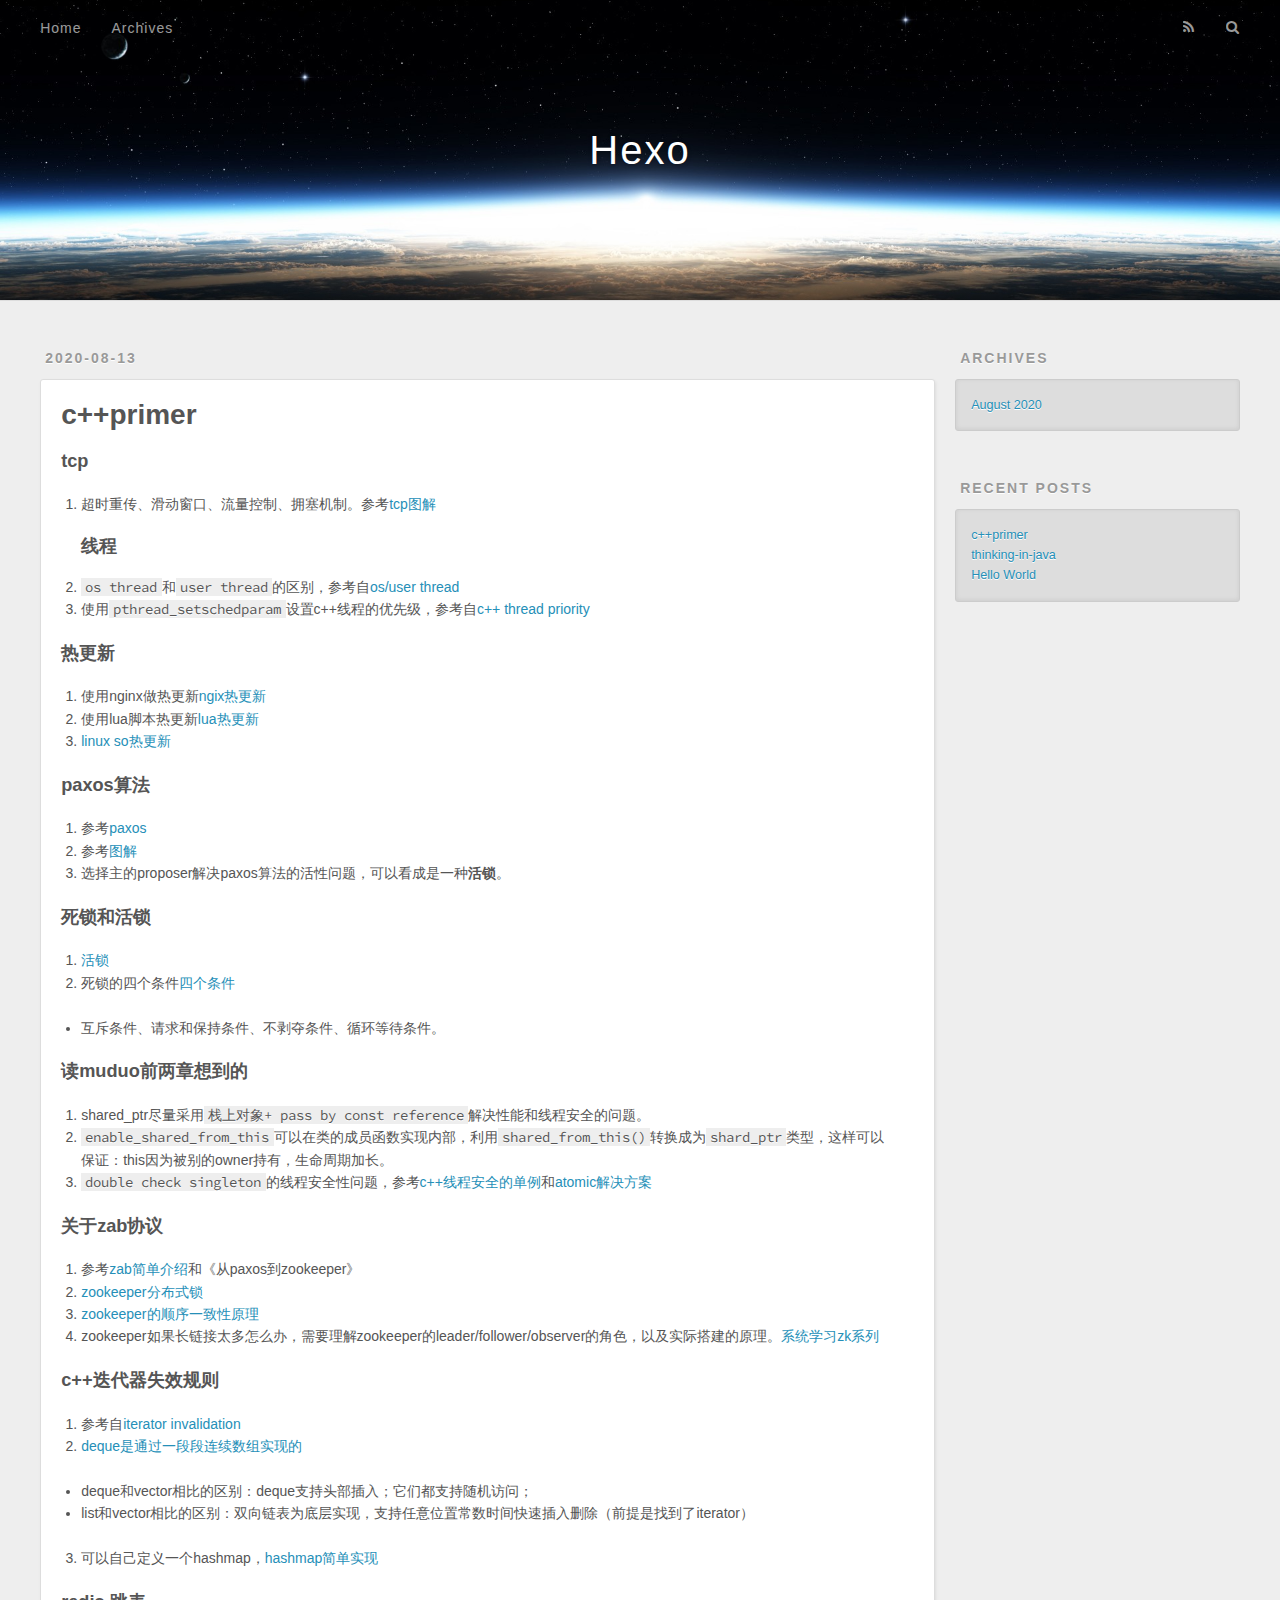
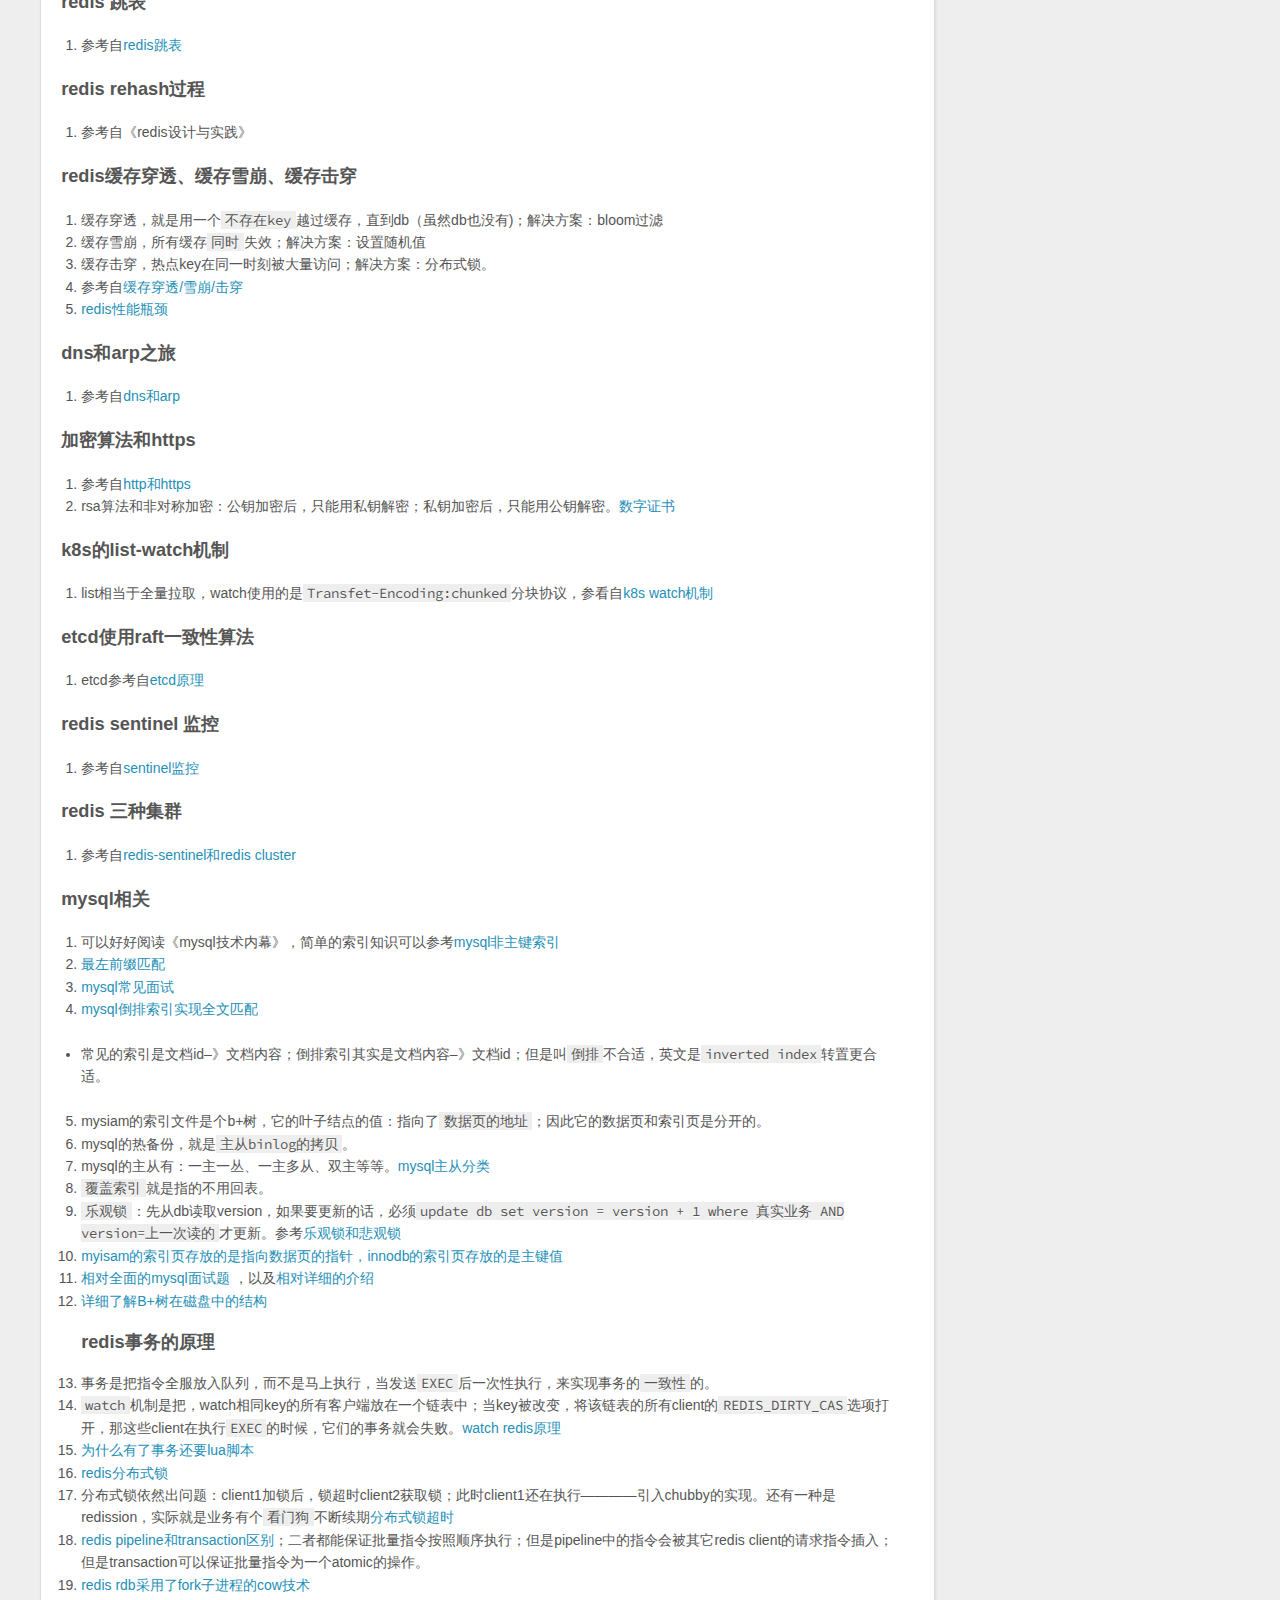
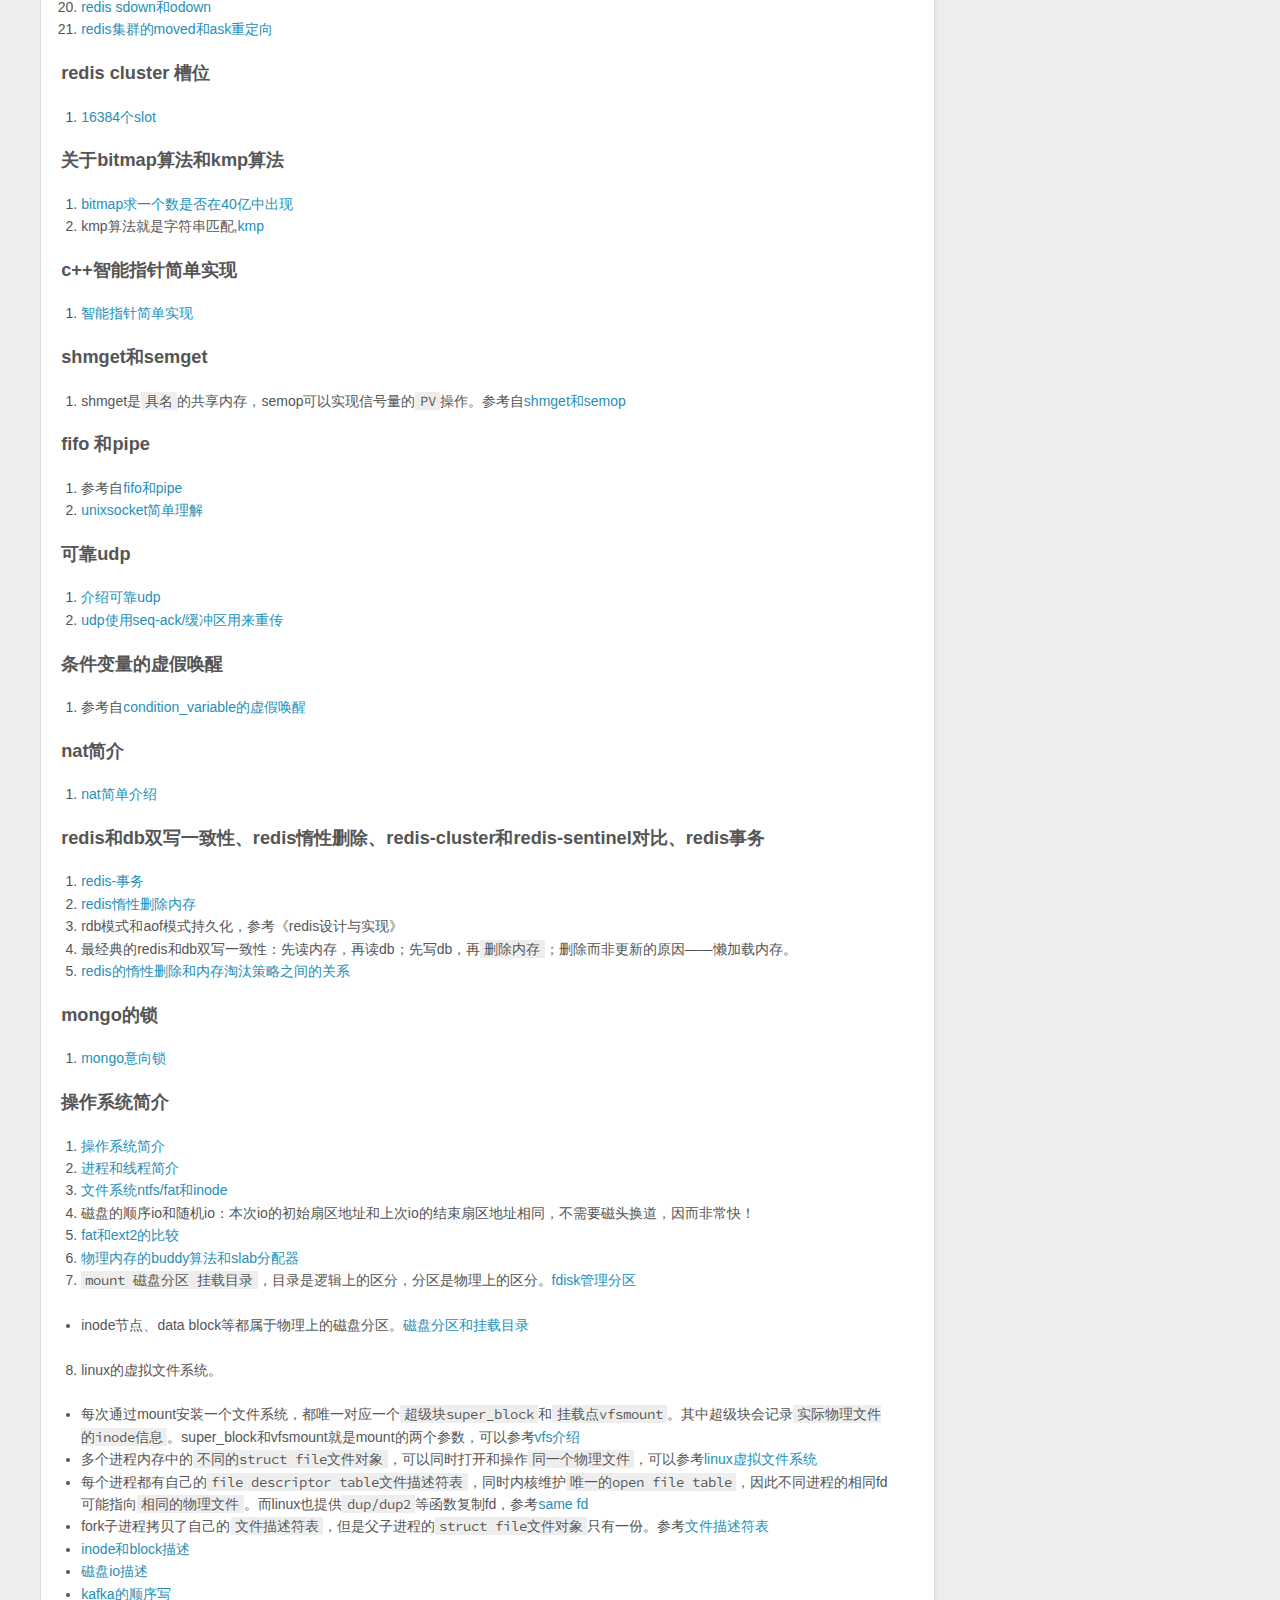
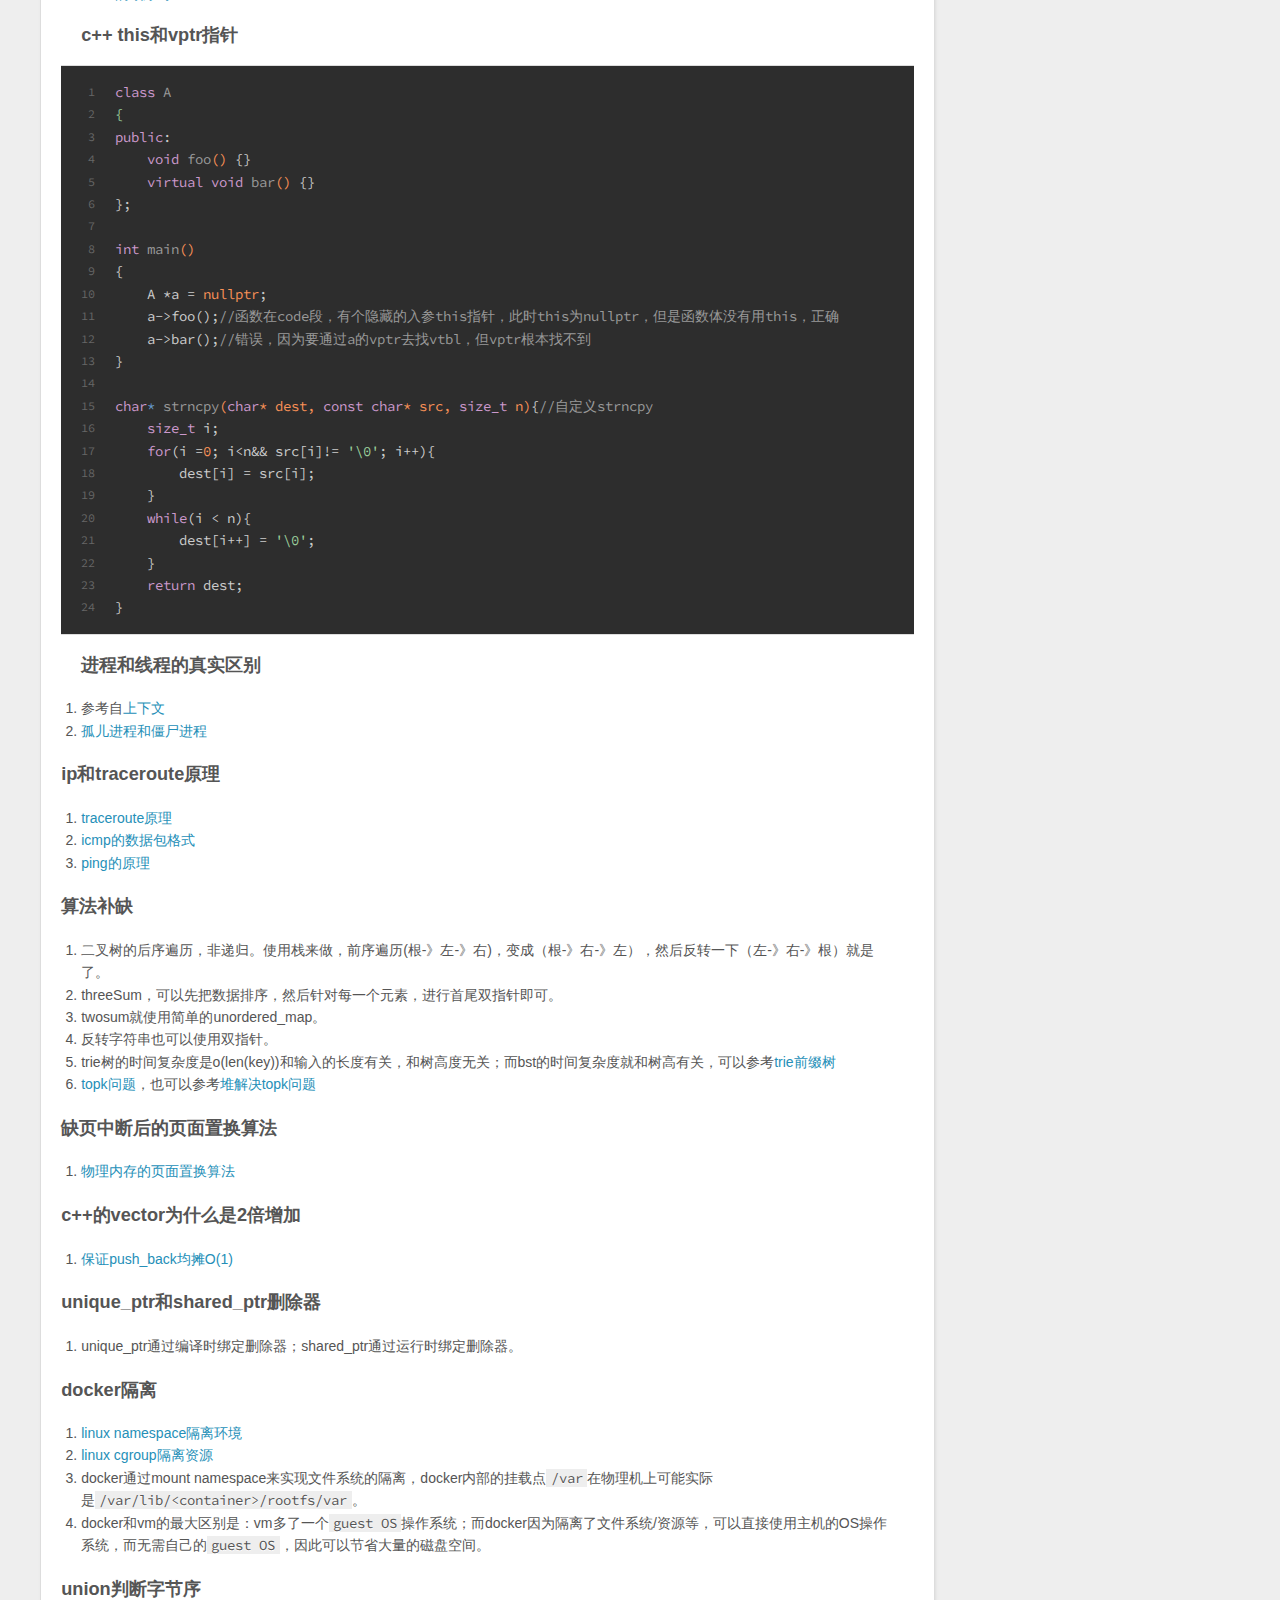
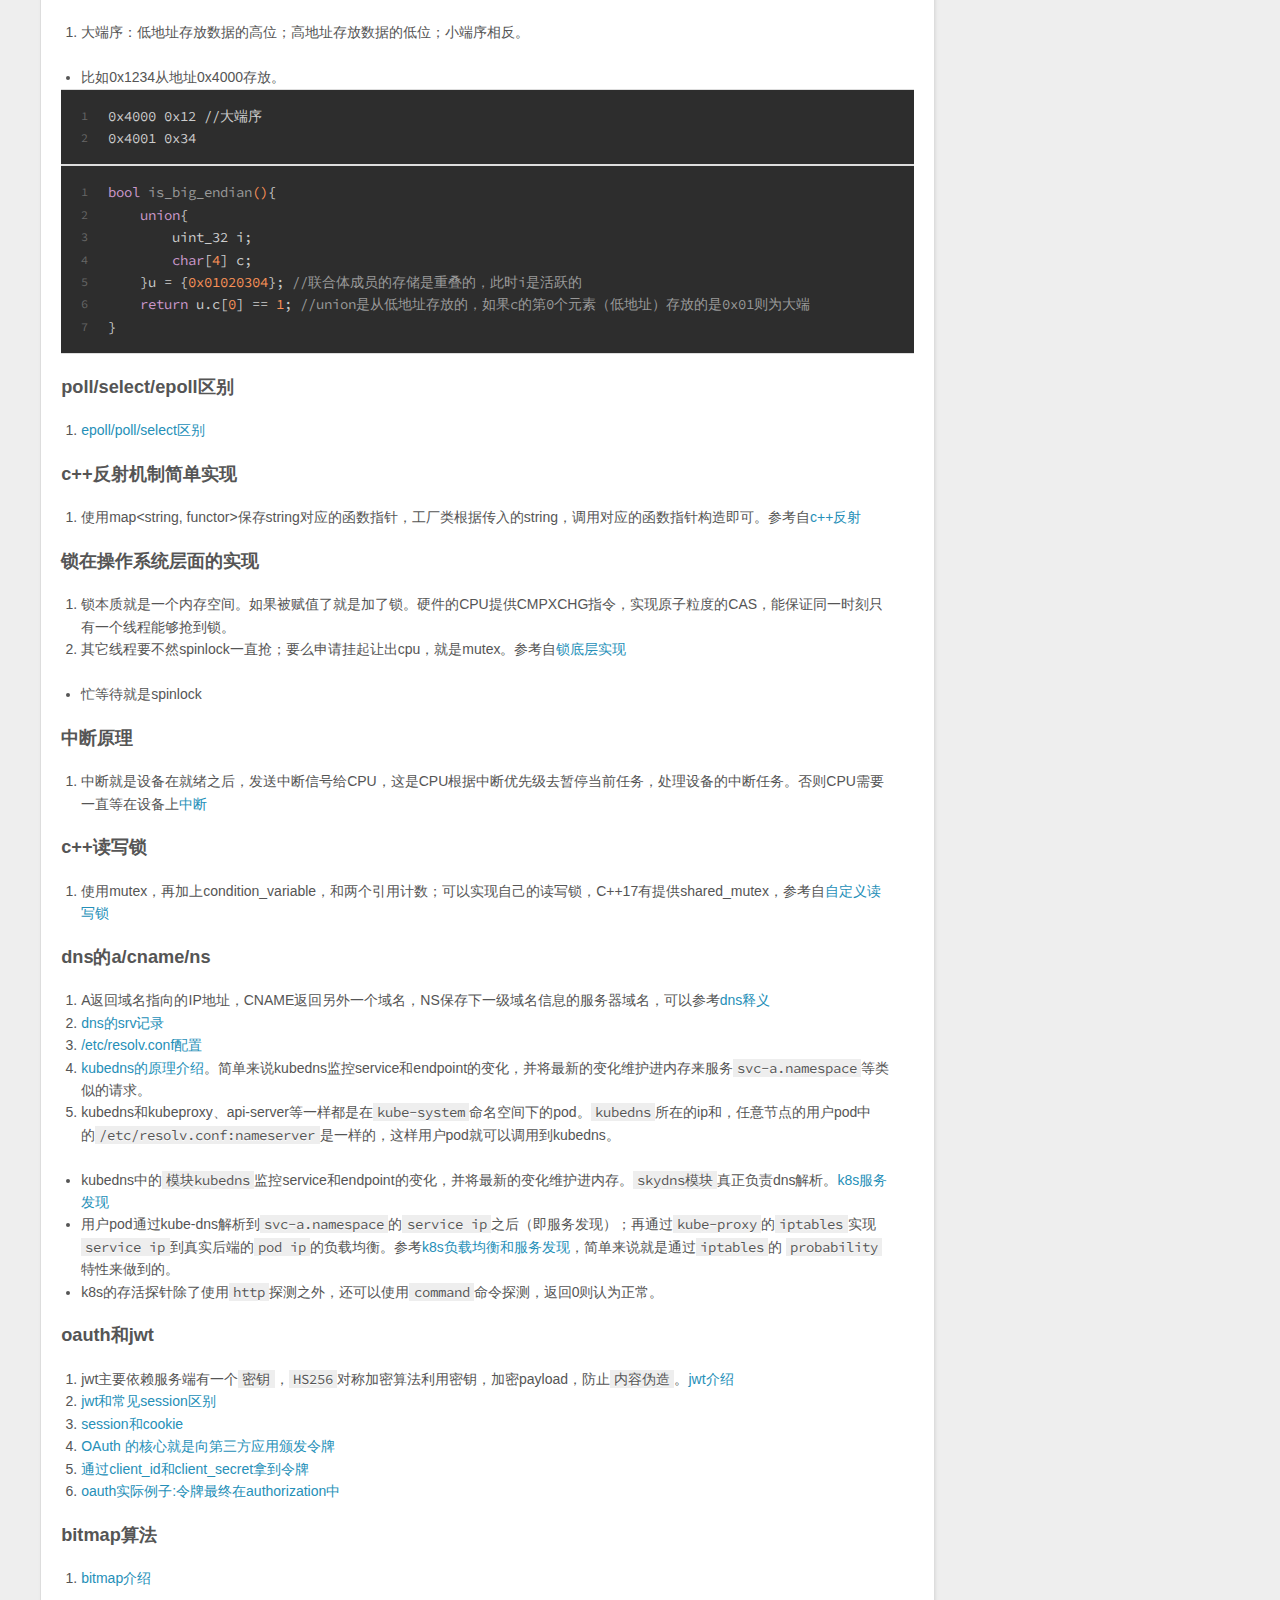
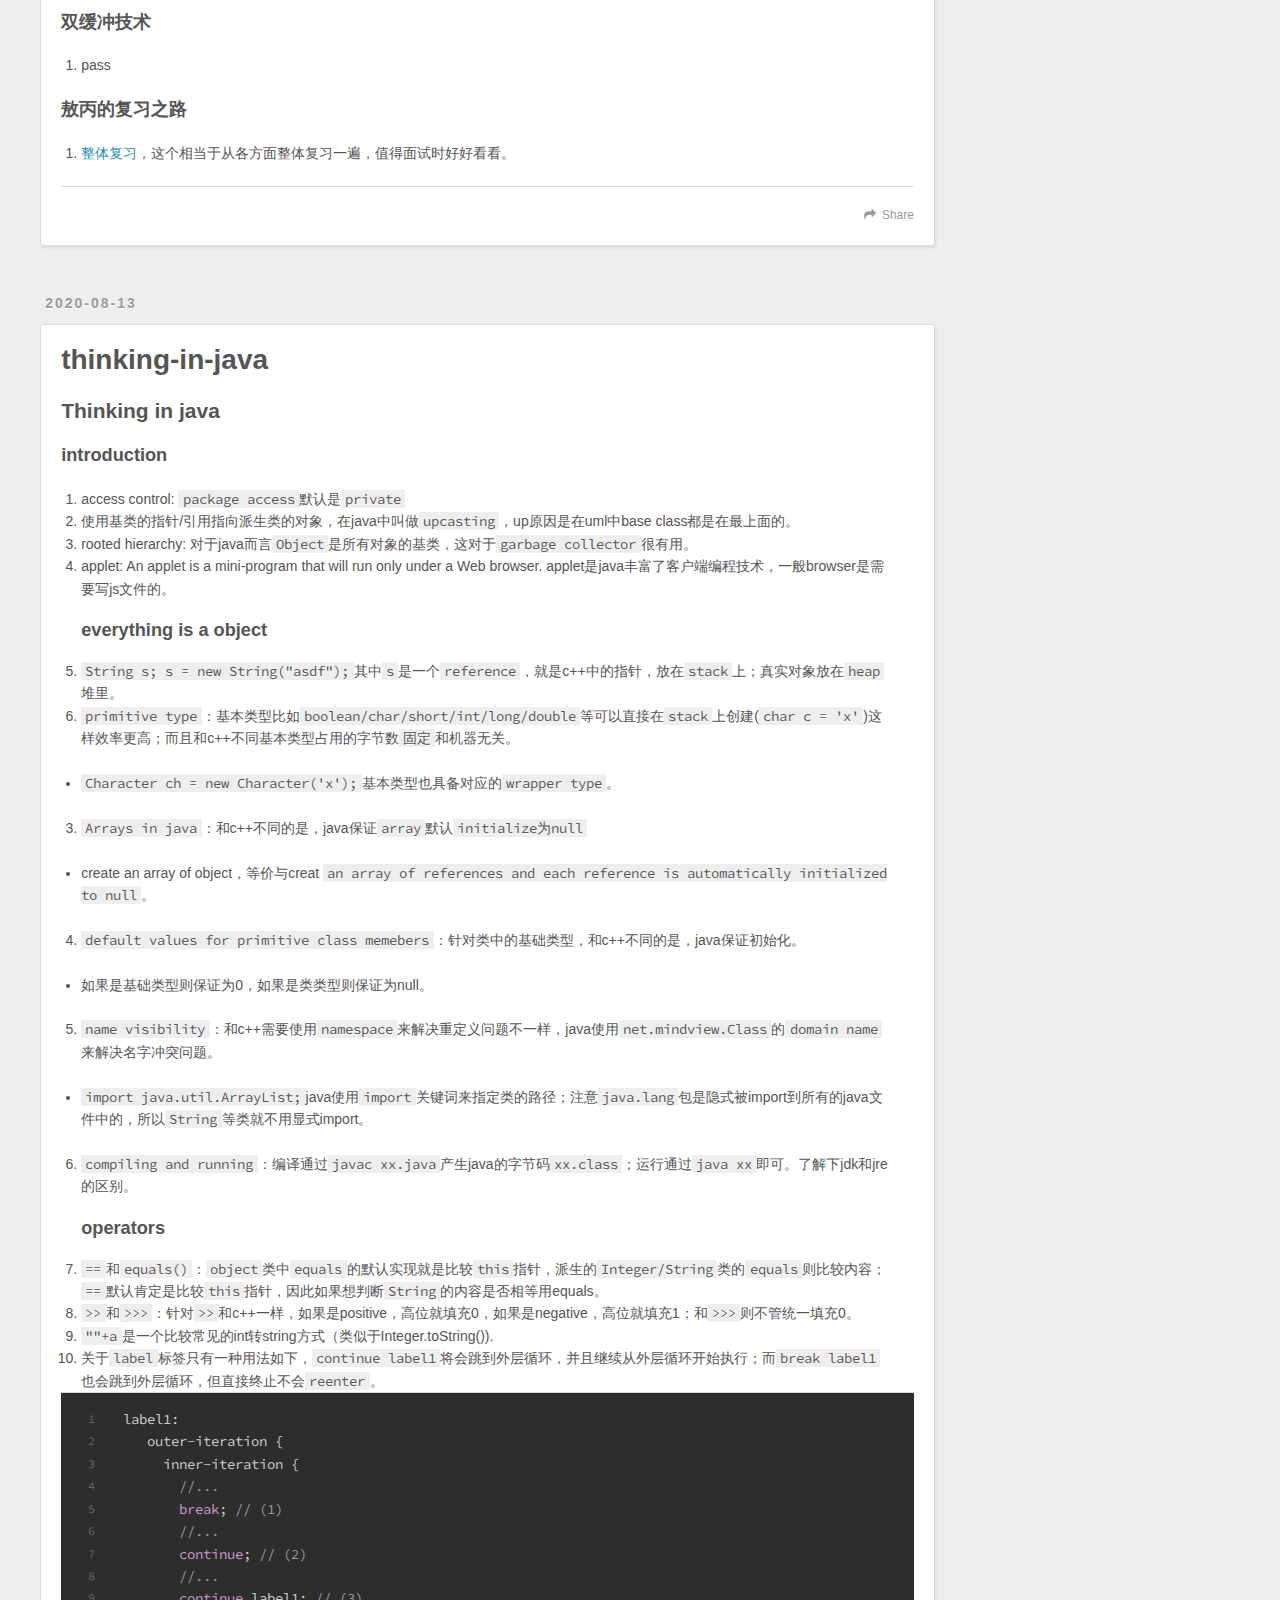
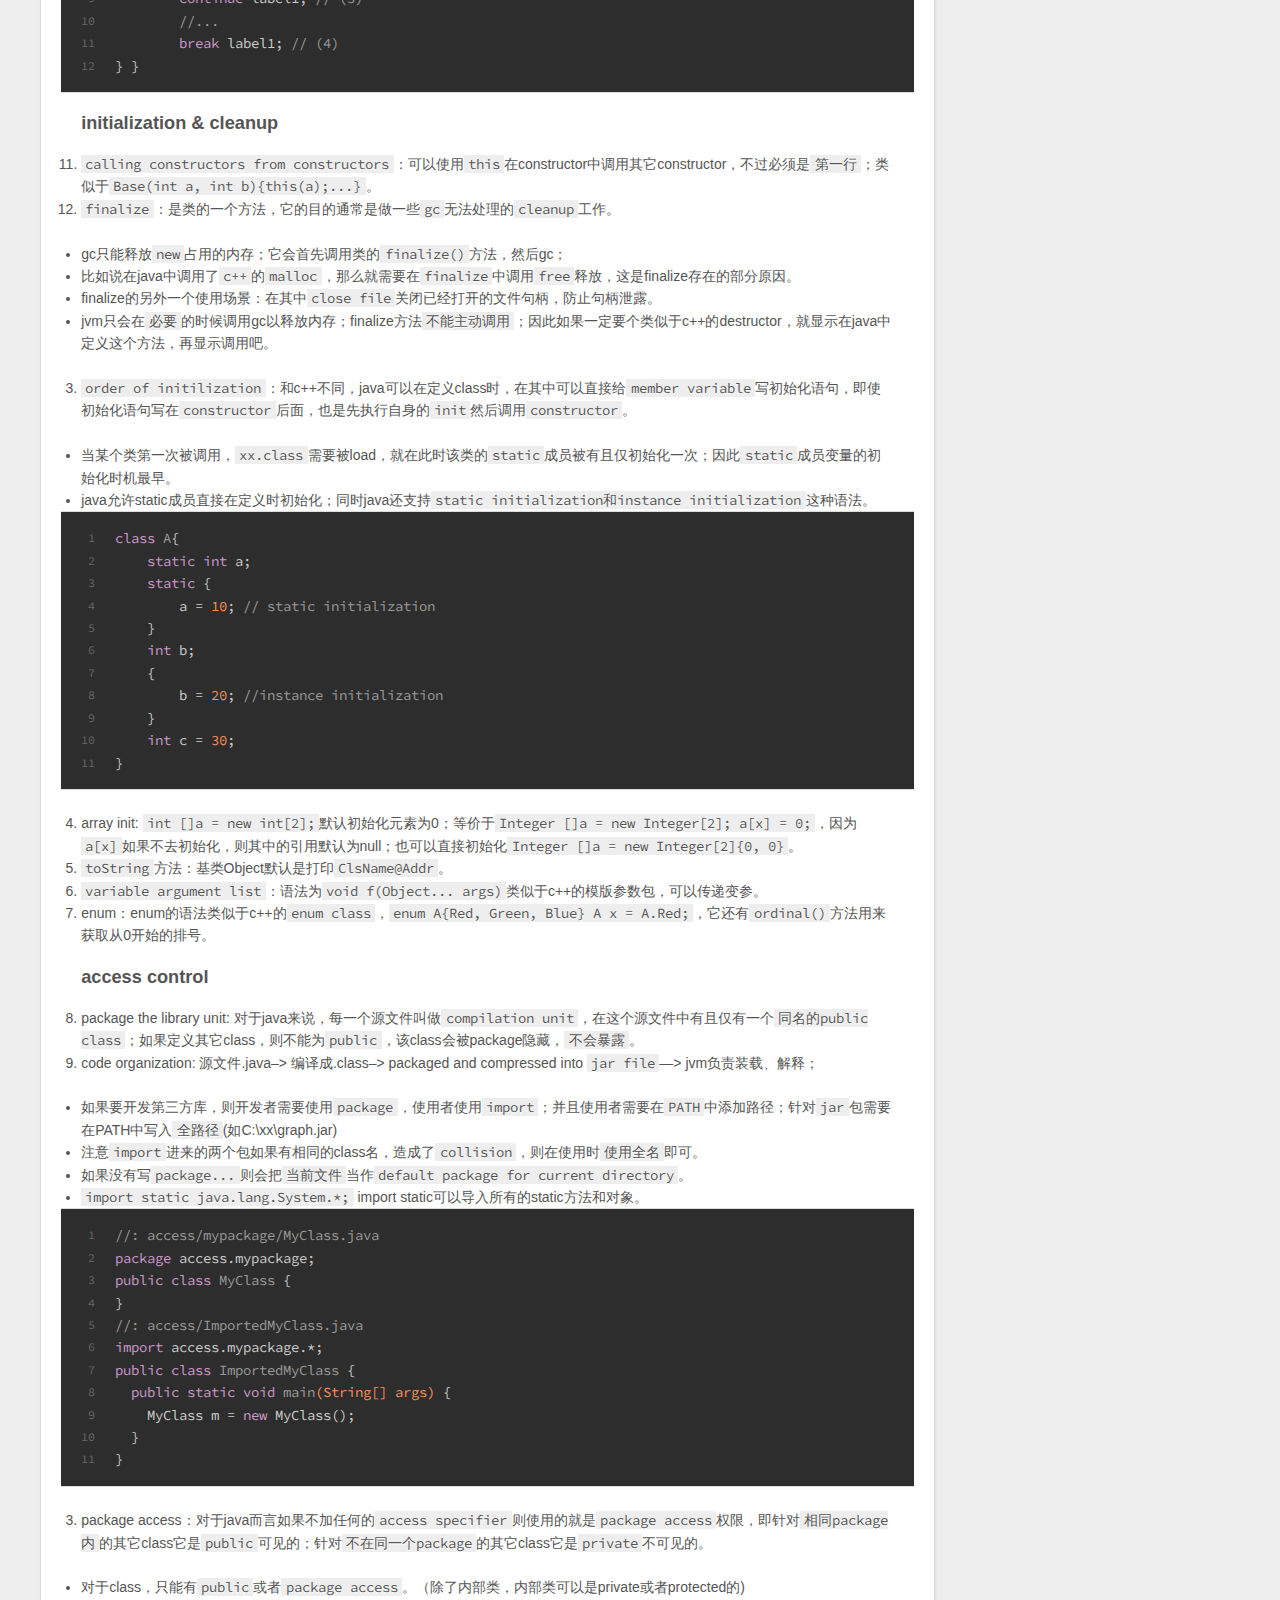
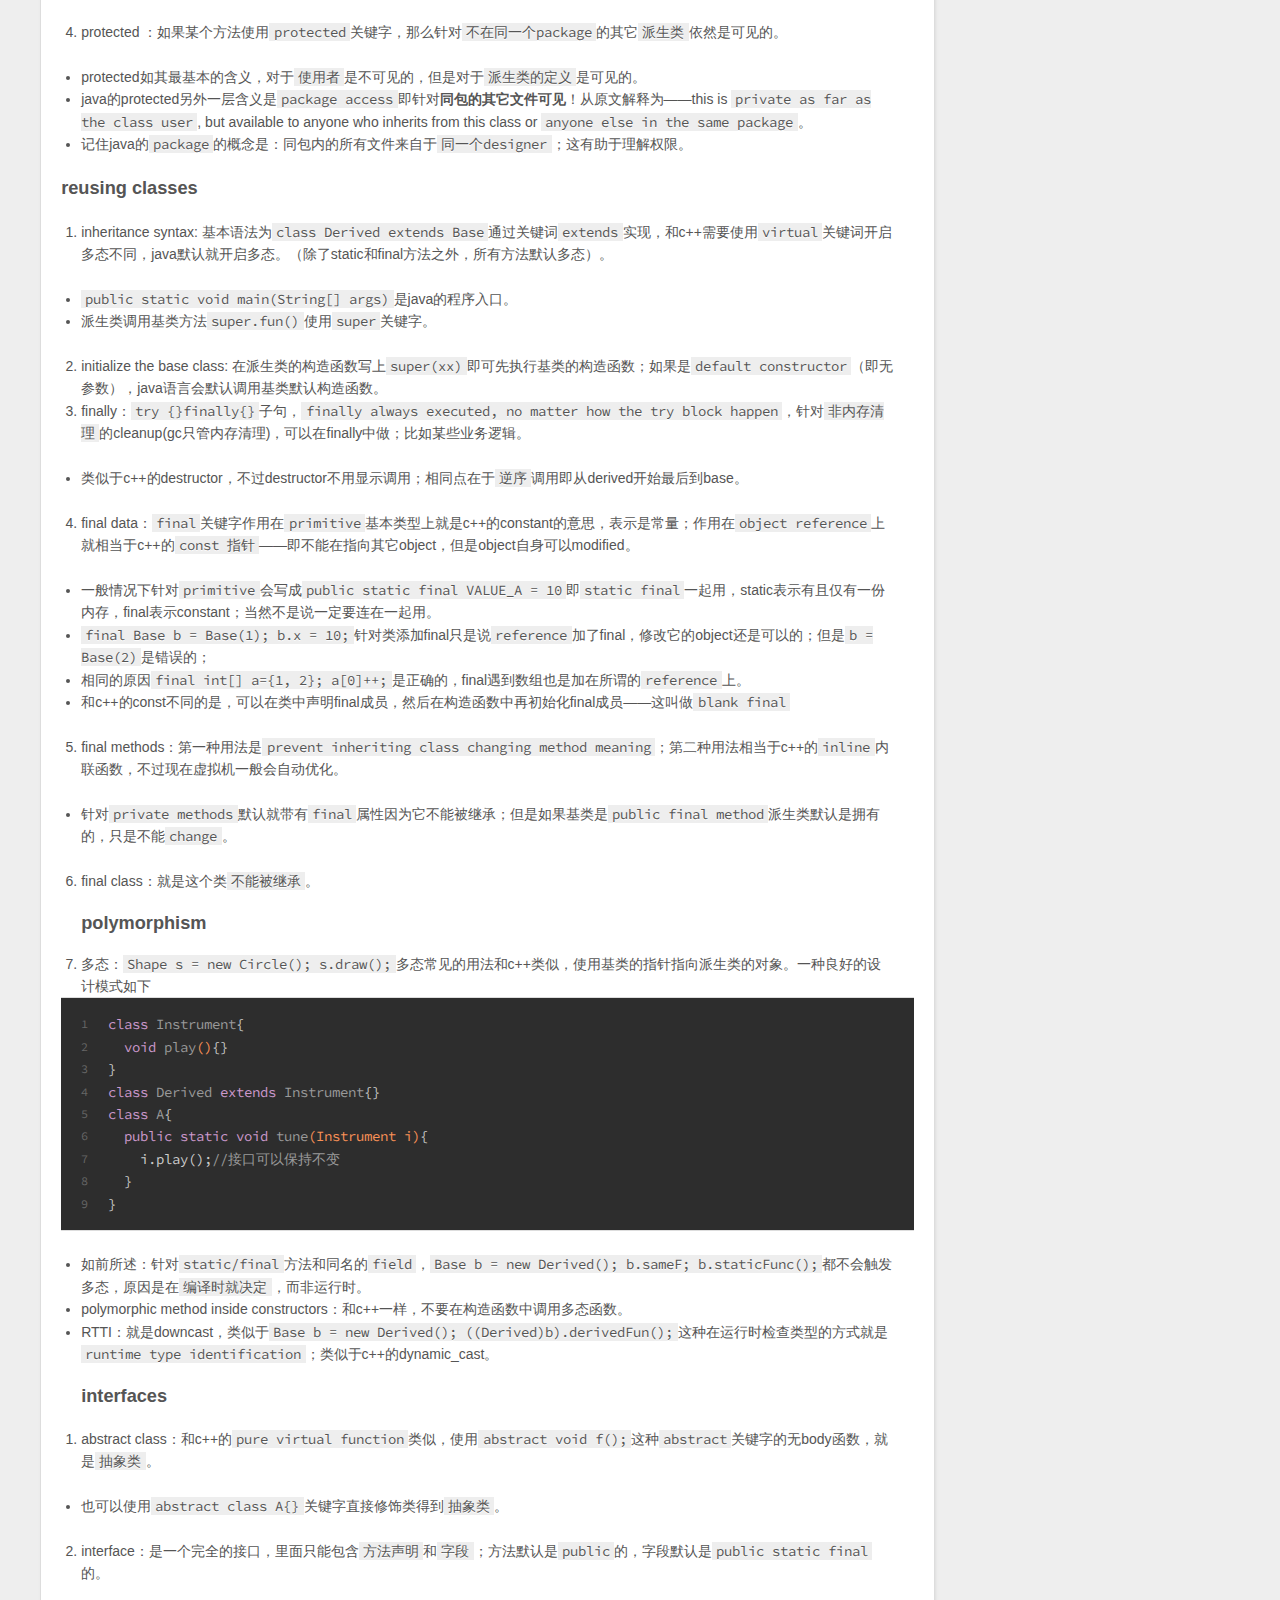
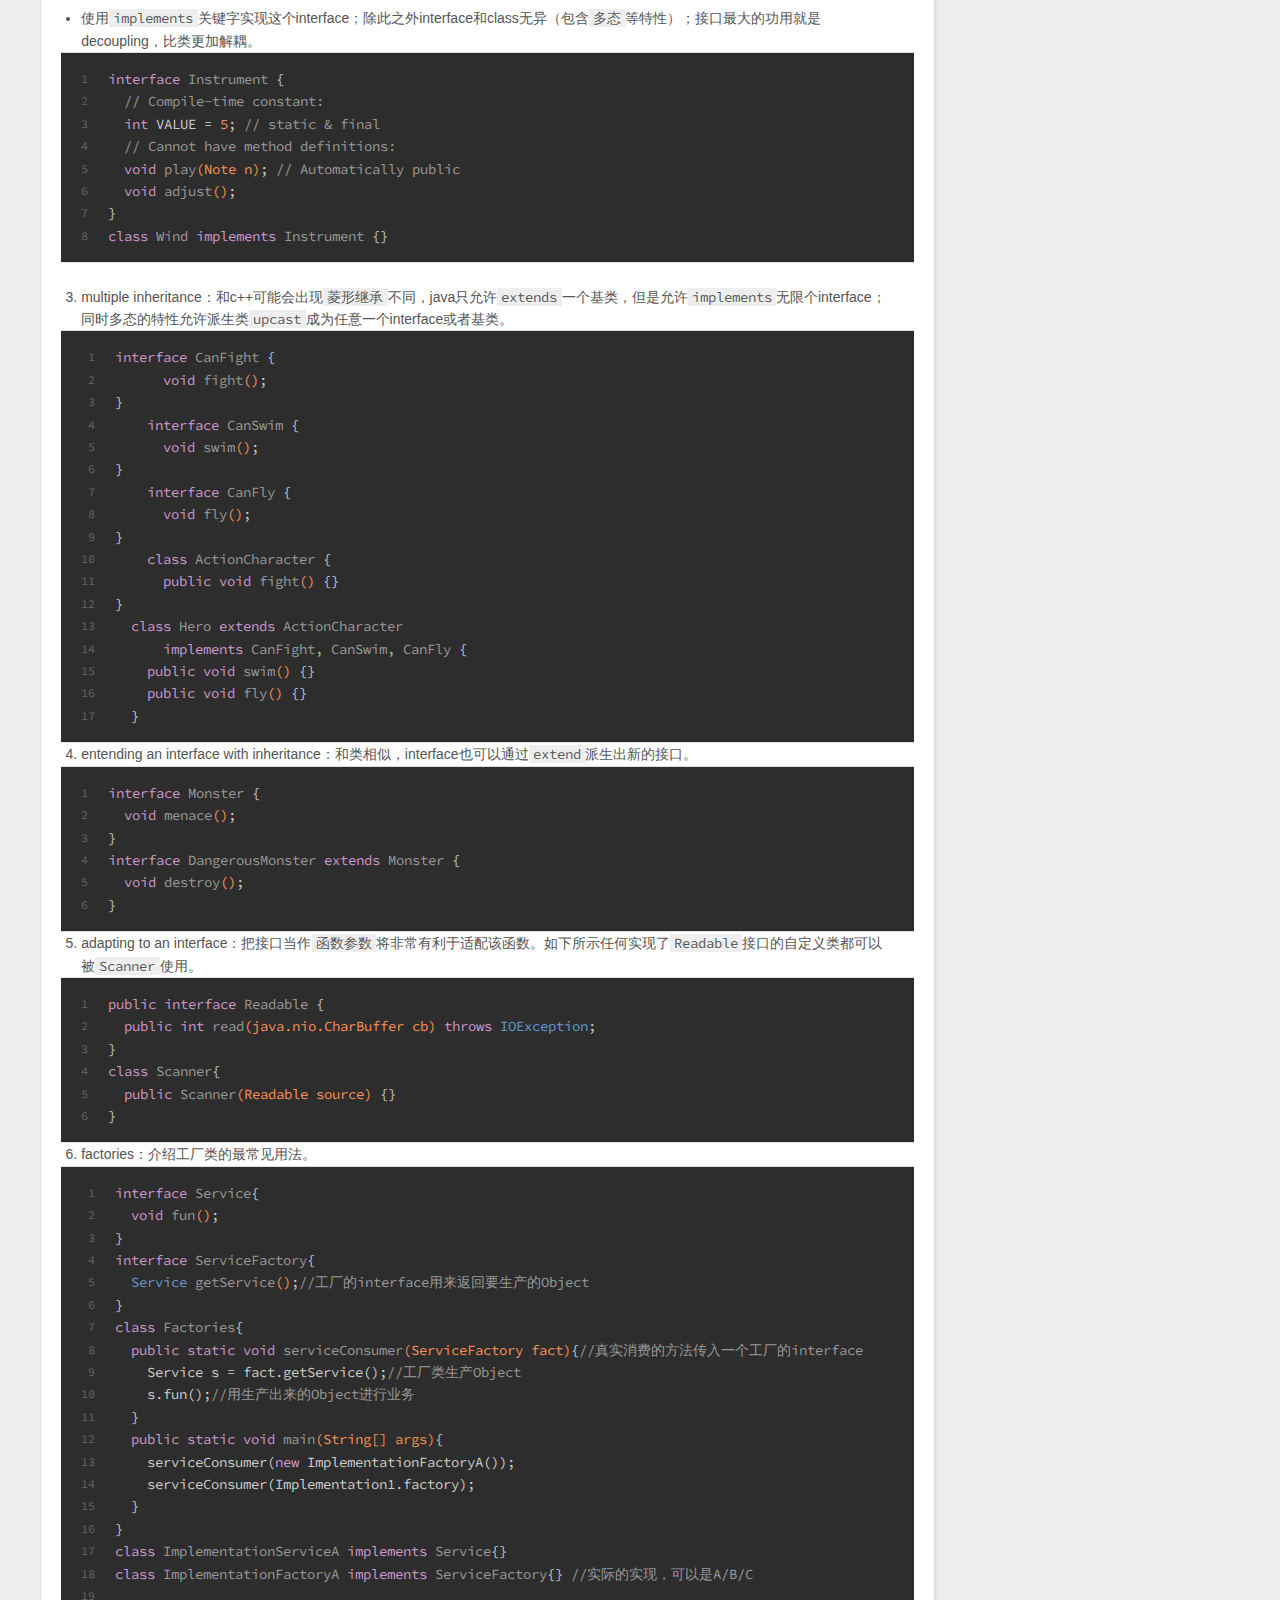
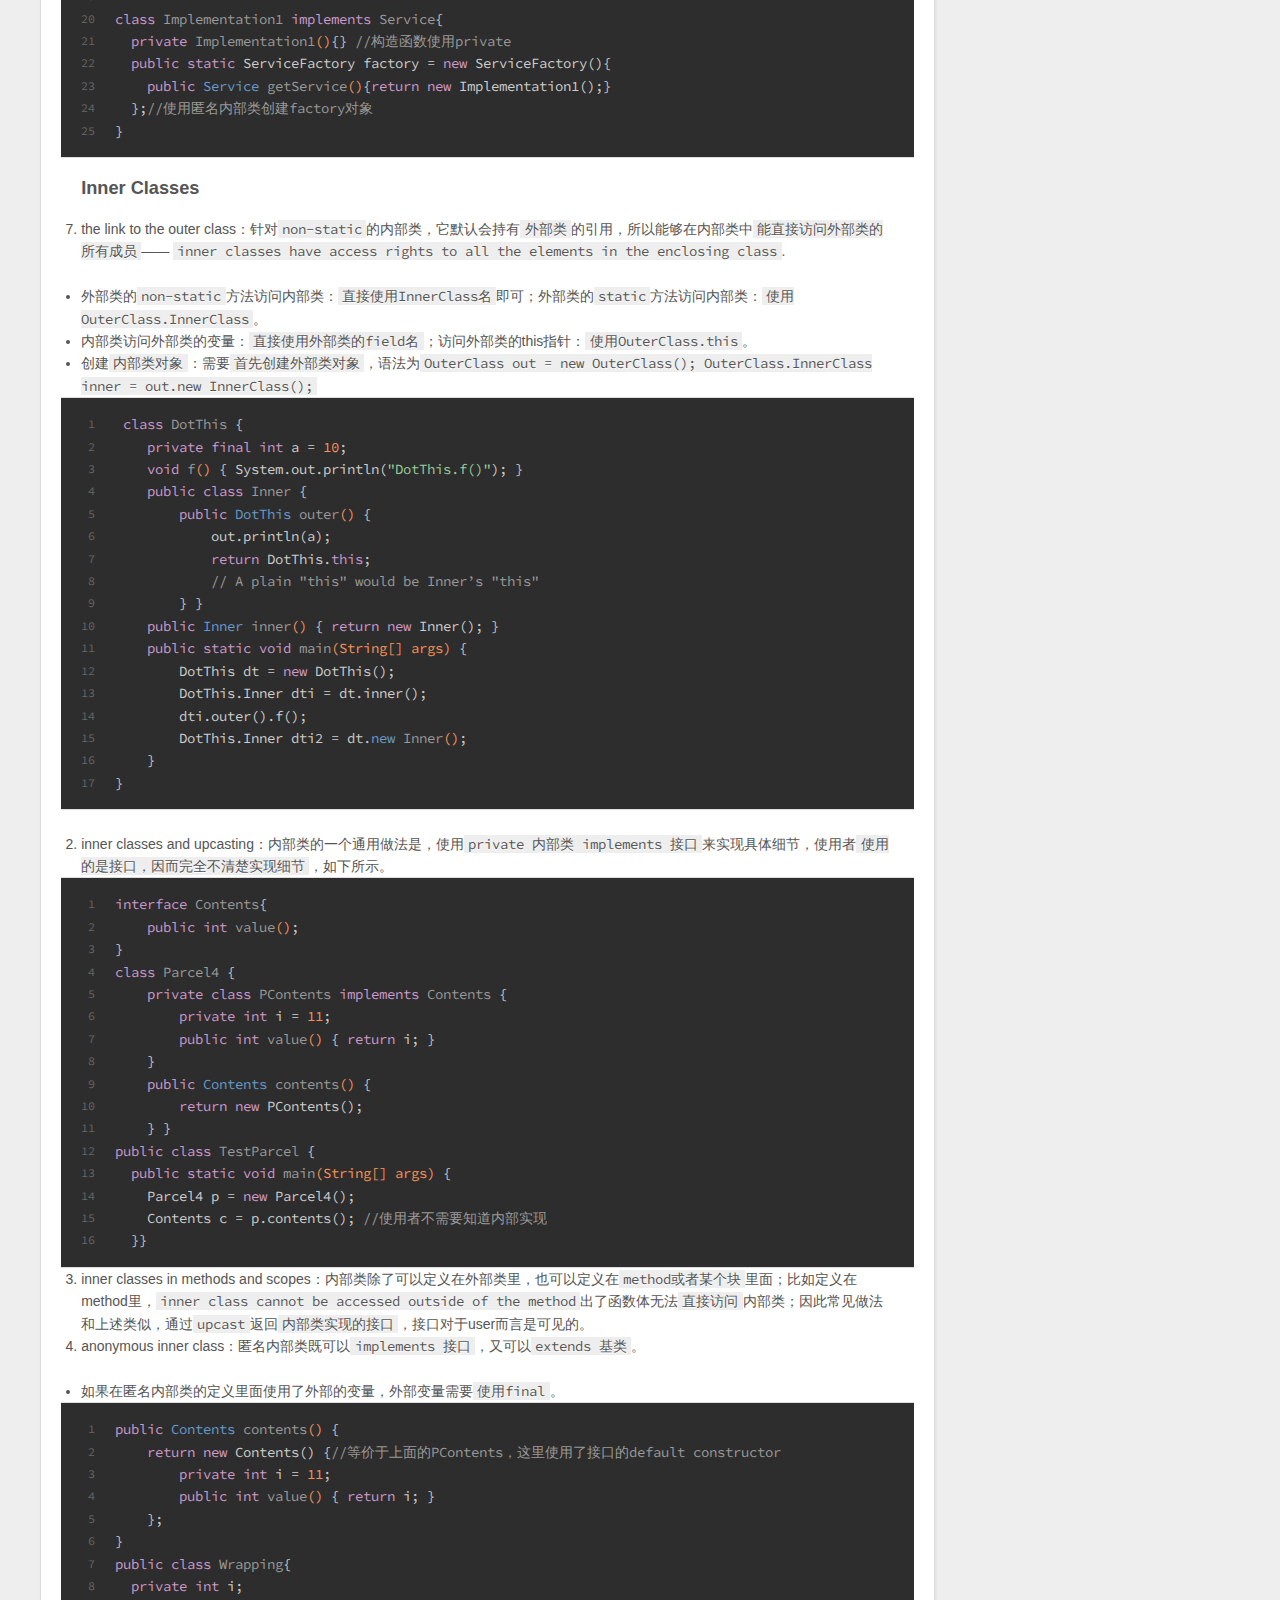
<file: index.html>
<!DOCTYPE html>
<html>
<head>
  <meta charset="utf-8">
  

  
  <title>Hexo</title>
  <meta name="viewport" content="width=device-width, initial-scale=1, maximum-scale=1">
  <meta property="og:type" content="website">
<meta property="og:title" content="Hexo">
<meta property="og:url" content="http://yoursite.com/index.html">
<meta property="og:site_name" content="Hexo">
<meta property="og:locale" content="en_US">
<meta property="article:author" content="John Doe">
<meta name="twitter:card" content="summary">
  
    <link rel="alternate" href="/atom.xml" title="Hexo" type="application/atom+xml">
  
  
    <link rel="icon" href="/favicon.png">
  
  
    <link href="//fonts.googleapis.com/css?family=Source+Code+Pro" rel="stylesheet" type="text/css">
  
  
<link rel="stylesheet" href="/css/style.css">

<meta name="generator" content="Hexo 5.0.2"></head>

<body>
  <div id="container">
    <div id="wrap">
      <header id="header">
  <div id="banner"></div>
  <div id="header-outer" class="outer">
    <div id="header-title" class="inner">
      <h1 id="logo-wrap">
        <a href="/" id="logo">Hexo</a>
      </h1>
      
    </div>
    <div id="header-inner" class="inner">
      <nav id="main-nav">
        <a id="main-nav-toggle" class="nav-icon"></a>
        
          <a class="main-nav-link" href="/">Home</a>
        
          <a class="main-nav-link" href="/archives">Archives</a>
        
      </nav>
      <nav id="sub-nav">
        
          <a id="nav-rss-link" class="nav-icon" href="/atom.xml" title="RSS Feed"></a>
        
        <a id="nav-search-btn" class="nav-icon" title="Search"></a>
      </nav>
      <div id="search-form-wrap">
        <form action="//google.com/search" method="get" accept-charset="UTF-8" class="search-form"><input type="search" name="q" class="search-form-input" placeholder="Search"><button type="submit" class="search-form-submit">&#xF002;</button><input type="hidden" name="sitesearch" value="http://yoursite.com"></form>
      </div>
    </div>
  </div>
</header>
      <div class="outer">
        <section id="main">
  
    <article id="post-c-primer" class="article article-type-post" itemscope itemprop="blogPost">
  <div class="article-meta">
    <a href="/2020/08/13/c-primer/" class="article-date">
  <time datetime="2020-08-13T10:57:48.000Z" itemprop="datePublished">2020-08-13</time>
</a>
    
  </div>
  <div class="article-inner">
    
    
      <header class="article-header">
        
  
    <h1 itemprop="name">
      <a class="article-title" href="/2020/08/13/c-primer/">c++primer</a>
    </h1>
  

      </header>
    
    <div class="article-entry" itemprop="articleBody">
      
        <h3 id="tcp"><a href="#tcp" class="headerlink" title="tcp"></a>tcp</h3><ol>
<li>超时重传、滑动窗口、流量控制、拥塞机制。参考<a target="_blank" rel="noopener" href="https://www.cnblogs.com/xiaolincoding/p/12732052.html">tcp图解</a><h3 id="线程"><a href="#线程" class="headerlink" title="线程"></a>线程</h3></li>
<li><code>os thread</code>和<code>user thread</code>的区别，参考自<a target="_blank" rel="noopener" href="https://stackoverflow.com/questions/15983872/difference-between-user-level-and-kernel-supported-threads">os/user thread</a></li>
<li>使用<code>pthread_setschedparam</code>设置c++线程的优先级，参考自<a target="_blank" rel="noopener" href="https://stackoverflow.com/questions/18884510/portable-way-of-setting-stdthread-priority-in-c11">c++ thread priority</a></li>
</ol>
<h3 id="热更新"><a href="#热更新" class="headerlink" title="热更新"></a>热更新</h3><ol>
<li>使用nginx做热更新<a target="_blank" rel="noopener" href="https://zhuanlan.zhihu.com/p/59193526">ngix热更新</a></li>
<li>使用lua脚本热更新<a target="_blank" rel="noopener" href="https://huailiang.github.io/blog/2018/luafix/">lua热更新</a></li>
<li><a target="_blank" rel="noopener" href="https://zhuanlan.zhihu.com/p/162366167">linux so热更新</a></li>
</ol>
<h3 id="paxos算法"><a href="#paxos算法" class="headerlink" title="paxos算法"></a>paxos算法</h3><ol>
<li>参考<a target="_blank" rel="noopener" href="https://juejin.im/entry/586db517ac502e12d639733b">paxos</a></li>
<li>参考<a target="_blank" rel="noopener" href="https://ocavue.com/paxos.html">图解</a></li>
<li>选择主的proposer解决paxos算法的活性问题，可以看成是一种<strong>活锁</strong>。</li>
</ol>
<h3 id="死锁和活锁"><a href="#死锁和活锁" class="headerlink" title="死锁和活锁"></a>死锁和活锁</h3><ol>
<li><a target="_blank" rel="noopener" href="https://www.zhihu.com/question/20566246">活锁</a></li>
<li>死锁的四个条件<a target="_blank" rel="noopener" href="https://zhuanlan.zhihu.com/p/25677118">四个条件</a></li>
</ol>
<ul>
<li>互斥条件、请求和保持条件、不剥夺条件、循环等待条件。</li>
</ul>
<h3 id="读muduo前两章想到的"><a href="#读muduo前两章想到的" class="headerlink" title="读muduo前两章想到的"></a>读muduo前两章想到的</h3><ol>
<li>shared_ptr尽量采用<code>栈上对象+ pass by const reference</code>解决性能和线程安全的问题。</li>
<li><code>enable_shared_from_this</code>可以在类的成员函数实现内部，利用<code>shared_from_this()</code>转换成为<code>shard_ptr</code>类型，这样可以保证：this因为被别的owner持有，生命周期加长。</li>
<li><code>double check singleton</code>的线程安全性问题，参考<a target="_blank" rel="noopener" href="https://blog.csdn.net/bdss58/article/details/44813597">c++线程安全的单例</a>和<a target="_blank" rel="noopener" href="https://stackoverflow.com/questions/2576022/efficient-thread-safe-singleton-in-c">atomic解决方案</a></li>
</ol>
<h3 id="关于zab协议"><a href="#关于zab协议" class="headerlink" title="关于zab协议"></a>关于zab协议</h3><ol>
<li>参考<a target="_blank" rel="noopener" href="https://juejin.im/post/5b924b0de51d450e9a2de615">zab简单介绍</a>和《从paxos到zookeeper》</li>
<li><a target="_blank" rel="noopener" href="https://juejin.im/post/5c01532ef265da61362232ed">zookeeper分布式锁</a></li>
<li><a target="_blank" rel="noopener" href="https://dbaplus.cn/news-141-2053-1.html">zookeeper的顺序一致性原理</a></li>
<li>zookeeper如果长链接太多怎么办，需要理解zookeeper的leader/follower/observer的角色，以及实际搭建的原理。<a target="_blank" rel="noopener" href="https://www.cnblogs.com/sunddenly/p/4138580.html">系统学习zk系列</a></li>
</ol>
<h3 id="c-迭代器失效规则"><a href="#c-迭代器失效规则" class="headerlink" title="c++迭代器失效规则"></a>c++迭代器失效规则</h3><ol>
<li>参考自<a target="_blank" rel="noopener" href="https://stackoverflow.com/questions/6438086/iterator-invalidation-rules">iterator invalidation</a></li>
<li><a target="_blank" rel="noopener" href="http://c.biancheng.net/view/6908.html">deque是通过一段段连续数组实现的</a></li>
</ol>
<ul>
<li>deque和vector相比的区别：deque支持头部插入；它们都支持随机访问；</li>
<li>list和vector相比的区别：双向链表为底层实现，支持任意位置常数时间快速插入删除（前提是找到了iterator）</li>
</ul>
<ol start="3">
<li>可以自己定义一个hashmap，<a target="_blank" rel="noopener" href="https://blog.csdn.net/zhangyun75/article/details/80866540">hashmap简单实现</a></li>
</ol>
<h3 id="redis-跳表"><a href="#redis-跳表" class="headerlink" title="redis 跳表"></a>redis 跳表</h3><ol>
<li>参考自<a target="_blank" rel="noopener" href="https://juejin.im/post/57fa935b0e3dd90057c50fbc">redis跳表</a></li>
</ol>
<h3 id="redis-rehash过程"><a href="#redis-rehash过程" class="headerlink" title="redis rehash过程"></a>redis rehash过程</h3><ol>
<li>参考自《redis设计与实践》</li>
</ol>
<h3 id="redis缓存穿透、缓存雪崩、缓存击穿"><a href="#redis缓存穿透、缓存雪崩、缓存击穿" class="headerlink" title="redis缓存穿透、缓存雪崩、缓存击穿"></a>redis缓存穿透、缓存雪崩、缓存击穿</h3><ol>
<li>缓存穿透，就是用一个<code>不存在key</code>越过缓存，直到db（虽然db也没有)；解决方案：bloom过滤</li>
<li>缓存雪崩，所有缓存<code>同时</code>失效；解决方案：设置随机值</li>
<li>缓存击穿，热点key在同一时刻被大量访问；解决方案：分布式锁。</li>
<li>参考自<a target="_blank" rel="noopener" href="https://blog.csdn.net/zeb_perfect/article/details/54135506">缓存穿透/雪崩/击穿</a></li>
<li><a target="_blank" rel="noopener" href="https://blog.csdn.net/AAA821/article/details/82930679">redis性能瓶颈</a></li>
</ol>
<h3 id="dns和arp之旅"><a href="#dns和arp之旅" class="headerlink" title="dns和arp之旅"></a>dns和arp之旅</h3><ol>
<li>参考自<a target="_blank" rel="noopener" href="https://mp.weixin.qq.com/s/iSZp41SRmh5b2bXIvzemIw">dns和arp</a></li>
</ol>
<h3 id="加密算法和https"><a href="#加密算法和https" class="headerlink" title="加密算法和https"></a>加密算法和https</h3><ol>
<li>参考自<a target="_blank" rel="noopener" href="https://mp.weixin.qq.com/s/bUy220-ect00N4gnO0697A">http和https</a></li>
<li>rsa算法和非对称加密：公钥加密后，只能用私钥解密；私钥加密后，只能用公钥解密。<a target="_blank" rel="noopener" href="http://www.ruanyifeng.com/blog/2011/08/what_is_a_digital_signature.html">数字证书</a></li>
</ol>
<h3 id="k8s的list-watch机制"><a href="#k8s的list-watch机制" class="headerlink" title="k8s的list-watch机制"></a>k8s的list-watch机制</h3><ol>
<li>list相当于全量拉取，watch使用的是<code>Transfet-Encoding:chunked</code>分块协议，参看自<a target="_blank" rel="noopener" href="http://wsfdl.com/kubernetes/2019/01/10/list_watch_in_k8s.html">k8s watch机制</a></li>
</ol>
<h3 id="etcd使用raft一致性算法"><a href="#etcd使用raft一致性算法" class="headerlink" title="etcd使用raft一致性算法"></a>etcd使用raft一致性算法</h3><ol>
<li>etcd参考自<a target="_blank" rel="noopener" href="https://draveness.me/etcd-introduction/">etcd原理</a></li>
</ol>
<h3 id="redis-sentinel-监控"><a href="#redis-sentinel-监控" class="headerlink" title="redis sentinel 监控"></a>redis sentinel 监控</h3><ol>
<li>参考自<a target="_blank" rel="noopener" href="https://www.jianshu.com/p/42ee966f96e5">sentinel监控</a></li>
</ol>
<h3 id="redis-三种集群"><a href="#redis-三种集群" class="headerlink" title="redis 三种集群"></a>redis 三种集群</h3><ol>
<li>参考自<a target="_blank" rel="noopener" href="https://zhuanlan.zhihu.com/p/145186839">redis-sentinel和redis cluster</a></li>
</ol>
<h3 id="mysql相关"><a href="#mysql相关" class="headerlink" title="mysql相关"></a>mysql相关</h3><ol>
<li>可以好好阅读《mysql技术内幕》，简单的索引知识可以参考<a target="_blank" rel="noopener" href="https://mp.weixin.qq.com/s/RemJcqPIvLArmfWIhoaZ1g">mysql非主键索引</a></li>
<li><a target="_blank" rel="noopener" href="https://juejin.im/post/5c2c8dace51d455d382ee046">最左前缀匹配</a></li>
<li><a target="_blank" rel="noopener" href="https://zhuanlan.zhihu.com/p/114993399?utm_source=wechat_session&utm_medium=social&utm_oi=43889008312320">mysql常见面试</a></li>
<li><a target="_blank" rel="noopener" href="https://www.jianshu.com/p/c0901d5cc9d2">mysql倒排索引实现全文匹配</a></li>
</ol>
<ul>
<li>常见的索引是文档id–》文档内容；倒排索引其实是文档内容–》文档id；但是叫<code>倒排</code>不合适，英文是<code>inverted index</code>转置更合适。</li>
</ul>
<ol start="5">
<li>mysiam的索引文件是个b+树，它的叶子结点的值：指向了<code>数据页的地址</code>；因此它的数据页和索引页是分开的。</li>
<li>mysql的热备份，就是<code>主从binlog的拷贝</code>。</li>
<li>mysql的主从有：一主一丛、一主多从、双主等等。<a target="_blank" rel="noopener" href="https://zhuanlan.zhihu.com/p/50597960">mysql主从分类</a></li>
<li><code>覆盖索引</code>就是指的不用回表。</li>
<li><code>乐观锁</code>：先从db读取version，如果要更新的话，必须<code>update db set version = version + 1 where 真实业务 AND version=上一次读的</code>才更新。参考<a target="_blank" rel="noopener" href="https://juejin.im/post/5b4977ae5188251b146b2fc8">乐观锁和悲观锁</a></li>
<li><a target="_blank" rel="noopener" href="https://www.zhihu.com/question/19719997/answer/81930332">myisam的索引页存放的是指向数据页的指针，innodb的索引页存放的是主键值</a></li>
<li><a target="_blank" rel="noopener" href="https://zhuanlan.zhihu.com/p/116866170">相对全面的mysql面试题</a> ，以及<a target="_blank" rel="noopener" href="https://zhuanlan.zhihu.com/p/63377684">相对详细的介绍</a></li>
<li><a target="_blank" rel="noopener" href="https://juejin.im/post/5cef2c43e51d45572c05ffe3">详细了解B+树在磁盘中的结构</a><h3 id="redis事务的原理"><a href="#redis事务的原理" class="headerlink" title="redis事务的原理"></a>redis事务的原理</h3></li>
<li>事务是把指令全服放入队列，而不是马上执行，当发送<code>EXEC</code>后一次性执行，来实现事务的<code>一致性</code>的。</li>
<li><code>watch</code>机制是把，watch相同key的所有客户端放在一个链表中；当key被改变，将该链表的所有client的<code>REDIS_DIRTY_CAS</code>选项打开，那这些client在执行<code>EXEC</code>的时候，它们的事务就会失败。<a target="_blank" rel="noopener" href="https://redisbook.readthedocs.io/en/latest/feature/transaction.html">watch redis原理</a></li>
<li><a target="_blank" rel="noopener" href="https://blog.csdn.net/fangjian1204/article/details/50585080">为什么有了事务还要lua脚本</a></li>
<li><a target="_blank" rel="noopener" href="https://juejin.im/post/5cc165816fb9a03202221dd5">redis分布式锁</a></li>
<li>分布式锁依然出问题：client1加锁后，锁超时client2获取锁；此时client1还在执行————引入chubby的实现。还有一种是redission，实际就是业务有个<code>看门狗</code>不断续期<a target="_blank" rel="noopener" href="https://blog.csdn.net/wutengfei_java/article/details/100699538">分布式锁超时</a></li>
<li><a target="_blank" rel="noopener" href="https://stackoverflow.com/questions/29327544/pipelining-vs-transaction-in-redis">redis pipeline和transaction区别</a>；二者都能保证批量指令按照顺序执行；但是pipeline中的指令会被其它redis client的请求指令插入；但是transaction可以保证批量指令为一个atomic的操作。</li>
<li><a target="_blank" rel="noopener" href="https://blog.csdn.net/Muscleape/article/details/105670481">redis rdb采用了fork子进程的cow技术</a></li>
<li><a target="_blank" rel="noopener" href="https://juejin.im/post/5dccf260f265da0bf66b626d">redis sdown和odown</a></li>
<li><a target="_blank" rel="noopener" href="https://www.jianshu.com/p/bb857f883ccb">redis集群的moved和ask重定向</a></li>
</ol>
<h3 id="redis-cluster-槽位"><a href="#redis-cluster-槽位" class="headerlink" title="redis cluster 槽位"></a>redis cluster 槽位</h3><ol>
<li><a target="_blank" rel="noopener" href="https://zhuanlan.zhihu.com/p/80335611">16384个slot</a></li>
</ol>
<h3 id="关于bitmap算法和kmp算法"><a href="#关于bitmap算法和kmp算法" class="headerlink" title="关于bitmap算法和kmp算法"></a>关于bitmap算法和kmp算法</h3><ol>
<li><a target="_blank" rel="noopener" href="https://mp.weixin.qq.com/s/r2WtHW7UcinIjelILSnWwg">bitmap求一个数是否在40亿中出现</a></li>
<li>kmp算法就是字符串匹配,<a target="_blank" rel="noopener" href="https://www.zhihu.com/question/21923021">kmp</a></li>
</ol>
<h3 id="c-智能指针简单实现"><a href="#c-智能指针简单实现" class="headerlink" title="c++智能指针简单实现"></a>c++智能指针简单实现</h3><ol>
<li><a target="_blank" rel="noopener" href="https://blog.csdn.net/qq_33762043/article/details/80072391">智能指针简单实现</a></li>
</ol>
<h3 id="shmget和semget"><a href="#shmget和semget" class="headerlink" title="shmget和semget"></a>shmget和semget</h3><ol>
<li>shmget是<code>具名</code>的共享内存，semop可以实现信号量的<code>PV</code>操作。参考自<a target="_blank" rel="noopener" href="https://www.cnblogs.com/forstudy/archive/2012/03/26/2413724.html">shmget和semop</a></li>
</ol>
<h3 id="fifo-和pipe"><a href="#fifo-和pipe" class="headerlink" title="fifo 和pipe"></a>fifo 和pipe</h3><ol>
<li>参考自<a target="_blank" rel="noopener" href="https://www.cnblogs.com/littlehann/p/6906164.html">fifo和pipe</a></li>
<li><a target="_blank" rel="noopener" href="https://www.jianshu.com/p/d4bb6d4f8e4c">unixsocket简单理解</a></li>
</ol>
<h3 id="可靠udp"><a href="#可靠udp" class="headerlink" title="可靠udp"></a>可靠udp</h3><ol>
<li><a target="_blank" rel="noopener" href="https://juejin.im/post/5e6b6f696fb9a07cc61cfd0c">介绍可靠udp</a></li>
<li><a target="_blank" rel="noopener" href="https://www.jianshu.com/p/6c73a4585eba">udp使用seq-ack/缓冲区用来重传</a></li>
</ol>
<h3 id="条件变量的虚假唤醒"><a href="#条件变量的虚假唤醒" class="headerlink" title="条件变量的虚假唤醒"></a>条件变量的虚假唤醒</h3><ol>
<li>参考自<a target="_blank" rel="noopener" href="https://blog.csdn.net/Leeds1993/article/details/52738845">condition_variable的虚假唤醒</a></li>
</ol>
<h3 id="nat简介"><a href="#nat简介" class="headerlink" title="nat简介"></a>nat简介</h3><ol>
<li><a target="_blank" rel="noopener" href="https://blog.csdn.net/CrystalShaw/article/details/80677966">nat简单介绍</a></li>
</ol>
<h3 id="redis和db双写一致性、redis惰性删除、redis-cluster和redis-sentinel对比、redis事务"><a href="#redis和db双写一致性、redis惰性删除、redis-cluster和redis-sentinel对比、redis事务" class="headerlink" title="redis和db双写一致性、redis惰性删除、redis-cluster和redis-sentinel对比、redis事务"></a>redis和db双写一致性、redis惰性删除、redis-cluster和redis-sentinel对比、redis事务</h3><ol>
<li><a target="_blank" rel="noopener" href="https://juejin.im/post/5db6e4f7e51d4529ed291bb0">redis-事务</a></li>
<li><a target="_blank" rel="noopener" href="https://zhuanlan.zhihu.com/p/136796077">redis惰性删除内存</a></li>
<li>rdb模式和aof模式持久化，参考《redis设计与实现》</li>
<li>最经典的redis和db双写一致性：先读内存，再读db；先写db，再<code>删除内存</code>；删除而非更新的原因——懒加载内存。</li>
<li><a target="_blank" rel="noopener" href="https://zhuanlan.zhihu.com/p/50392209">redis的惰性删除和内存淘汰策略之间的关系</a></li>
</ol>
<h3 id="mongo的锁"><a href="#mongo的锁" class="headerlink" title="mongo的锁"></a>mongo的锁</h3><ol>
<li><a target="_blank" rel="noopener" href="https://www.jianshu.com/p/d838a5905303">mongo意向锁</a></li>
</ol>
<h3 id="操作系统简介"><a href="#操作系统简介" class="headerlink" title="操作系统简介"></a>操作系统简介</h3><ol>
<li><a target="_blank" rel="noopener" href="https://mp.weixin.qq.com/s?__biz=MzU2NDg0OTgyMA==&mid=2247485559&idx=1&sn=dfc9973ebf045284c771efa74cfc4ee7">操作系统简介</a></li>
<li><a target="_blank" rel="noopener" href="https://mp.weixin.qq.com/s?__biz=MzU2NDg0OTgyMA==&mid=2247485619&idx=1&sn=819fffc4380b4e976f541def5ed805f3">进程和线程简介</a></li>
<li><a target="_blank" rel="noopener" href="https://mp.weixin.qq.com/s?__biz=MzU2NDg0OTgyMA==&mid=2247485927&idx=1&sn=a05bd80ed7147ed9b66be3807747c450">文件系统ntfs/fat和inode</a></li>
<li>磁盘的顺序io和随机io：本次io的初始扇区地址和上次io的结束扇区地址相同，不需要磁头换道，因而非常快！</li>
<li><a target="_blank" rel="noopener" href="https://zhuanlan.zhihu.com/p/22482058">fat和ext2的比较</a></li>
<li><a target="_blank" rel="noopener" href="https://mp.weixin.qq.com/s/rSO5RJzY620zWo-VPWQ0aQ">物理内存的buddy算法和slab分配器</a></li>
<li><code>mount 磁盘分区 挂载目录</code>，目录是逻辑上的区分，分区是物理上的区分。<a target="_blank" rel="noopener" href="https://kknews.cc/code/alzmjgx.html">fdisk管理分区</a></li>
</ol>
<ul>
<li>inode节点、data block等都属于物理上的磁盘分区。<a target="_blank" rel="noopener" href="https://blog.csdn.net/zhangpower1993/article/details/52213030">磁盘分区和挂载目录</a></li>
</ul>
<ol start="8">
<li>linux的虚拟文件系统。</li>
</ol>
<ul>
<li>每次通过mount安装一个文件系统，都唯一对应一个<code>超级块super_block</code>和<code>挂载点vfsmount</code>。其中超级块会记录<code>实际物理文件的inode信息</code>。super_block和vfsmount就是mount的两个参数，可以参考<a target="_blank" rel="noopener" href="https://blog.csdn.net/jasonchen_gbd/article/details/51511261">vfs介绍</a></li>
<li>多个进程内存中的<code>不同的struct file文件对象</code>，可以同时打开和操作<code>同一个物理文件</code>，可以参考<a target="_blank" rel="noopener" href="https://www.ibm.com/developerworks/cn/linux/l-cn-vfs/">linux虚拟文件系统</a></li>
<li>每个进程都有自己的<code>file descriptor table文件描述符表</code>，同时内核维护<code>唯一的open file table</code>，因此不同进程的相同fd可能指向<code>相同的物理文件</code>。而linux也提供<code>dup/dup2</code>等函数复制fd，参考<a target="_blank" rel="noopener" href="https://unix.stackexchange.com/questions/28384/how-can-same-fd-in-different-processes-point-to-the-same-file">same fd</a></li>
<li>fork子进程拷贝了自己的<code>文件描述符表</code>，但是父子进程的<code>struct file文件对象</code>只有一份。参考<a target="_blank" rel="noopener" href="https://blog.csdn.net/u014379540/article/details/53456070">文件描述符表</a></li>
<li><a target="_blank" rel="noopener" href="https://books.google.com.hk/books?id=QXj6AQAAQBAJ&pg=PA133&lpg=PA133&dq=file+blocks+not+adjacent&source=bl&ots=4eprmT6Uuz&sig=ACfU3U1qFOyGzpEVE4aYtaWrEO_PjwtvRw&hl=en&sa=X&redir_esc=y#v=onepage&q&f=false">inode和block描述</a></li>
<li><a target="_blank" rel="noopener" href="https://juejin.im/post/5ed992f7f265da76bb013e72">磁盘io描述</a></li>
<li><a target="_blank" rel="noopener" href="https://cloud.tencent.com/developer/article/1058303">kafka的顺序写</a><h3 id="c-this和vptr指针"><a href="#c-this和vptr指针" class="headerlink" title="c++ this和vptr指针"></a>c++ this和vptr指针</h3><figure class="highlight c++"><table><tr><td class="gutter"><pre><span class="line">1</span><br><span class="line">2</span><br><span class="line">3</span><br><span class="line">4</span><br><span class="line">5</span><br><span class="line">6</span><br><span class="line">7</span><br><span class="line">8</span><br><span class="line">9</span><br><span class="line">10</span><br><span class="line">11</span><br><span class="line">12</span><br><span class="line">13</span><br><span class="line">14</span><br><span class="line">15</span><br><span class="line">16</span><br><span class="line">17</span><br><span class="line">18</span><br><span class="line">19</span><br><span class="line">20</span><br><span class="line">21</span><br><span class="line">22</span><br><span class="line">23</span><br><span class="line">24</span><br></pre></td><td class="code"><pre><span class="line"><span class="class"><span class="keyword">class</span> <span class="title">A</span></span></span><br><span class="line"><span class="class">&#123;</span></span><br><span class="line"><span class="keyword">public</span>:</span><br><span class="line">    <span class="function"><span class="keyword">void</span> <span class="title">foo</span><span class="params">()</span> </span>&#123;&#125;</span><br><span class="line">    <span class="function"><span class="keyword">virtual</span> <span class="keyword">void</span> <span class="title">bar</span><span class="params">()</span> </span>&#123;&#125;</span><br><span class="line">&#125;;</span><br><span class="line"></span><br><span class="line"><span class="function"><span class="keyword">int</span> <span class="title">main</span><span class="params">()</span></span></span><br><span class="line"><span class="function"></span>&#123;</span><br><span class="line">    A *a = <span class="literal">nullptr</span>;</span><br><span class="line">    a-&gt;foo();<span class="comment">//函数在code段，有个隐藏的入参this指针，此时this为nullptr，但是函数体没有用this，正确</span></span><br><span class="line">    a-&gt;bar();<span class="comment">//错误，因为要通过a的vptr去找vtbl，但vptr根本找不到</span></span><br><span class="line">&#125;</span><br><span class="line"></span><br><span class="line"><span class="function"><span class="keyword">char</span>* <span class="title">strncpy</span><span class="params">(<span class="keyword">char</span>* dest, <span class="keyword">const</span> <span class="keyword">char</span>* src, <span class="keyword">size_t</span> n)</span></span>&#123;<span class="comment">//自定义strncpy</span></span><br><span class="line">    <span class="keyword">size_t</span> i;</span><br><span class="line">    <span class="keyword">for</span>(i =<span class="number">0</span>; i&lt;n&amp;&amp; src[i]!= <span class="string">&#x27;\0&#x27;</span>; i++)&#123;</span><br><span class="line">        dest[i] = src[i];</span><br><span class="line">    &#125;</span><br><span class="line">    <span class="keyword">while</span>(i &lt; n)&#123;</span><br><span class="line">        dest[i++] = <span class="string">&#x27;\0&#x27;</span>;</span><br><span class="line">    &#125;</span><br><span class="line">    <span class="keyword">return</span> dest;</span><br><span class="line">&#125;</span><br></pre></td></tr></table></figure>
<h3 id="进程和线程的真实区别"><a href="#进程和线程的真实区别" class="headerlink" title="进程和线程的真实区别"></a>进程和线程的真实区别</h3></li>
</ul>
<ol>
<li>参考自<a target="_blank" rel="noopener" href="https://www.zhihu.com/question/25532384/answer/81152571">上下文</a></li>
<li><a target="_blank" rel="noopener" href="https://www.cnblogs.com/anker/p/3271773.html">孤儿进程和僵尸进程</a></li>
</ol>
<h3 id="ip和traceroute原理"><a href="#ip和traceroute原理" class="headerlink" title="ip和traceroute原理"></a>ip和traceroute原理</h3><ol>
<li><a target="_blank" rel="noopener" href="https://www.jianshu.com/p/75a5822d0eec">traceroute原理</a></li>
<li><a target="_blank" rel="noopener" href="https://blog.nowcoder.net/n/74f38cd527484ae78f3404f24e7d3e5b">icmp的数据包格式</a></li>
<li><a target="_blank" rel="noopener" href="https://blog.csdn.net/f2006116/article/details/51159895">ping的原理</a></li>
</ol>
<h3 id="算法补缺"><a href="#算法补缺" class="headerlink" title="算法补缺"></a>算法补缺</h3><ol>
<li>二叉树的后序遍历，非递归。使用栈来做，前序遍历(根-》左-》右)，变成（根-》右-》左），然后反转一下（左-》右-》根）就是了。</li>
<li>threeSum，可以先把数据排序，然后针对每一个元素，进行首尾双指针即可。</li>
<li>twosum就使用简单的unordered_map。</li>
<li>反转字符串也可以使用双指针。</li>
<li>trie树的时间复杂度是o(len(key))和输入的长度有关，和树高度无关；而bst的时间复杂度就和树高有关，可以参考<a target="_blank" rel="noopener" href="https://leetcode-cn.com/problems/implement-trie-prefix-tree/solution/trie-tree-de-shi-xian-gua-he-chu-xue-zhe-by-huwt/">trie前缀树</a></li>
<li><a target="_blank" rel="noopener" href="https://blog.csdn.net/luanpeng825485697/article/details/79974835">topk问题</a>，也可以参考<a target="_blank" rel="noopener" href="https://juejin.im/entry/5c565fb7f265da2d84105958">堆解决topk问题</a></li>
</ol>
<h3 id="缺页中断后的页面置换算法"><a href="#缺页中断后的页面置换算法" class="headerlink" title="缺页中断后的页面置换算法"></a>缺页中断后的页面置换算法</h3><ol>
<li><a target="_blank" rel="noopener" href="https://blog.csdn.net/Alatebloomer/article/details/79976068">物理内存的页面置换算法</a></li>
</ol>
<h3 id="c-的vector为什么是2倍增加"><a href="#c-的vector为什么是2倍增加" class="headerlink" title="c++的vector为什么是2倍增加"></a>c++的vector为什么是2倍增加</h3><ol>
<li><a target="_blank" rel="noopener" href="https://blog.csdn.net/bryant_xw/article/details/89524910">保证push_back均摊O(1)</a></li>
</ol>
<h3 id="unique-ptr和shared-ptr删除器"><a href="#unique-ptr和shared-ptr删除器" class="headerlink" title="unique_ptr和shared_ptr删除器"></a>unique_ptr和shared_ptr删除器</h3><ol>
<li>unique_ptr通过编译时绑定删除器；shared_ptr通过运行时绑定删除器。</li>
</ol>
<h3 id="docker隔离"><a href="#docker隔离" class="headerlink" title="docker隔离"></a>docker隔离</h3><ol>
<li><a target="_blank" rel="noopener" href="https://coolshell.cn/articles/17010.html">linux namespace隔离环境</a></li>
<li><a target="_blank" rel="noopener" href="https://coolshell.cn/articles/17049.html">linux cgroup隔离资源</a></li>
<li>docker通过mount namespace来实现文件系统的隔离，docker内部的挂载点<code>/var</code>在物理机上可能实际是<code>/var/lib/&lt;container&gt;/rootfs/var</code>。</li>
<li>docker和vm的最大区别是：vm多了一个<code>guest OS</code>操作系统；而docker因为隔离了文件系统/资源等，可以直接使用主机的OS操作系统，而无需自己的<code>guest OS</code>，因此可以节省大量的磁盘空间。</li>
</ol>
<h3 id="union判断字节序"><a href="#union判断字节序" class="headerlink" title="union判断字节序"></a>union判断字节序</h3><ol>
<li>大端序：低地址存放数据的高位；高地址存放数据的低位；小端序相反。</li>
</ol>
<ul>
<li>比如0x1234从地址0x4000存放。<figure class="highlight shell"><table><tr><td class="gutter"><pre><span class="line">1</span><br><span class="line">2</span><br></pre></td><td class="code"><pre><span class="line">0x4000 0x12 //大端序</span><br><span class="line">0x4001 0x34</span><br></pre></td></tr></table></figure>
<figure class="highlight c++"><table><tr><td class="gutter"><pre><span class="line">1</span><br><span class="line">2</span><br><span class="line">3</span><br><span class="line">4</span><br><span class="line">5</span><br><span class="line">6</span><br><span class="line">7</span><br></pre></td><td class="code"><pre><span class="line"><span class="function"><span class="keyword">bool</span> <span class="title">is_big_endian</span><span class="params">()</span></span>&#123;</span><br><span class="line">    <span class="keyword">union</span>&#123;</span><br><span class="line">        uint_32 i;</span><br><span class="line">        <span class="keyword">char</span>[<span class="number">4</span>] c;</span><br><span class="line">    &#125;u = &#123;<span class="number">0x01020304</span>&#125;; <span class="comment">//联合体成员的存储是重叠的，此时i是活跃的</span></span><br><span class="line">    <span class="keyword">return</span> u.c[<span class="number">0</span>] == <span class="number">1</span>; <span class="comment">//union是从低地址存放的，如果c的第0个元素（低地址）存放的是0x01则为大端</span></span><br><span class="line">&#125;</span><br></pre></td></tr></table></figure>

</li>
</ul>
<h3 id="poll-select-epoll区别"><a href="#poll-select-epoll区别" class="headerlink" title="poll/select/epoll区别"></a>poll/select/epoll区别</h3><ol>
<li><a target="_blank" rel="noopener" href="https://www.cnblogs.com/anker/p/3265058.html">epoll/poll/select区别</a></li>
</ol>
<h3 id="c-反射机制简单实现"><a href="#c-反射机制简单实现" class="headerlink" title="c++反射机制简单实现"></a>c++反射机制简单实现</h3><ol>
<li>使用map&lt;string, functor&gt;保存string对应的函数指针，工厂类根据传入的string，调用对应的函数指针构造即可。参考自<a target="_blank" rel="noopener" href="https://www.cnblogs.com/xudong-bupt/p/6643721.html">c++反射</a></li>
</ol>
<h3 id="锁在操作系统层面的实现"><a href="#锁在操作系统层面的实现" class="headerlink" title="锁在操作系统层面的实现"></a>锁在操作系统层面的实现</h3><ol>
<li>锁本质就是一个内存空间。如果被赋值了就是加了锁。硬件的CPU提供CMPXCHG指令，实现原子粒度的CAS，能保证同一时刻只有一个线程能够抢到锁。</li>
<li>其它线程要不然spinlock一直抢；要么申请挂起让出cpu，就是mutex。参考自<a target="_blank" rel="noopener" href="https://www.zhihu.com/question/332113890">锁底层实现</a></li>
</ol>
<ul>
<li>忙等待就是spinlock</li>
</ul>
<h3 id="中断原理"><a href="#中断原理" class="headerlink" title="中断原理"></a>中断原理</h3><ol>
<li>中断就是设备在就绪之后，发送中断信号给CPU，这是CPU根据中断优先级去暂停当前任务，处理设备的中断任务。否则CPU需要一直等在设备上<a target="_blank" rel="noopener" href="https://www.cnblogs.com/Jack-Blog/p/12038716.html">中断</a></li>
</ol>
<h3 id="c-读写锁"><a href="#c-读写锁" class="headerlink" title="c++读写锁"></a>c++读写锁</h3><ol>
<li>使用mutex，再加上condition_variable，和两个引用计数；可以实现自己的读写锁，C++17有提供shared_mutex，参考自<a target="_blank" rel="noopener" href="https://blog.csdn.net/zxc024000/article/details/88814461">自定义读写锁</a></li>
</ol>
<h3 id="dns的a-cname-ns"><a href="#dns的a-cname-ns" class="headerlink" title="dns的a/cname/ns"></a>dns的a/cname/ns</h3><ol>
<li>A返回域名指向的IP地址，CNAME返回另外一个域名，NS保存下一级域名信息的服务器域名，可以参考<a target="_blank" rel="noopener" href="https://www.ruanyifeng.com/blog/2016/06/dns.html">dns释义</a></li>
<li><a target="_blank" rel="noopener" href="https://zh.wikipedia.org/wiki/SRV%E8%AE%B0%E5%BD%95">dns的srv记录</a></li>
<li><a target="_blank" rel="noopener" href="https://www.jianshu.com/p/208f268e18f4">/etc/resolv.conf配置</a></li>
<li><a target="_blank" rel="noopener" href="https://zhuanlan.zhihu.com/p/80141656">kubedns的原理介绍</a>。简单来说kubedns监控service和endpoint的变化，并将最新的变化维护进内存来服务<code>svc-a.namespace</code>等类似的请求。</li>
<li>kubedns和kubeproxy、api-server等一样都是在<code>kube-system</code>命名空间下的pod。<code>kubedns</code>所在的ip和，任意节点的用户pod中的<code>/etc/resolv.conf:nameserver</code>是一样的，这样用户pod就可以调用到kubedns。</li>
</ol>
<ul>
<li>kubedns中的<code>模块kubedns</code>监控service和endpoint的变化，并将最新的变化维护进内存。<code>skydns模块</code>真正负责dns解析。<a target="_blank" rel="noopener" href="https://www.kubernetes.org.cn/542.html">k8s服务发现</a></li>
<li>用户pod通过kube-dns解析到<code>svc-a.namespace</code>的<code>service ip</code>之后（即服务发现）；再通过<code>kube-proxy</code>的<code>iptables</code>实现<code>service ip</code>到真实后端的<code>pod ip</code>的负载均衡。参考<a target="_blank" rel="noopener" href="https://www.cnblogs.com/devilwind/p/8881148.html">k8s负载均衡和服务发现</a>，简单来说就是通过<code>iptables</code>的 <code>probability</code> 特性来做到的。</li>
<li>k8s的存活探针除了使用<code>http</code>探测之外，还可以使用<code>command</code>命令探测，返回0则认为正常。</li>
</ul>
<h3 id="oauth和jwt"><a href="#oauth和jwt" class="headerlink" title="oauth和jwt"></a>oauth和jwt</h3><ol>
<li>jwt主要依赖服务端有一个<code>密钥</code>，<code>HS256</code>对称加密算法利用密钥，加密payload，防止<code>内容伪造</code>。<a target="_blank" rel="noopener" href="http://blog.leapoahead.com/2015/09/06/understanding-jwt/">jwt介绍</a></li>
<li><a target="_blank" rel="noopener" href="http://blog.leapoahead.com/2015/09/07/user-authentication-with-jwt/">jwt和常见session区别</a></li>
<li><a target="_blank" rel="noopener" href="https://juejin.im/post/6844903842773991431">session和cookie</a></li>
<li><a target="_blank" rel="noopener" href="http://www.ruanyifeng.com/blog/2019/04/oauth_design.html">OAuth 的核心就是向第三方应用颁发令牌</a></li>
<li><a target="_blank" rel="noopener" href="http://www.ruanyifeng.com/blog/2019/04/oauth-grant-types.html">通过client_id和client_secret拿到令牌</a></li>
<li><a target="_blank" rel="noopener" href="http://www.ruanyifeng.com/blog/2019/04/github-oauth.html">oauth实际例子:令牌最终在authorization中</a></li>
</ol>
<h3 id="bitmap算法"><a href="#bitmap算法" class="headerlink" title="bitmap算法"></a>bitmap算法</h3><ol>
<li><a target="_blank" rel="noopener" href="https://juejin.im/post/5c4fd2af51882525da267385">bitmap介绍</a></li>
</ol>
<h3 id="双缓冲技术"><a href="#双缓冲技术" class="headerlink" title="双缓冲技术"></a>双缓冲技术</h3><ol>
<li>pass</li>
</ol>
<h3 id="敖丙的复习之路"><a href="#敖丙的复习之路" class="headerlink" title="敖丙的复习之路"></a>敖丙的复习之路</h3><ol>
<li><a target="_blank" rel="noopener" href="https://github.com/AobingJava/JavaFamily?utm_source=wechat_session&utm_medium=social&utm_oi=43889008312320">整体复习</a>，这个相当于从各方面整体复习一遍，值得面试时好好看看。</li>
</ol>

      
    </div>
    <footer class="article-footer">
      <a data-url="http://yoursite.com/2020/08/13/c-primer/" data-id="ckdsoysil00019y0c9j8y4bmu" class="article-share-link">Share</a>
      
      
    </footer>
  </div>
  
</article>


  
    <article id="post-thinking-in-java" class="article article-type-post" itemscope itemprop="blogPost">
  <div class="article-meta">
    <a href="/2020/08/13/thinking-in-java/" class="article-date">
  <time datetime="2020-08-13T10:44:40.000Z" itemprop="datePublished">2020-08-13</time>
</a>
    
  </div>
  <div class="article-inner">
    
    
      <header class="article-header">
        
  
    <h1 itemprop="name">
      <a class="article-title" href="/2020/08/13/thinking-in-java/">thinking-in-java</a>
    </h1>
  

      </header>
    
    <div class="article-entry" itemprop="articleBody">
      
        <h2 id="Thinking-in-java"><a href="#Thinking-in-java" class="headerlink" title="Thinking in java"></a>Thinking in java</h2><h3 id="introduction"><a href="#introduction" class="headerlink" title="introduction"></a>introduction</h3><ol>
<li>access control: <code>package access</code>默认是<code>private</code></li>
<li>使用基类的指针/引用指向派生类的对象，在java中叫做<code>upcasting</code>，up原因是在uml中base class都是在最上面的。</li>
<li>rooted hierarchy: 对于java而言<code>Object</code>是所有对象的基类，这对于<code>garbage collector</code>很有用。</li>
<li>applet: An applet is a mini-program that will run only under a Web browser. applet是java丰富了客户端编程技术，一般browser是需要写js文件的。<h3 id="everything-is-a-object"><a href="#everything-is-a-object" class="headerlink" title="everything is a object"></a>everything is a object</h3></li>
<li><code>String s; s = new String(&quot;asdf&quot;);</code>其中<code>s</code>是一个<code>reference</code>，就是c++中的指针，放在<code>stack</code>上；真实对象放在<code>heap</code>堆里。</li>
<li><code>primitive type</code>：基本类型比如<code>boolean/char/short/int/long/double</code>等可以直接在<code>stack</code>上创建(<code>char c = &#39;x&#39;</code>)这样效率更高；而且和c++不同基本类型占用的字节数<code>固定</code>和机器无关。</li>
</ol>
<ul>
<li><code>Character ch = new Character(&#39;x&#39;);</code>基本类型也具备对应的<code>wrapper type</code>。</li>
</ul>
<ol start="3">
<li><code>Arrays in java</code>：和c++不同的是，java保证<code>array</code>默认<code>initialize为null</code></li>
</ol>
<ul>
<li>create an array of object，等价与creat <code>an array of references and each reference is automatically initialized to null</code>。</li>
</ul>
<ol start="4">
<li><code>default values for primitive class memebers</code>：针对类中的基础类型，和c++不同的是，java保证初始化。</li>
</ol>
<ul>
<li>如果是基础类型则保证为0，如果是类类型则保证为null。</li>
</ul>
<ol start="5">
<li><code>name visibility</code>：和c++需要使用<code>namespace</code>来解决重定义问题不一样，java使用<code>net.mindview.Class</code>的<code>domain name</code>来解决名字冲突问题。</li>
</ol>
<ul>
<li><code>import java.util.ArrayList;</code>java使用<code>import</code>关键词来指定类的路径；注意<code>java.lang</code>包是隐式被import到所有的java文件中的，所以<code>String</code>等类就不用显式import。</li>
</ul>
<ol start="6">
<li><code>compiling and running</code>：编译通过<code>javac xx.java</code>产生java的字节码<code>xx.class</code>；运行通过<code>java xx</code>即可。了解下jdk和jre的区别。<h3 id="operators"><a href="#operators" class="headerlink" title="operators"></a>operators</h3></li>
<li><code>==</code>和<code>equals()</code>：<code>object</code>类中<code>equals</code>的默认实现就是比较<code>this</code>指针，派生的<code>Integer/String</code>类的<code>equals</code>则比较内容；<code>==</code>默认肯定是比较<code>this</code>指针，因此如果想判断<code>String</code>的内容是否相等用equals。</li>
<li><code>&gt;&gt;</code>和<code>&gt;&gt;&gt;</code>：针对<code>&gt;&gt;</code>和c++一样，如果是positive，高位就填充0，如果是negative，高位就填充1；和<code>&gt;&gt;&gt;</code>则不管统一填充0。</li>
<li><code>&quot;&quot;+a</code>是一个比较常见的int转string方式（类似于Integer.toString()).</li>
<li>关于<code>label</code>标签只有一种用法如下，<code>continue label1</code>将会跳到外层循环，并且继续从外层循环开始执行；而<code>break label1</code>也会跳到外层循环，但直接终止不会<code>reenter</code>。<figure class="highlight java"><table><tr><td class="gutter"><pre><span class="line">1</span><br><span class="line">2</span><br><span class="line">3</span><br><span class="line">4</span><br><span class="line">5</span><br><span class="line">6</span><br><span class="line">7</span><br><span class="line">8</span><br><span class="line">9</span><br><span class="line">10</span><br><span class="line">11</span><br><span class="line">12</span><br></pre></td><td class="code"><pre><span class="line"> label1:</span><br><span class="line">    outer-iteration &#123;</span><br><span class="line">      inner-iteration &#123;</span><br><span class="line">        <span class="comment">//...</span></span><br><span class="line">        <span class="keyword">break</span>; <span class="comment">// (1)</span></span><br><span class="line">        <span class="comment">//...</span></span><br><span class="line">        <span class="keyword">continue</span>; <span class="comment">// (2)</span></span><br><span class="line">        <span class="comment">//...</span></span><br><span class="line">        <span class="keyword">continue</span> label1; <span class="comment">// (3)</span></span><br><span class="line">        <span class="comment">//...</span></span><br><span class="line">        <span class="keyword">break</span> label1; <span class="comment">// (4)</span></span><br><span class="line">&#125; &#125;</span><br></pre></td></tr></table></figure>
<h3 id="initialization-amp-cleanup"><a href="#initialization-amp-cleanup" class="headerlink" title="initialization &amp; cleanup"></a>initialization &amp; cleanup</h3></li>
<li><code>calling constructors from constructors</code>：可以使用<code>this</code>在constructor中调用其它constructor，不过必须是<code>第一行</code>；类似于<code>Base(int a, int b)&#123;this(a);...&#125;</code>。</li>
<li><code>finalize</code>：是类的一个方法，它的目的通常是做一些<code>gc</code>无法处理的<code>cleanup</code>工作。</li>
</ol>
<ul>
<li>gc只能释放<code>new</code>占用的内存；它会首先调用类的<code>finalize()</code>方法，然后gc；</li>
<li>比如说在java中调用了<code>c++</code>的<code>malloc</code>，那么就需要在<code>finalize</code>中调用<code>free</code>释放，这是finalize存在的部分原因。</li>
<li>finalize的另外一个使用场景：在其中<code>close file</code>关闭已经打开的文件句柄，防止句柄泄露。</li>
<li>jvm只会在<code>必要</code>的时候调用gc以释放内存；finalize方法<code>不能主动调用</code>；因此如果一定要个类似于c++的destructor，就显示在java中定义这个方法，再显示调用吧。</li>
</ul>
<ol start="3">
<li><code>order of initilization</code>：和c++不同，java可以在定义class时，在其中可以直接给<code>member variable</code>写初始化语句，即使初始化语句写在<code>constructor</code>后面，也是先执行自身的<code>init</code>然后调用<code>constructor</code>。</li>
</ol>
<ul>
<li>当某个类第一次被调用，<code>xx.class</code>需要被load，就在此时该类的<code>static</code>成员被有且仅初始化一次；因此<code>static</code>成员变量的初始化时机最早。</li>
<li>java允许static成员直接在定义时初始化；同时java还支持<code>static initialization和instance initialization</code>这种语法。<figure class="highlight java"><table><tr><td class="gutter"><pre><span class="line">1</span><br><span class="line">2</span><br><span class="line">3</span><br><span class="line">4</span><br><span class="line">5</span><br><span class="line">6</span><br><span class="line">7</span><br><span class="line">8</span><br><span class="line">9</span><br><span class="line">10</span><br><span class="line">11</span><br></pre></td><td class="code"><pre><span class="line"><span class="class"><span class="keyword">class</span> <span class="title">A</span></span>&#123;</span><br><span class="line">    <span class="keyword">static</span> <span class="keyword">int</span> a;</span><br><span class="line">    <span class="keyword">static</span> &#123;</span><br><span class="line">        a = <span class="number">10</span>; <span class="comment">// static initialization</span></span><br><span class="line">    &#125;</span><br><span class="line">    <span class="keyword">int</span> b;</span><br><span class="line">    &#123;</span><br><span class="line">        b = <span class="number">20</span>; <span class="comment">//instance initialization</span></span><br><span class="line">    &#125;</span><br><span class="line">    <span class="keyword">int</span> c = <span class="number">30</span>;</span><br><span class="line">&#125;</span><br></pre></td></tr></table></figure></li>
</ul>
<ol start="4">
<li>array init: <code>int []a = new int[2];</code>默认初始化元素为0；等价于<code>Integer []a = new Integer[2]; a[x] = 0;</code>，因为<code>a[x]</code>如果不去初始化，则其中的引用默认为null；也可以直接初始化<code>Integer []a = new Integer[2]&#123;0, 0&#125;</code>。</li>
<li><code>toString</code>方法：基类Object默认是打印<code>ClsName@Addr</code>。</li>
<li><code>variable argument list</code>：语法为<code>void f(Object... args)</code>类似于c++的模版参数包，可以传递变参。</li>
<li>enum：enum的语法类似于c++的<code>enum class</code>，<code>enum A&#123;Red, Green, Blue&#125; A x = A.Red;</code>，它还有<code>ordinal()</code>方法用来获取从0开始的排号。<h3 id="access-control"><a href="#access-control" class="headerlink" title="access control"></a>access control</h3></li>
<li>package the library unit: 对于java来说，每一个源文件叫做<code>compilation unit</code>，在这个源文件中有且仅有一个<code>同名的public class</code>；如果定义其它class，则不能为<code>public</code>，该class会被package隐藏，<code>不会暴露</code>。</li>
<li>code organization: 源文件.java–&gt; 编译成.class–&gt; packaged and compressed into <code>jar file</code>—&gt; jvm负责装载、解释；</li>
</ol>
<ul>
<li>如果要开发第三方库，则开发者需要使用<code>package</code>，使用者使用<code>import</code>；并且使用者需要在<code>PATH</code>中添加路径；针对<code>jar</code>包需要在PATH中写入<code>全路径</code>(如C:\xx\graph.jar)</li>
<li>注意<code>import</code>进来的两个包如果有相同的class名，造成了<code>collision</code>，则在使用时<code>使用全名</code>即可。</li>
<li>如果没有写<code>package...</code>则会把<code>当前文件</code>当作<code>default package for current directory</code>。</li>
<li><code>import static java.lang.System.*;</code> import static可以导入所有的static方法和对象。<figure class="highlight java"><table><tr><td class="gutter"><pre><span class="line">1</span><br><span class="line">2</span><br><span class="line">3</span><br><span class="line">4</span><br><span class="line">5</span><br><span class="line">6</span><br><span class="line">7</span><br><span class="line">8</span><br><span class="line">9</span><br><span class="line">10</span><br><span class="line">11</span><br></pre></td><td class="code"><pre><span class="line"><span class="comment">//: access/mypackage/MyClass.java</span></span><br><span class="line"><span class="keyword">package</span> access.mypackage;</span><br><span class="line"><span class="keyword">public</span> <span class="class"><span class="keyword">class</span> <span class="title">MyClass</span> </span>&#123;</span><br><span class="line">&#125;</span><br><span class="line"><span class="comment">//: access/ImportedMyClass.java</span></span><br><span class="line"><span class="keyword">import</span> access.mypackage.*;</span><br><span class="line"><span class="keyword">public</span> <span class="class"><span class="keyword">class</span> <span class="title">ImportedMyClass</span> </span>&#123;</span><br><span class="line">  <span class="function"><span class="keyword">public</span> <span class="keyword">static</span> <span class="keyword">void</span> <span class="title">main</span><span class="params">(String[] args)</span> </span>&#123;</span><br><span class="line">    MyClass m = <span class="keyword">new</span> MyClass();</span><br><span class="line">  &#125;</span><br><span class="line">&#125;</span><br></pre></td></tr></table></figure></li>
</ul>
<ol start="3">
<li>package access：对于java而言如果不加任何的<code>access specifier</code>则使用的就是<code>package access</code>权限，即针对<code>相同package内</code>的其它class它是<code>public</code>可见的；针对<code>不在同一个package</code>的其它class它是<code>private</code>不可见的。</li>
</ol>
<ul>
<li>对于class，只能有<code>public</code>或者<code>package access</code>。（除了内部类，内部类可以是private或者protected的)</li>
</ul>
<ol start="4">
<li>protected ：如果某个方法使用<code>protected</code>关键字，那么针对<code>不在同一个package</code>的其它<code>派生类</code>依然是可见的。</li>
</ol>
<ul>
<li>protected如其最基本的含义，对于<code>使用者</code>是不可见的，但是对于<code>派生类的定义</code>是可见的。</li>
<li>java的protected另外一层含义是<code>package access</code>即针对<strong>同包的其它文件可见</strong>！从原文解释为——this is <code>private as far as the class user</code>, but available to anyone who inherits from this class or <code>anyone else in the same package</code>。</li>
<li>记住java的<code>package</code>的概念是：同包内的所有文件来自于<code>同一个designer</code>；这有助于理解权限。</li>
</ul>
<h3 id="reusing-classes"><a href="#reusing-classes" class="headerlink" title="reusing classes"></a>reusing classes</h3><ol>
<li>inheritance syntax: 基本语法为<code>class Derived extends Base</code>通过关键词<code>extends</code>实现，和c++需要使用<code>virtual</code>关键词开启多态不同，java默认就开启多态。（除了static和final方法之外，所有方法默认多态）。</li>
</ol>
<ul>
<li><code>public static void main(String[] args)</code>是java的程序入口。</li>
<li>派生类调用基类方法<code>super.fun()</code>使用<code>super</code>关键字。</li>
</ul>
<ol start="2">
<li>initialize the base class: 在派生类的构造函数写上<code>super(xx)</code>即可先执行基类的构造函数；如果是<code>default constructor</code>（即无参数），java语言会默认调用基类默认构造函数。</li>
<li>finally：<code>try &#123;&#125;finally&#123;&#125;</code>子句，<code>finally always executed, no matter how the try block happen</code>，针对<code>非内存清理</code>的cleanup(gc只管内存清理)，可以在finally中做；比如某些业务逻辑。</li>
</ol>
<ul>
<li>类似于c++的destructor，不过destructor不用显示调用；相同点在于<code>逆序</code>调用即从derived开始最后到base。</li>
</ul>
<ol start="4">
<li>final data：<code>final</code>关键字作用在<code>primitive</code>基本类型上就是c++的constant的意思，表示是常量；作用在<code>object reference</code>上就相当于c++的<code>const 指针</code>——即不能在指向其它object，但是object自身可以modified。</li>
</ol>
<ul>
<li>一般情况下针对<code>primitive</code>会写成<code>public static final VALUE_A = 10</code>即<code>static final</code>一起用，static表示有且仅有一份内存，final表示constant；当然不是说一定要连在一起用。</li>
<li><code>final Base b = Base(1); b.x = 10;</code>针对类添加final只是说<code>reference</code>加了final，修改它的object还是可以的；但是<code>b = Base(2)</code>是错误的；</li>
<li>相同的原因<code>final int[] a=&#123;1, 2&#125;; a[0]++;</code>是正确的，final遇到数组也是加在所谓的<code>reference</code>上。</li>
<li>和c++的const不同的是，可以在类中声明final成员，然后在构造函数中再初始化final成员——这叫做<code>blank final</code></li>
</ul>
<ol start="5">
<li>final methods：第一种用法是<code>prevent inheriting class changing method meaning</code>；第二种用法相当于c++的<code>inline</code>内联函数，不过现在虚拟机一般会自动优化。</li>
</ol>
<ul>
<li>针对<code>private methods</code>默认就带有<code>final</code>属性因为它不能被继承；但是如果基类是<code>public final method</code>派生类默认是拥有的，只是不能<code>change</code>。</li>
</ul>
<ol start="6">
<li>final class：就是这个类<code>不能被继承</code>。<h3 id="polymorphism"><a href="#polymorphism" class="headerlink" title="polymorphism"></a>polymorphism</h3></li>
<li>多态：<code>Shape s = new Circle(); s.draw();</code>多态常见的用法和c++类似，使用基类的指针指向派生类的对象。一种良好的设计模式如下<figure class="highlight java"><table><tr><td class="gutter"><pre><span class="line">1</span><br><span class="line">2</span><br><span class="line">3</span><br><span class="line">4</span><br><span class="line">5</span><br><span class="line">6</span><br><span class="line">7</span><br><span class="line">8</span><br><span class="line">9</span><br></pre></td><td class="code"><pre><span class="line"><span class="class"><span class="keyword">class</span> <span class="title">Instrument</span></span>&#123;</span><br><span class="line">  <span class="function"><span class="keyword">void</span> <span class="title">play</span><span class="params">()</span></span>&#123;&#125;</span><br><span class="line">&#125;</span><br><span class="line"><span class="class"><span class="keyword">class</span> <span class="title">Derived</span> <span class="keyword">extends</span> <span class="title">Instrument</span></span>&#123;&#125;</span><br><span class="line"><span class="class"><span class="keyword">class</span> <span class="title">A</span></span>&#123;</span><br><span class="line">  <span class="function"><span class="keyword">public</span> <span class="keyword">static</span> <span class="keyword">void</span> <span class="title">tune</span><span class="params">(Instrument i)</span></span>&#123;</span><br><span class="line">    i.play();<span class="comment">//接口可以保持不变</span></span><br><span class="line">  &#125;</span><br><span class="line">&#125;</span><br></pre></td></tr></table></figure></li>
</ol>
<ul>
<li>如前所述：针对<code>static/final</code>方法和同名的<code>field</code>，<code>Base b = new Derived(); b.sameF; b.staticFunc();</code>都不会触发多态，原因是在<code>编译时就决定</code>，而非运行时。</li>
<li>polymorphic method inside constructors：和c++一样，不要在构造函数中调用多态函数。</li>
<li>RTTI：就是downcast，类似于<code>Base b = new Derived(); ((Derived)b).derivedFun();</code>这种在运行时检查类型的方式就是<code>runtime type identification</code>；类似于c++的dynamic_cast。<h3 id="interfaces"><a href="#interfaces" class="headerlink" title="interfaces"></a>interfaces</h3></li>
</ul>
<ol>
<li>abstract class：和c++的<code>pure virtual function</code>类似，使用<code>abstract void f();</code>这种<code>abstract</code>关键字的无body函数，就是<code>抽象类</code>。</li>
</ol>
<ul>
<li>也可以使用<code>abstract class A&#123;&#125;</code>关键字直接修饰类得到<code>抽象类</code>。</li>
</ul>
<ol start="2">
<li>interface：是一个完全的接口，里面只能包含<code>方法声明</code>和<code>字段</code>；方法默认是<code>public</code>的，字段默认是<code>public static final</code>的。</li>
</ol>
<ul>
<li>使用<code>implements</code>关键字实现这个interface；除此之外interface和class无异（包含<code>多态</code>等特性）；接口最大的功用就是decoupling，比类更加解耦。<figure class="highlight java"><table><tr><td class="gutter"><pre><span class="line">1</span><br><span class="line">2</span><br><span class="line">3</span><br><span class="line">4</span><br><span class="line">5</span><br><span class="line">6</span><br><span class="line">7</span><br><span class="line">8</span><br></pre></td><td class="code"><pre><span class="line"><span class="class"><span class="keyword">interface</span> <span class="title">Instrument</span> </span>&#123;</span><br><span class="line">  <span class="comment">// Compile-time constant:</span></span><br><span class="line">  <span class="keyword">int</span> VALUE = <span class="number">5</span>; <span class="comment">// static &amp; final</span></span><br><span class="line">  <span class="comment">// Cannot have method definitions:</span></span><br><span class="line">  <span class="function"><span class="keyword">void</span> <span class="title">play</span><span class="params">(Note n)</span></span>; <span class="comment">// Automatically public</span></span><br><span class="line">  <span class="function"><span class="keyword">void</span> <span class="title">adjust</span><span class="params">()</span></span>;</span><br><span class="line">&#125;</span><br><span class="line"><span class="class"><span class="keyword">class</span> <span class="title">Wind</span> <span class="keyword">implements</span> <span class="title">Instrument</span> </span>&#123;&#125;</span><br></pre></td></tr></table></figure></li>
</ul>
<ol start="3">
<li>multiple inheritance：和c++可能会出现<code>菱形继承</code>不同，java只允许<code>extends</code>一个基类，但是允许<code>implements</code>无限个interface；同时多态的特性允许派生类<code>upcast</code>成为任意一个interface或者基类。<figure class="highlight java"><table><tr><td class="gutter"><pre><span class="line">1</span><br><span class="line">2</span><br><span class="line">3</span><br><span class="line">4</span><br><span class="line">5</span><br><span class="line">6</span><br><span class="line">7</span><br><span class="line">8</span><br><span class="line">9</span><br><span class="line">10</span><br><span class="line">11</span><br><span class="line">12</span><br><span class="line">13</span><br><span class="line">14</span><br><span class="line">15</span><br><span class="line">16</span><br><span class="line">17</span><br></pre></td><td class="code"><pre><span class="line"><span class="class"><span class="keyword">interface</span> <span class="title">CanFight</span> </span>&#123;</span><br><span class="line">      <span class="function"><span class="keyword">void</span> <span class="title">fight</span><span class="params">()</span></span>;</span><br><span class="line">&#125;</span><br><span class="line">    <span class="class"><span class="keyword">interface</span> <span class="title">CanSwim</span> </span>&#123;</span><br><span class="line">      <span class="function"><span class="keyword">void</span> <span class="title">swim</span><span class="params">()</span></span>;</span><br><span class="line">&#125;</span><br><span class="line">    <span class="class"><span class="keyword">interface</span> <span class="title">CanFly</span> </span>&#123;</span><br><span class="line">      <span class="function"><span class="keyword">void</span> <span class="title">fly</span><span class="params">()</span></span>;</span><br><span class="line">&#125;</span><br><span class="line">    <span class="class"><span class="keyword">class</span> <span class="title">ActionCharacter</span> </span>&#123;</span><br><span class="line">      <span class="function"><span class="keyword">public</span> <span class="keyword">void</span> <span class="title">fight</span><span class="params">()</span> </span>&#123;&#125;</span><br><span class="line">&#125;</span><br><span class="line">  <span class="class"><span class="keyword">class</span> <span class="title">Hero</span> <span class="keyword">extends</span> <span class="title">ActionCharacter</span></span></span><br><span class="line"><span class="class">      <span class="keyword">implements</span> <span class="title">CanFight</span>, <span class="title">CanSwim</span>, <span class="title">CanFly</span> </span>&#123;</span><br><span class="line">    <span class="function"><span class="keyword">public</span> <span class="keyword">void</span> <span class="title">swim</span><span class="params">()</span> </span>&#123;&#125;</span><br><span class="line">    <span class="function"><span class="keyword">public</span> <span class="keyword">void</span> <span class="title">fly</span><span class="params">()</span> </span>&#123;&#125;</span><br><span class="line">  &#125;</span><br></pre></td></tr></table></figure></li>
<li>entending an interface with inheritance：和类相似，interface也可以通过<code>extend</code>派生出新的接口。<figure class="highlight java"><table><tr><td class="gutter"><pre><span class="line">1</span><br><span class="line">2</span><br><span class="line">3</span><br><span class="line">4</span><br><span class="line">5</span><br><span class="line">6</span><br></pre></td><td class="code"><pre><span class="line"><span class="class"><span class="keyword">interface</span> <span class="title">Monster</span> </span>&#123;</span><br><span class="line">  <span class="function"><span class="keyword">void</span> <span class="title">menace</span><span class="params">()</span></span>;</span><br><span class="line">&#125;</span><br><span class="line"><span class="class"><span class="keyword">interface</span> <span class="title">DangerousMonster</span> <span class="keyword">extends</span> <span class="title">Monster</span> </span>&#123;</span><br><span class="line">  <span class="function"><span class="keyword">void</span> <span class="title">destroy</span><span class="params">()</span></span>;</span><br><span class="line">&#125;</span><br></pre></td></tr></table></figure></li>
<li>adapting to an interface：把接口当作<code>函数参数</code>将非常有利于适配该函数。如下所示任何实现了<code>Readable</code>接口的自定义类都可以被<code>Scanner</code>使用。<figure class="highlight java"><table><tr><td class="gutter"><pre><span class="line">1</span><br><span class="line">2</span><br><span class="line">3</span><br><span class="line">4</span><br><span class="line">5</span><br><span class="line">6</span><br></pre></td><td class="code"><pre><span class="line"><span class="keyword">public</span> <span class="class"><span class="keyword">interface</span> <span class="title">Readable</span> </span>&#123;</span><br><span class="line">  <span class="function"><span class="keyword">public</span> <span class="keyword">int</span> <span class="title">read</span><span class="params">(java.nio.CharBuffer cb)</span> <span class="keyword">throws</span> IOException</span>;</span><br><span class="line">&#125;</span><br><span class="line"><span class="class"><span class="keyword">class</span> <span class="title">Scanner</span></span>&#123;</span><br><span class="line">  <span class="function"><span class="keyword">public</span> <span class="title">Scanner</span><span class="params">(Readable source)</span> </span>&#123;&#125;</span><br><span class="line">&#125;</span><br></pre></td></tr></table></figure></li>
<li>factories：介绍工厂类的最常见用法。<figure class="highlight java"><table><tr><td class="gutter"><pre><span class="line">1</span><br><span class="line">2</span><br><span class="line">3</span><br><span class="line">4</span><br><span class="line">5</span><br><span class="line">6</span><br><span class="line">7</span><br><span class="line">8</span><br><span class="line">9</span><br><span class="line">10</span><br><span class="line">11</span><br><span class="line">12</span><br><span class="line">13</span><br><span class="line">14</span><br><span class="line">15</span><br><span class="line">16</span><br><span class="line">17</span><br><span class="line">18</span><br><span class="line">19</span><br><span class="line">20</span><br><span class="line">21</span><br><span class="line">22</span><br><span class="line">23</span><br><span class="line">24</span><br><span class="line">25</span><br></pre></td><td class="code"><pre><span class="line"><span class="class"><span class="keyword">interface</span> <span class="title">Service</span></span>&#123;</span><br><span class="line">  <span class="function"><span class="keyword">void</span> <span class="title">fun</span><span class="params">()</span></span>;</span><br><span class="line">&#125;</span><br><span class="line"><span class="class"><span class="keyword">interface</span> <span class="title">ServiceFactory</span></span>&#123;</span><br><span class="line">  <span class="function">Service <span class="title">getService</span><span class="params">()</span></span>;<span class="comment">//工厂的interface用来返回要生产的Object</span></span><br><span class="line">&#125;</span><br><span class="line"><span class="class"><span class="keyword">class</span> <span class="title">Factories</span></span>&#123;</span><br><span class="line">  <span class="function"><span class="keyword">public</span> <span class="keyword">static</span> <span class="keyword">void</span> <span class="title">serviceConsumer</span><span class="params">(ServiceFactory fact)</span></span>&#123;<span class="comment">//真实消费的方法传入一个工厂的interface</span></span><br><span class="line">    Service s = fact.getService();<span class="comment">//工厂类生产Object</span></span><br><span class="line">    s.fun();<span class="comment">//用生产出来的Object进行业务</span></span><br><span class="line">  &#125;</span><br><span class="line">  <span class="function"><span class="keyword">public</span> <span class="keyword">static</span> <span class="keyword">void</span> <span class="title">main</span><span class="params">(String[] args)</span></span>&#123;</span><br><span class="line">    serviceConsumer(<span class="keyword">new</span> ImplementationFactoryA());</span><br><span class="line">    serviceConsumer(Implementation1.factory);</span><br><span class="line">  &#125;</span><br><span class="line">&#125;</span><br><span class="line"><span class="class"><span class="keyword">class</span> <span class="title">ImplementationServiceA</span> <span class="keyword">implements</span> <span class="title">Service</span></span>&#123;&#125;</span><br><span class="line"><span class="class"><span class="keyword">class</span> <span class="title">ImplementationFactoryA</span> <span class="keyword">implements</span> <span class="title">ServiceFactory</span></span>&#123;&#125; <span class="comment">//实际的实现，可以是A/B/C</span></span><br><span class="line"></span><br><span class="line"><span class="class"><span class="keyword">class</span> <span class="title">Implementation1</span> <span class="keyword">implements</span> <span class="title">Service</span></span>&#123;</span><br><span class="line">  <span class="function"><span class="keyword">private</span> <span class="title">Implementation1</span><span class="params">()</span></span>&#123;&#125; <span class="comment">//构造函数使用private</span></span><br><span class="line">  <span class="keyword">public</span> <span class="keyword">static</span> ServiceFactory factory = <span class="keyword">new</span> ServiceFactory()&#123;</span><br><span class="line">    <span class="function"><span class="keyword">public</span> Service <span class="title">getService</span><span class="params">()</span></span>&#123;<span class="keyword">return</span> <span class="keyword">new</span> Implementation1();&#125;</span><br><span class="line">  &#125;;<span class="comment">//使用匿名内部类创建factory对象</span></span><br><span class="line">&#125;</span><br></pre></td></tr></table></figure>
<h3 id="Inner-Classes"><a href="#Inner-Classes" class="headerlink" title="Inner Classes"></a>Inner Classes</h3></li>
<li>the link to the outer class：针对<code>non-static</code>的内部类，它默认会持有<code>外部类</code>的引用，所以能够在内部类中<code>能直接访问外部类的所有成员</code>—— <code>inner classes have access rights to all the elements in the enclosing class</code>.</li>
</ol>
<ul>
<li>外部类的<code>non-static</code>方法访问内部类：<code>直接使用InnerClass名</code>即可；外部类的<code>static</code>方法访问内部类：<code>使用OuterClass.InnerClass</code>。</li>
<li>内部类访问外部类的变量：<code>直接使用外部类的field名</code>；访问外部类的this指针：<code>使用OuterClass.this</code>。</li>
<li>创建<code>内部类对象</code>：需要<code>首先创建外部类对象</code>，语法为<code>OuterClass out = new OuterClass(); OuterClass.InnerClass inner = out.new InnerClass();</code><figure class="highlight java"><table><tr><td class="gutter"><pre><span class="line">1</span><br><span class="line">2</span><br><span class="line">3</span><br><span class="line">4</span><br><span class="line">5</span><br><span class="line">6</span><br><span class="line">7</span><br><span class="line">8</span><br><span class="line">9</span><br><span class="line">10</span><br><span class="line">11</span><br><span class="line">12</span><br><span class="line">13</span><br><span class="line">14</span><br><span class="line">15</span><br><span class="line">16</span><br><span class="line">17</span><br></pre></td><td class="code"><pre><span class="line"> <span class="class"><span class="keyword">class</span> <span class="title">DotThis</span> </span>&#123;</span><br><span class="line">    <span class="keyword">private</span> <span class="keyword">final</span> <span class="keyword">int</span> a = <span class="number">10</span>;</span><br><span class="line">    <span class="function"><span class="keyword">void</span> <span class="title">f</span><span class="params">()</span> </span>&#123; System.out.println(<span class="string">&quot;DotThis.f()&quot;</span>); &#125;</span><br><span class="line">    <span class="keyword">public</span> <span class="class"><span class="keyword">class</span> <span class="title">Inner</span> </span>&#123;</span><br><span class="line">        <span class="function"><span class="keyword">public</span> DotThis <span class="title">outer</span><span class="params">()</span> </span>&#123;</span><br><span class="line">            out.println(a);</span><br><span class="line">            <span class="keyword">return</span> DotThis.<span class="keyword">this</span>;</span><br><span class="line">            <span class="comment">// A plain &quot;this&quot; would be Inner’s &quot;this&quot;</span></span><br><span class="line">        &#125; &#125;</span><br><span class="line">    <span class="function"><span class="keyword">public</span> Inner <span class="title">inner</span><span class="params">()</span> </span>&#123; <span class="keyword">return</span> <span class="keyword">new</span> Inner(); &#125;</span><br><span class="line">    <span class="function"><span class="keyword">public</span> <span class="keyword">static</span> <span class="keyword">void</span> <span class="title">main</span><span class="params">(String[] args)</span> </span>&#123;</span><br><span class="line">        DotThis dt = <span class="keyword">new</span> DotThis();</span><br><span class="line">        DotThis.Inner dti = dt.inner();</span><br><span class="line">        dti.outer().f();</span><br><span class="line">        DotThis.Inner dti2 = dt.<span class="function">new <span class="title">Inner</span><span class="params">()</span></span>;</span><br><span class="line">    &#125;</span><br><span class="line">&#125;</span><br></pre></td></tr></table></figure></li>
</ul>
<ol start="2">
<li>inner classes and upcasting：内部类的一个通用做法是，使用<code>private 内部类 implements 接口</code>来实现具体细节，使用者<code>使用的是接口，因而完全不清楚实现细节</code>，如下所示。<figure class="highlight java"><table><tr><td class="gutter"><pre><span class="line">1</span><br><span class="line">2</span><br><span class="line">3</span><br><span class="line">4</span><br><span class="line">5</span><br><span class="line">6</span><br><span class="line">7</span><br><span class="line">8</span><br><span class="line">9</span><br><span class="line">10</span><br><span class="line">11</span><br><span class="line">12</span><br><span class="line">13</span><br><span class="line">14</span><br><span class="line">15</span><br><span class="line">16</span><br></pre></td><td class="code"><pre><span class="line"><span class="class"><span class="keyword">interface</span> <span class="title">Contents</span></span>&#123;</span><br><span class="line">    <span class="function"><span class="keyword">public</span> <span class="keyword">int</span> <span class="title">value</span><span class="params">()</span></span>;</span><br><span class="line">&#125;</span><br><span class="line"><span class="class"><span class="keyword">class</span> <span class="title">Parcel4</span> </span>&#123;</span><br><span class="line">    <span class="keyword">private</span> <span class="class"><span class="keyword">class</span> <span class="title">PContents</span> <span class="keyword">implements</span> <span class="title">Contents</span> </span>&#123;</span><br><span class="line">        <span class="keyword">private</span> <span class="keyword">int</span> i = <span class="number">11</span>;</span><br><span class="line">        <span class="function"><span class="keyword">public</span> <span class="keyword">int</span> <span class="title">value</span><span class="params">()</span> </span>&#123; <span class="keyword">return</span> i; &#125;</span><br><span class="line">    &#125;</span><br><span class="line">    <span class="function"><span class="keyword">public</span> Contents <span class="title">contents</span><span class="params">()</span> </span>&#123;</span><br><span class="line">        <span class="keyword">return</span> <span class="keyword">new</span> PContents();</span><br><span class="line">    &#125; &#125;</span><br><span class="line"><span class="keyword">public</span> <span class="class"><span class="keyword">class</span> <span class="title">TestParcel</span> </span>&#123;</span><br><span class="line">  <span class="function"><span class="keyword">public</span> <span class="keyword">static</span> <span class="keyword">void</span> <span class="title">main</span><span class="params">(String[] args)</span> </span>&#123;</span><br><span class="line">    Parcel4 p = <span class="keyword">new</span> Parcel4();</span><br><span class="line">    Contents c = p.contents(); <span class="comment">//使用者不需要知道内部实现</span></span><br><span class="line">  &#125;&#125;</span><br></pre></td></tr></table></figure></li>
<li>inner classes in methods and scopes：内部类除了可以定义在外部类里，也可以定义在<code>method或者某个块</code>里面；比如定义在method里，<code>inner class cannot be accessed outside of the method</code>出了函数体无法<code>直接访问</code>内部类；因此常见做法和上述类似，通过<code>upcast</code>返回<code>内部类实现的接口</code>，接口对于user而言是可见的。</li>
<li>anonymous inner class：匿名内部类既可以<code>implements 接口</code>，又可以<code>extends 基类</code>。</li>
</ol>
<ul>
<li>如果在匿名内部类的定义里面使用了外部的变量，外部变量需要<code>使用final</code>。<figure class="highlight java"><table><tr><td class="gutter"><pre><span class="line">1</span><br><span class="line">2</span><br><span class="line">3</span><br><span class="line">4</span><br><span class="line">5</span><br><span class="line">6</span><br><span class="line">7</span><br><span class="line">8</span><br><span class="line">9</span><br><span class="line">10</span><br><span class="line">11</span><br><span class="line">12</span><br><span class="line">13</span><br><span class="line">14</span><br><span class="line">15</span><br><span class="line">16</span><br><span class="line">17</span><br><span class="line">18</span><br></pre></td><td class="code"><pre><span class="line"><span class="function"><span class="keyword">public</span> Contents <span class="title">contents</span><span class="params">()</span> </span>&#123;</span><br><span class="line">    <span class="keyword">return</span> <span class="keyword">new</span> Contents() &#123;<span class="comment">//等价于上面的PContents，这里使用了接口的default constructor</span></span><br><span class="line">        <span class="keyword">private</span> <span class="keyword">int</span> i = <span class="number">11</span>;</span><br><span class="line">        <span class="function"><span class="keyword">public</span> <span class="keyword">int</span> <span class="title">value</span><span class="params">()</span> </span>&#123; <span class="keyword">return</span> i; &#125;</span><br><span class="line">    &#125;;</span><br><span class="line">&#125;</span><br><span class="line"><span class="keyword">public</span> <span class="class"><span class="keyword">class</span> <span class="title">Wrapping</span></span>&#123;</span><br><span class="line">  <span class="keyword">private</span> <span class="keyword">int</span> i;</span><br><span class="line">  <span class="function"><span class="keyword">public</span> <span class="title">Wrapping</span><span class="params">(<span class="keyword">int</span> x)</span></span>&#123;i = x;&#125;</span><br><span class="line">  <span class="function"><span class="keyword">public</span> <span class="keyword">int</span> <span class="title">value</span><span class="params">()</span></span>&#123;<span class="keyword">return</span> i;&#125;</span><br><span class="line">&#125;</span><br><span class="line"><span class="function"><span class="keyword">public</span> Wrapping <span class="title">wrapping</span><span class="params">(<span class="keyword">int</span> x, <span class="keyword">final</span> <span class="keyword">int</span> y)</span></span>&#123;<span class="comment">//extends 基类的有参构造函数</span></span><br><span class="line">  <span class="keyword">return</span> <span class="keyword">new</span> Wrapping(x)&#123;</span><br><span class="line">    <span class="keyword">private</span> <span class="keyword">int</span> y1 = y;<span class="comment">//如果在匿名内部类的定义里面，使用了外部的变量需要使用final</span></span><br><span class="line">    <span class="function"><span class="keyword">public</span> <span class="keyword">int</span> <span class="title">value</span><span class="params">()</span></span>&#123;<span class="keyword">return</span> <span class="keyword">super</span>.value()*<span class="number">2</span>;&#125;</span><br><span class="line">  &#125;;</span><br><span class="line">&#125;</span><br><span class="line"></span><br></pre></td></tr></table></figure></li>
</ul>
<ol start="5">
<li>factory method revisit：重新回顾工厂类的模式，添加上<code>匿名内部类</code>可以把实现细节给隐藏，具体可以参考前述。</li>
<li>nested class：和前述的<code>inner class</code>相比，<code>nested class</code>是专门指<code>static inner class</code>；其中最大的区别是——<code>static inner class不会默认持有外部类的this指针</code>。</li>
</ol>
<ul>
<li>外部类的<code>non-static/static</code>方法访问内部类：<code>直接使用InnerClass名</code>即可；</li>
<li><code>static inner class</code>访问外部类：只能访问<code>外部类的static field</code>；</li>
</ul>
<ol start="7">
<li>why inner classes：为什么不在<code>外部类impements内部类实现的接口</code>呢？原因是——有时外部类并没有implements对应的接口，而内部类就打破了这种限制。</li>
</ol>
<ul>
<li>java规定一个类只有一个base class，而内部类可以<code>extends class</code>，某种意义就突破了这层限制。</li>
</ul>
<ol start="8">
<li>closures &amp; callbacks：<code>closures</code>的定义是一个保存<code>环境信息</code>的<code>可执行对象</code>，<code>a callable object that retains information from the scope in which it was created</code>；java的内部类持有外部类的this指针因此是<code>clousure</code>。</li>
</ol>
<ul>
<li>c++使用<code>函数指针</code>实现callback功能；而java没有指针，java采用<code>closures</code>实现回调的功能。<figure class="highlight java"><table><tr><td class="gutter"><pre><span class="line">1</span><br><span class="line">2</span><br><span class="line">3</span><br><span class="line">4</span><br><span class="line">5</span><br><span class="line">6</span><br><span class="line">7</span><br><span class="line">8</span><br><span class="line">9</span><br><span class="line">10</span><br><span class="line">11</span><br><span class="line">12</span><br><span class="line">13</span><br><span class="line">14</span><br><span class="line">15</span><br><span class="line">16</span><br><span class="line">17</span><br><span class="line">18</span><br><span class="line">19</span><br><span class="line">20</span><br><span class="line">21</span><br><span class="line">22</span><br><span class="line">23</span><br></pre></td><td class="code"><pre><span class="line"><span class="class"><span class="keyword">class</span> <span class="title">Callee2</span> </span>&#123;</span><br><span class="line">    <span class="keyword">private</span> <span class="keyword">int</span> i = <span class="number">0</span>;</span><br><span class="line">    <span class="function"><span class="keyword">public</span> <span class="keyword">void</span> <span class="title">increment</span><span class="params">()</span> </span>&#123;</span><br><span class="line">        i++;</span><br><span class="line">        out.println(i);</span><br><span class="line">    &#125;</span><br><span class="line">    <span class="keyword">private</span> <span class="class"><span class="keyword">class</span> <span class="title">Closure</span> <span class="keyword">implements</span> <span class="title">Incrementable</span> </span>&#123;</span><br><span class="line">        <span class="function"><span class="keyword">public</span> <span class="keyword">void</span> <span class="title">increment</span><span class="params">()</span> </span>&#123;</span><br><span class="line">            <span class="comment">// Specify outer-class method, otherwise you’d get an infinite recursion:</span></span><br><span class="line">            Callee2.<span class="keyword">this</span>.increment();</span><br><span class="line">        &#125; &#125;</span><br><span class="line">    <span class="function">Incrementable <span class="title">getCallbackReference</span><span class="params">()</span> </span>&#123;</span><br><span class="line">        <span class="keyword">return</span> <span class="keyword">new</span> Closure();</span><br><span class="line">    &#125;</span><br><span class="line">&#125;</span><br><span class="line"><span class="class"><span class="keyword">class</span> <span class="title">Caller</span> </span>&#123;</span><br><span class="line">    <span class="keyword">private</span> Incrementable callbackReference;</span><br><span class="line">    Caller(Incrementable cbh) &#123; callbackReference = cbh; &#125;</span><br><span class="line">    <span class="function"><span class="keyword">void</span> <span class="title">go</span><span class="params">()</span> </span>&#123; callbackReference.increment(); &#125;</span><br><span class="line">&#125;</span><br><span class="line">Callee2 ce = <span class="keyword">new</span> Callee2();</span><br><span class="line">Caller c = Caller(ce.getCallbackReference());</span><br><span class="line"><span class="comment">//合适时机调用c.go();</span></span><br></pre></td></tr></table></figure>
<h3 id="holding-your-objects"><a href="#holding-your-objects" class="headerlink" title="holding your objects"></a>holding your objects</h3></li>
</ul>
<ol>
<li>generics and type-safe containers：和c++类似，java的容器可以使用基类的指针存储派生类。<code>List&lt;Base&gt; b = new ArrayList&lt;Base&gt; (); b.add(new Derived());</code>。</li>
</ol>
<ul>
<li>把<code>ArrayList</code>的implementation upcast成为<code>List interface</code>的原因是：可以随时改变实现，比如使用<code>List&lt;Base&gt; b = new LinkedList&lt;Base&gt;();</code>。</li>
<li>但是这种<code>upcast</code>也有不便的地方——如果要使用<code>ArrayList</code>中有而<code>List</code>中没有的方法，则不应该<code>upcast</code>。</li>
</ul>
<ol start="2">
<li>adding groups of elements: <code>Arrays.asList()</code>方法接受<code>变长参数</code>返回一个list，比如<code>Collection&lt;Integer&gt; coll = new ArrayList&lt;Integer&gt;(Arrays.asList(1, 2, 3));</code>。同时<code>Collections.addAll()</code>方法接受传入一个list，和一个<code>变长参数</code>，向list中添加multi数据，类似于<code>List&lt;Integer&gt; coll = new ArrayList&lt;Integer&gt;(); Collections.addAll(coll, 1, 2);</code>。</li>
<li>printing container: 可以直接调用<code>out.println(Containerxx)</code>，print内部使用容器自身的<code>toString()</code>方法打印容器内持有的元素。针对<code>HashSet</code>它的<code>storage order</code>和插入顺序无关，效率最高（因为是hash)；针对<code>TreeSet</code>它的<code>storage order</code>是<code>ascending comparison order</code>；而针对<code>LinkedHashSet</code>它的<code>storage order</code>和<code>insert order</code>相同。</li>
</ol>
<ul>
<li><code>HashMap</code>和<code>TreeMap</code>和<code>LinkedHashMap</code>和上述类似。</li>
</ul>
<ol start="4">
<li>List：主要<code>ArrayList</code>和<code>LinkedList</code>。</li>
</ol>
<ul>
<li>⚠️<code>add(E e)</code>方法和⚠️<code>add(int index, E element)</code>方法⚠️<code>set(int index, E element)</code>方法；add在指定位置插入element，set替换指定位置的element。<br>⚠️<code>contains(Object o)</code>方法⚠️<code>remove(Object o)</code>方法⚠️<code>indexOf(Object o)</code>方法和<code>remove(int index)</code>方法；删除可以指定index或者元素自身删除。<br>⚠️<code>subList(int fromIndex, int toIndex)</code>方法⚠️<code>retainAll(Collection&lt;?&gt; c)</code>方法；其中retainAll表示list只保留指定collection中的元素，其它全部删除。<br>⚠️<code>toArray(T[] a)</code>将list转换成为array。</li>
<li>ArrayList的<code>random access</code>比较快，<code>LinkedList</code>的<code>insert/remove element in middle</code>比较快。</li>
</ul>
<ol start="5">
<li>Iterator: 和C++类似，迭代器可以让代码和<code>实际的容器类型</code>解耦。它有<code>hasNext()</code>和<code>next()</code>方法；所有的容器都有<code>iterator()</code>方法；注意它的<code>remove()</code>方法移除的是<code>next</code>生产的element，所以调用<code>remove之前要调用next</code>。</li>
</ol>
<ul>
<li><code>ListIterator</code>相比有<code>bidirection</code>因此它有<code>hasPrevious()</code>和<code>previous()</code>方法；同时List容器的<code>listIterator(int index)</code>支持指定位置的迭代器，使用迭代器<code>set(E e)</code>可以通过迭代器修改element。<figure class="highlight java"><table><tr><td class="gutter"><pre><span class="line">1</span><br><span class="line">2</span><br><span class="line">3</span><br><span class="line">4</span><br><span class="line">5</span><br><span class="line">6</span><br><span class="line">7</span><br><span class="line">8</span><br><span class="line">9</span><br><span class="line">10</span><br><span class="line">11</span><br><span class="line">12</span><br><span class="line">13</span><br><span class="line">14</span><br><span class="line">15</span><br><span class="line">16</span><br><span class="line">17</span><br><span class="line">18</span><br><span class="line">19</span><br><span class="line">20</span><br><span class="line">21</span><br><span class="line">22</span><br><span class="line">23</span><br><span class="line">24</span><br><span class="line">25</span><br><span class="line">26</span><br></pre></td><td class="code"><pre><span class="line"><span class="function"><span class="keyword">public</span> <span class="keyword">static</span> <span class="keyword">void</span> <span class="title">display</span><span class="params">(Iterator&lt;Pet&gt; it)</span></span>&#123;</span><br><span class="line">  <span class="keyword">while</span>(it.hasNext())&#123;</span><br><span class="line">    Pet p = it.next();</span><br><span class="line">  &#125;</span><br><span class="line">&#125;</span><br><span class="line"><span class="function"><span class="keyword">public</span> <span class="keyword">static</span> <span class="keyword">void</span> <span class="title">main</span><span class="params">(String[] args)</span></span>&#123;</span><br><span class="line">  ArrayList&lt;Pet&gt; pets = Pets.arrayList(<span class="number">8</span>);</span><br><span class="line">  TreeSet&lt;Pet&gt; petsTS  = <span class="keyword">new</span> TreeSet&lt;Pet&gt;(pets);</span><br><span class="line">  display(pets.iterator());</span><br><span class="line">  display(petsTS.iterator());</span><br><span class="line">  Iterator&lt;Pet&gt; it = pets.iterator();</span><br><span class="line">  <span class="keyword">for</span>(<span class="keyword">int</span> i = <span class="number">0</span>; i != <span class="number">3</span>; i++)&#123;</span><br><span class="line">    it.next();</span><br><span class="line">    it.remove();</span><br><span class="line">  &#125;</span><br><span class="line">  ListIterator&lt;Pet&gt; lit = pets.listIterator(<span class="number">1</span>);</span><br><span class="line">  <span class="keyword">if</span>(lit.hasPrevious())&#123;</span><br><span class="line">    Pet pe = lit.previous();</span><br><span class="line">    System.out.print(pe.id() + <span class="string">&quot;:&quot;</span> + pe + <span class="string">&quot; &quot;</span>);</span><br><span class="line">  &#125;</span><br><span class="line">  ListIterator&lt;Pet&gt; lt = pets.listIterator(<span class="number">1</span>);</span><br><span class="line">  <span class="keyword">while</span>(lt.hasNext())&#123;</span><br><span class="line">    lt.next();</span><br><span class="line">    lt.set(Pets.randomPet());</span><br><span class="line">  &#125;</span><br><span class="line">&#125;</span><br></pre></td></tr></table></figure></li>
</ul>
<ol start="6">
<li>LinkedList：和c++的容器适配器（queue/stack）类似，<code>LinkedList</code>可以用来作为<code>Queue</code>的实现。</li>
</ol>

      
    </div>
    <footer class="article-footer">
      <a data-url="http://yoursite.com/2020/08/13/thinking-in-java/" data-id="ckdsoysin00029y0c45ij6z6h" class="article-share-link">Share</a>
      
      
    </footer>
  </div>
  
</article>


  
    <article id="post-hello-world" class="article article-type-post" itemscope itemprop="blogPost">
  <div class="article-meta">
    <a href="/2020/08/13/hello-world/" class="article-date">
  <time datetime="2020-08-13T08:31:07.898Z" itemprop="datePublished">2020-08-13</time>
</a>
    
  </div>
  <div class="article-inner">
    
    
      <header class="article-header">
        
  
    <h1 itemprop="name">
      <a class="article-title" href="/2020/08/13/hello-world/">Hello World</a>
    </h1>
  

      </header>
    
    <div class="article-entry" itemprop="articleBody">
      
        <p>Welcome to <a target="_blank" rel="noopener" href="https://hexo.io/">Hexo</a>! This is your very first post. Check <a target="_blank" rel="noopener" href="https://hexo.io/docs/">documentation</a> for more info. If you get any problems when using Hexo, you can find the answer in <a target="_blank" rel="noopener" href="https://hexo.io/docs/troubleshooting.html">troubleshooting</a> or you can ask me on <a target="_blank" rel="noopener" href="https://github.com/hexojs/hexo/issues">GitHub</a>.</p>
<h2 id="Quick-Start"><a href="#Quick-Start" class="headerlink" title="Quick Start"></a>Quick Start</h2><h3 id="Create-a-new-post"><a href="#Create-a-new-post" class="headerlink" title="Create a new post"></a>Create a new post</h3><figure class="highlight bash"><table><tr><td class="gutter"><pre><span class="line">1</span><br></pre></td><td class="code"><pre><span class="line">$ hexo new <span class="string">&quot;My New Post&quot;</span></span><br></pre></td></tr></table></figure>

<p>More info: <a target="_blank" rel="noopener" href="https://hexo.io/docs/writing.html">Writing</a></p>
<h3 id="Run-server"><a href="#Run-server" class="headerlink" title="Run server"></a>Run server</h3><figure class="highlight bash"><table><tr><td class="gutter"><pre><span class="line">1</span><br></pre></td><td class="code"><pre><span class="line">$ hexo server</span><br></pre></td></tr></table></figure>

<p>More info: <a target="_blank" rel="noopener" href="https://hexo.io/docs/server.html">Server</a></p>
<h3 id="Generate-static-files"><a href="#Generate-static-files" class="headerlink" title="Generate static files"></a>Generate static files</h3><figure class="highlight bash"><table><tr><td class="gutter"><pre><span class="line">1</span><br></pre></td><td class="code"><pre><span class="line">$ hexo generate</span><br></pre></td></tr></table></figure>

<p>More info: <a target="_blank" rel="noopener" href="https://hexo.io/docs/generating.html">Generating</a></p>
<h3 id="Deploy-to-remote-sites"><a href="#Deploy-to-remote-sites" class="headerlink" title="Deploy to remote sites"></a>Deploy to remote sites</h3><figure class="highlight bash"><table><tr><td class="gutter"><pre><span class="line">1</span><br></pre></td><td class="code"><pre><span class="line">$ hexo deploy</span><br></pre></td></tr></table></figure>

<p>More info: <a target="_blank" rel="noopener" href="https://hexo.io/docs/one-command-deployment.html">Deployment</a></p>

      
    </div>
    <footer class="article-footer">
      <a data-url="http://yoursite.com/2020/08/13/hello-world/" data-id="ckdsoysi700009y0c5ppk1zah" class="article-share-link">Share</a>
      
      
    </footer>
  </div>
  
</article>


  


</section>
        
          <aside id="sidebar">
  
    

  
    

  
    
  
    
  <div class="widget-wrap">
    <h3 class="widget-title">Archives</h3>
    <div class="widget">
      <ul class="archive-list"><li class="archive-list-item"><a class="archive-list-link" href="/archives/2020/08/">August 2020</a></li></ul>
    </div>
  </div>


  
    
  <div class="widget-wrap">
    <h3 class="widget-title">Recent Posts</h3>
    <div class="widget">
      <ul>
        
          <li>
            <a href="/2020/08/13/c-primer/">c++primer</a>
          </li>
        
          <li>
            <a href="/2020/08/13/thinking-in-java/">thinking-in-java</a>
          </li>
        
          <li>
            <a href="/2020/08/13/hello-world/">Hello World</a>
          </li>
        
      </ul>
    </div>
  </div>

  
</aside>
        
      </div>
      <footer id="footer">
  
  <div class="outer">
    <div id="footer-info" class="inner">
      &copy; 2020 John Doe<br>
      Powered by <a href="http://hexo.io/" target="_blank">Hexo</a>
    </div>
  </div>
</footer>
    </div>
    <nav id="mobile-nav">
  
    <a href="/" class="mobile-nav-link">Home</a>
  
    <a href="/archives" class="mobile-nav-link">Archives</a>
  
</nav>
    

<script src="//ajax.googleapis.com/ajax/libs/jquery/2.0.3/jquery.min.js"></script>


  
<link rel="stylesheet" href="/fancybox/jquery.fancybox.css">

  
<script src="/fancybox/jquery.fancybox.pack.js"></script>




<script src="/js/script.js"></script>




  </div>
</body>
</html>
</file>
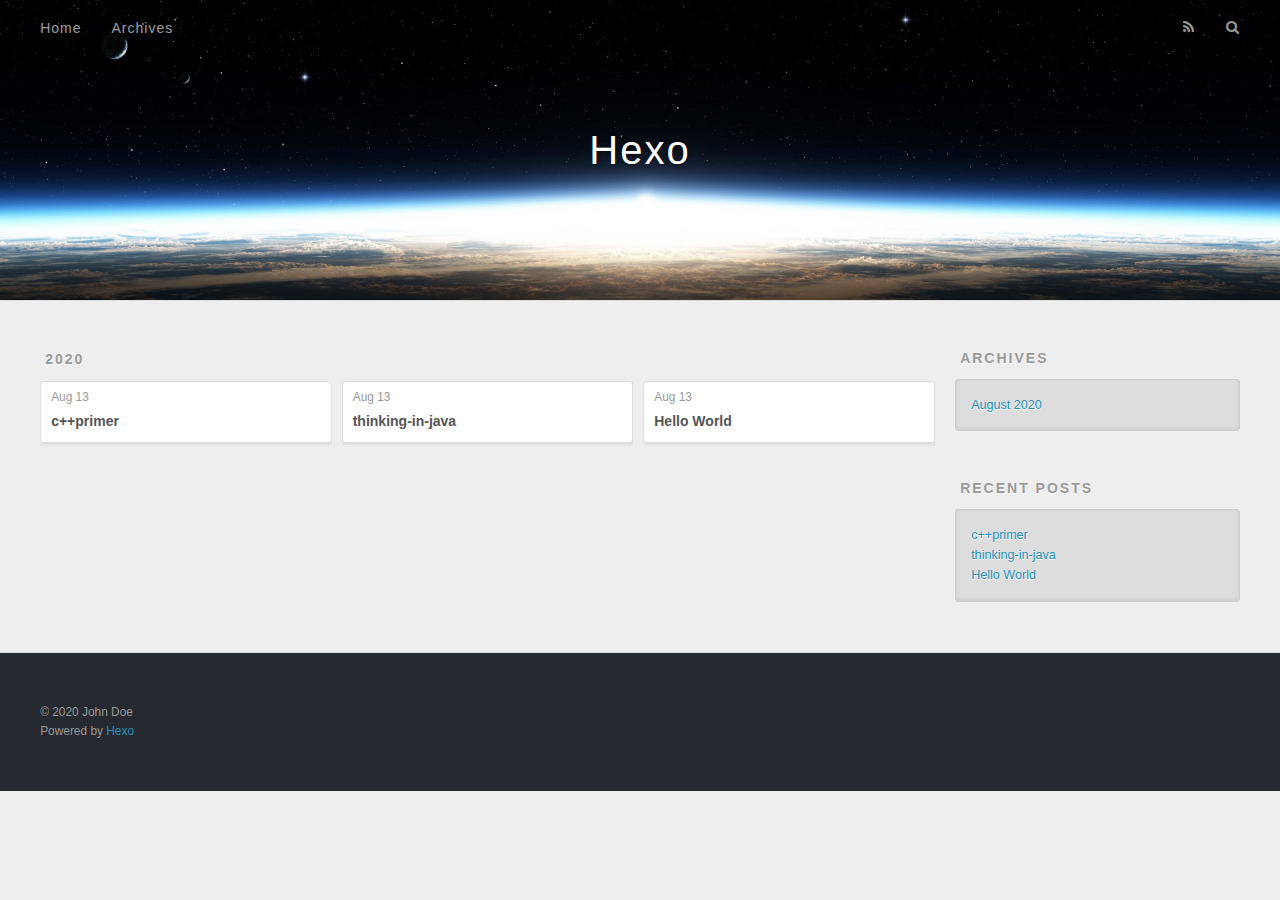
<file: archives/index.html>
<!DOCTYPE html>
<html>
<head>
  <meta charset="utf-8">
  

  
  <title>Archives | Hexo</title>
  <meta name="viewport" content="width=device-width, initial-scale=1, maximum-scale=1">
  <meta property="og:type" content="website">
<meta property="og:title" content="Hexo">
<meta property="og:url" content="http://yoursite.com/archives/index.html">
<meta property="og:site_name" content="Hexo">
<meta property="og:locale" content="en_US">
<meta property="article:author" content="John Doe">
<meta name="twitter:card" content="summary">
  
    <link rel="alternate" href="/atom.xml" title="Hexo" type="application/atom+xml">
  
  
    <link rel="icon" href="/favicon.png">
  
  
    <link href="//fonts.googleapis.com/css?family=Source+Code+Pro" rel="stylesheet" type="text/css">
  
  
<link rel="stylesheet" href="/css/style.css">

<meta name="generator" content="Hexo 5.0.2"></head>

<body>
  <div id="container">
    <div id="wrap">
      <header id="header">
  <div id="banner"></div>
  <div id="header-outer" class="outer">
    <div id="header-title" class="inner">
      <h1 id="logo-wrap">
        <a href="/" id="logo">Hexo</a>
      </h1>
      
    </div>
    <div id="header-inner" class="inner">
      <nav id="main-nav">
        <a id="main-nav-toggle" class="nav-icon"></a>
        
          <a class="main-nav-link" href="/">Home</a>
        
          <a class="main-nav-link" href="/archives">Archives</a>
        
      </nav>
      <nav id="sub-nav">
        
          <a id="nav-rss-link" class="nav-icon" href="/atom.xml" title="RSS Feed"></a>
        
        <a id="nav-search-btn" class="nav-icon" title="Search"></a>
      </nav>
      <div id="search-form-wrap">
        <form action="//google.com/search" method="get" accept-charset="UTF-8" class="search-form"><input type="search" name="q" class="search-form-input" placeholder="Search"><button type="submit" class="search-form-submit">&#xF002;</button><input type="hidden" name="sitesearch" value="http://yoursite.com"></form>
      </div>
    </div>
  </div>
</header>
      <div class="outer">
        <section id="main">
  
  
    
    
      
      
      <section class="archives-wrap">
        <div class="archive-year-wrap">
          <a href="/archives/2020" class="archive-year">2020</a>
        </div>
        <div class="archives">
    
    <article class="archive-article archive-type-post">
  <div class="archive-article-inner">
    <header class="archive-article-header">
      <a href="/2020/08/13/c-primer/" class="archive-article-date">
  <time datetime="2020-08-13T10:57:48.000Z" itemprop="datePublished">Aug 13</time>
</a>
      
  
    <h1 itemprop="name">
      <a class="archive-article-title" href="/2020/08/13/c-primer/">c++primer</a>
    </h1>
  

    </header>
  </div>
</article>
  
    
    
    <article class="archive-article archive-type-post">
  <div class="archive-article-inner">
    <header class="archive-article-header">
      <a href="/2020/08/13/thinking-in-java/" class="archive-article-date">
  <time datetime="2020-08-13T10:44:40.000Z" itemprop="datePublished">Aug 13</time>
</a>
      
  
    <h1 itemprop="name">
      <a class="archive-article-title" href="/2020/08/13/thinking-in-java/">thinking-in-java</a>
    </h1>
  

    </header>
  </div>
</article>
  
    
    
    <article class="archive-article archive-type-post">
  <div class="archive-article-inner">
    <header class="archive-article-header">
      <a href="/2020/08/13/hello-world/" class="archive-article-date">
  <time datetime="2020-08-13T08:31:07.898Z" itemprop="datePublished">Aug 13</time>
</a>
      
  
    <h1 itemprop="name">
      <a class="archive-article-title" href="/2020/08/13/hello-world/">Hello World</a>
    </h1>
  

    </header>
  </div>
</article>
  
  
    </div></section>
  


</section>
        
          <aside id="sidebar">
  
    

  
    

  
    
  
    
  <div class="widget-wrap">
    <h3 class="widget-title">Archives</h3>
    <div class="widget">
      <ul class="archive-list"><li class="archive-list-item"><a class="archive-list-link" href="/archives/2020/08/">August 2020</a></li></ul>
    </div>
  </div>


  
    
  <div class="widget-wrap">
    <h3 class="widget-title">Recent Posts</h3>
    <div class="widget">
      <ul>
        
          <li>
            <a href="/2020/08/13/c-primer/">c++primer</a>
          </li>
        
          <li>
            <a href="/2020/08/13/thinking-in-java/">thinking-in-java</a>
          </li>
        
          <li>
            <a href="/2020/08/13/hello-world/">Hello World</a>
          </li>
        
      </ul>
    </div>
  </div>

  
</aside>
        
      </div>
      <footer id="footer">
  
  <div class="outer">
    <div id="footer-info" class="inner">
      &copy; 2020 John Doe<br>
      Powered by <a href="http://hexo.io/" target="_blank">Hexo</a>
    </div>
  </div>
</footer>
    </div>
    <nav id="mobile-nav">
  
    <a href="/" class="mobile-nav-link">Home</a>
  
    <a href="/archives" class="mobile-nav-link">Archives</a>
  
</nav>
    

<script src="//ajax.googleapis.com/ajax/libs/jquery/2.0.3/jquery.min.js"></script>


  
<link rel="stylesheet" href="/fancybox/jquery.fancybox.css">

  
<script src="/fancybox/jquery.fancybox.pack.js"></script>




<script src="/js/script.js"></script>




  </div>
</body>
</html>
</file>
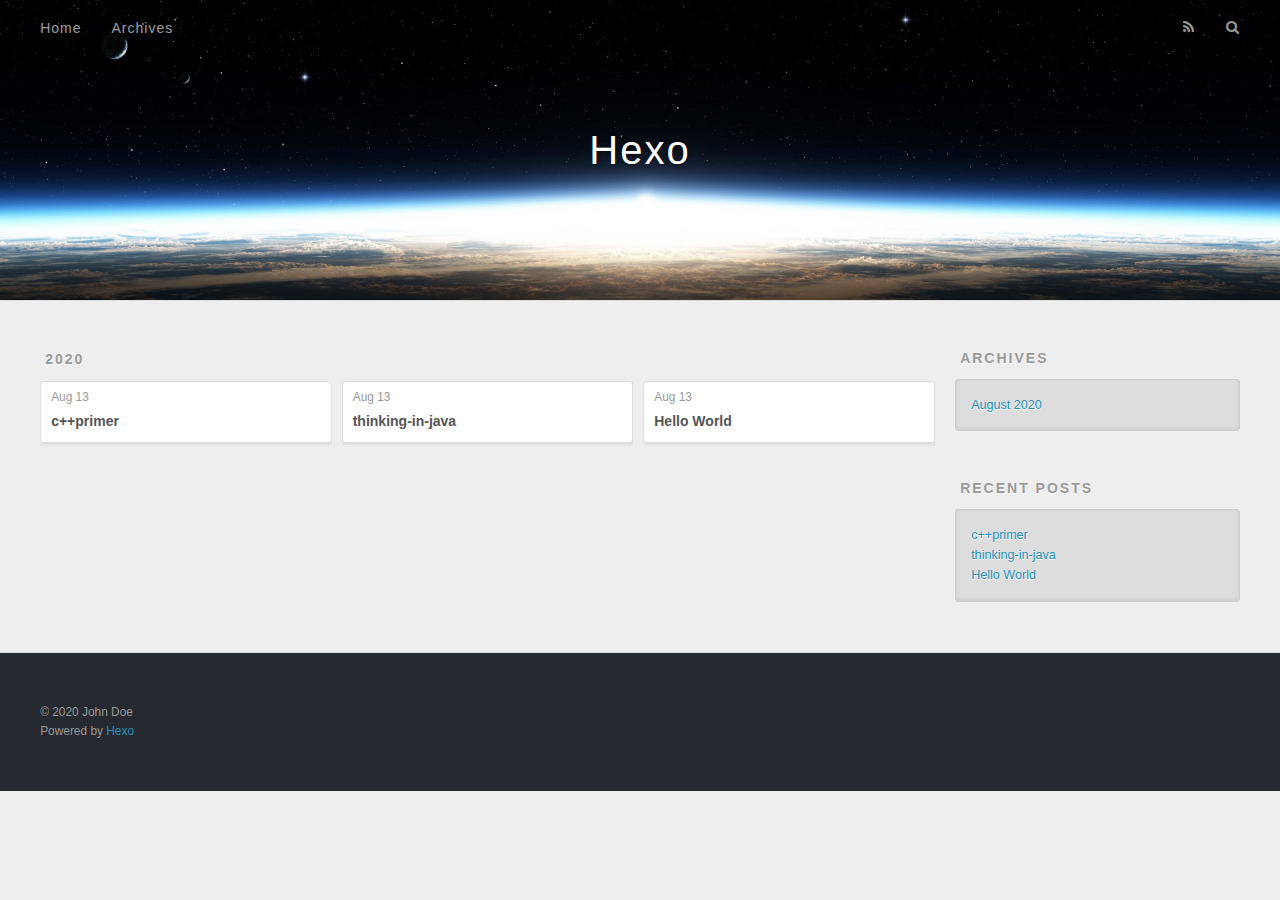
<file: archives/2020/index.html>
<!DOCTYPE html>
<html>
<head>
  <meta charset="utf-8">
  

  
  <title>Archives: 2020 | Hexo</title>
  <meta name="viewport" content="width=device-width, initial-scale=1, maximum-scale=1">
  <meta property="og:type" content="website">
<meta property="og:title" content="Hexo">
<meta property="og:url" content="http://yoursite.com/archives/2020/index.html">
<meta property="og:site_name" content="Hexo">
<meta property="og:locale" content="en_US">
<meta property="article:author" content="John Doe">
<meta name="twitter:card" content="summary">
  
    <link rel="alternate" href="/atom.xml" title="Hexo" type="application/atom+xml">
  
  
    <link rel="icon" href="/favicon.png">
  
  
    <link href="//fonts.googleapis.com/css?family=Source+Code+Pro" rel="stylesheet" type="text/css">
  
  
<link rel="stylesheet" href="/css/style.css">

<meta name="generator" content="Hexo 5.0.2"></head>

<body>
  <div id="container">
    <div id="wrap">
      <header id="header">
  <div id="banner"></div>
  <div id="header-outer" class="outer">
    <div id="header-title" class="inner">
      <h1 id="logo-wrap">
        <a href="/" id="logo">Hexo</a>
      </h1>
      
    </div>
    <div id="header-inner" class="inner">
      <nav id="main-nav">
        <a id="main-nav-toggle" class="nav-icon"></a>
        
          <a class="main-nav-link" href="/">Home</a>
        
          <a class="main-nav-link" href="/archives">Archives</a>
        
      </nav>
      <nav id="sub-nav">
        
          <a id="nav-rss-link" class="nav-icon" href="/atom.xml" title="RSS Feed"></a>
        
        <a id="nav-search-btn" class="nav-icon" title="Search"></a>
      </nav>
      <div id="search-form-wrap">
        <form action="//google.com/search" method="get" accept-charset="UTF-8" class="search-form"><input type="search" name="q" class="search-form-input" placeholder="Search"><button type="submit" class="search-form-submit">&#xF002;</button><input type="hidden" name="sitesearch" value="http://yoursite.com"></form>
      </div>
    </div>
  </div>
</header>
      <div class="outer">
        <section id="main">
  
  
    
    
      
      
      <section class="archives-wrap">
        <div class="archive-year-wrap">
          <a href="/archives/2020" class="archive-year">2020</a>
        </div>
        <div class="archives">
    
    <article class="archive-article archive-type-post">
  <div class="archive-article-inner">
    <header class="archive-article-header">
      <a href="/2020/08/13/c-primer/" class="archive-article-date">
  <time datetime="2020-08-13T10:57:48.000Z" itemprop="datePublished">Aug 13</time>
</a>
      
  
    <h1 itemprop="name">
      <a class="archive-article-title" href="/2020/08/13/c-primer/">c++primer</a>
    </h1>
  

    </header>
  </div>
</article>
  
    
    
    <article class="archive-article archive-type-post">
  <div class="archive-article-inner">
    <header class="archive-article-header">
      <a href="/2020/08/13/thinking-in-java/" class="archive-article-date">
  <time datetime="2020-08-13T10:44:40.000Z" itemprop="datePublished">Aug 13</time>
</a>
      
  
    <h1 itemprop="name">
      <a class="archive-article-title" href="/2020/08/13/thinking-in-java/">thinking-in-java</a>
    </h1>
  

    </header>
  </div>
</article>
  
    
    
    <article class="archive-article archive-type-post">
  <div class="archive-article-inner">
    <header class="archive-article-header">
      <a href="/2020/08/13/hello-world/" class="archive-article-date">
  <time datetime="2020-08-13T08:31:07.898Z" itemprop="datePublished">Aug 13</time>
</a>
      
  
    <h1 itemprop="name">
      <a class="archive-article-title" href="/2020/08/13/hello-world/">Hello World</a>
    </h1>
  

    </header>
  </div>
</article>
  
  
    </div></section>
  


</section>
        
          <aside id="sidebar">
  
    

  
    

  
    
  
    
  <div class="widget-wrap">
    <h3 class="widget-title">Archives</h3>
    <div class="widget">
      <ul class="archive-list"><li class="archive-list-item"><a class="archive-list-link" href="/archives/2020/08/">August 2020</a></li></ul>
    </div>
  </div>


  
    
  <div class="widget-wrap">
    <h3 class="widget-title">Recent Posts</h3>
    <div class="widget">
      <ul>
        
          <li>
            <a href="/2020/08/13/c-primer/">c++primer</a>
          </li>
        
          <li>
            <a href="/2020/08/13/thinking-in-java/">thinking-in-java</a>
          </li>
        
          <li>
            <a href="/2020/08/13/hello-world/">Hello World</a>
          </li>
        
      </ul>
    </div>
  </div>

  
</aside>
        
      </div>
      <footer id="footer">
  
  <div class="outer">
    <div id="footer-info" class="inner">
      &copy; 2020 John Doe<br>
      Powered by <a href="http://hexo.io/" target="_blank">Hexo</a>
    </div>
  </div>
</footer>
    </div>
    <nav id="mobile-nav">
  
    <a href="/" class="mobile-nav-link">Home</a>
  
    <a href="/archives" class="mobile-nav-link">Archives</a>
  
</nav>
    

<script src="//ajax.googleapis.com/ajax/libs/jquery/2.0.3/jquery.min.js"></script>


  
<link rel="stylesheet" href="/fancybox/jquery.fancybox.css">

  
<script src="/fancybox/jquery.fancybox.pack.js"></script>




<script src="/js/script.js"></script>




  </div>
</body>
</html>
</file>
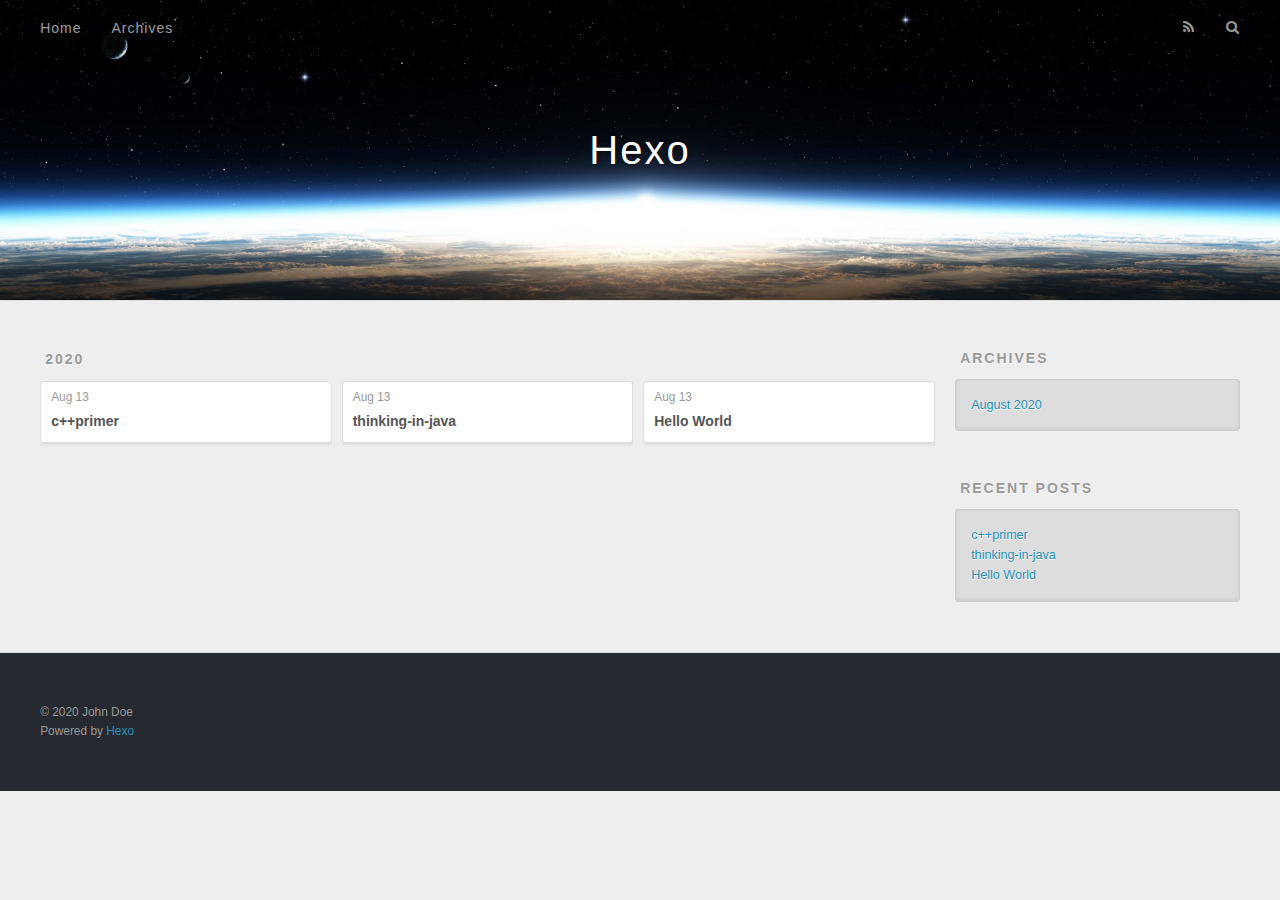
<file: archives/2020/08/index.html>
<!DOCTYPE html>
<html>
<head>
  <meta charset="utf-8">
  

  
  <title>Archives: 2020/8 | Hexo</title>
  <meta name="viewport" content="width=device-width, initial-scale=1, maximum-scale=1">
  <meta property="og:type" content="website">
<meta property="og:title" content="Hexo">
<meta property="og:url" content="http://yoursite.com/archives/2020/08/index.html">
<meta property="og:site_name" content="Hexo">
<meta property="og:locale" content="en_US">
<meta property="article:author" content="John Doe">
<meta name="twitter:card" content="summary">
  
    <link rel="alternate" href="/atom.xml" title="Hexo" type="application/atom+xml">
  
  
    <link rel="icon" href="/favicon.png">
  
  
    <link href="//fonts.googleapis.com/css?family=Source+Code+Pro" rel="stylesheet" type="text/css">
  
  
<link rel="stylesheet" href="/css/style.css">

<meta name="generator" content="Hexo 5.0.2"></head>

<body>
  <div id="container">
    <div id="wrap">
      <header id="header">
  <div id="banner"></div>
  <div id="header-outer" class="outer">
    <div id="header-title" class="inner">
      <h1 id="logo-wrap">
        <a href="/" id="logo">Hexo</a>
      </h1>
      
    </div>
    <div id="header-inner" class="inner">
      <nav id="main-nav">
        <a id="main-nav-toggle" class="nav-icon"></a>
        
          <a class="main-nav-link" href="/">Home</a>
        
          <a class="main-nav-link" href="/archives">Archives</a>
        
      </nav>
      <nav id="sub-nav">
        
          <a id="nav-rss-link" class="nav-icon" href="/atom.xml" title="RSS Feed"></a>
        
        <a id="nav-search-btn" class="nav-icon" title="Search"></a>
      </nav>
      <div id="search-form-wrap">
        <form action="//google.com/search" method="get" accept-charset="UTF-8" class="search-form"><input type="search" name="q" class="search-form-input" placeholder="Search"><button type="submit" class="search-form-submit">&#xF002;</button><input type="hidden" name="sitesearch" value="http://yoursite.com"></form>
      </div>
    </div>
  </div>
</header>
      <div class="outer">
        <section id="main">
  
  
    
    
      
      
      <section class="archives-wrap">
        <div class="archive-year-wrap">
          <a href="/archives/2020" class="archive-year">2020</a>
        </div>
        <div class="archives">
    
    <article class="archive-article archive-type-post">
  <div class="archive-article-inner">
    <header class="archive-article-header">
      <a href="/2020/08/13/c-primer/" class="archive-article-date">
  <time datetime="2020-08-13T10:57:48.000Z" itemprop="datePublished">Aug 13</time>
</a>
      
  
    <h1 itemprop="name">
      <a class="archive-article-title" href="/2020/08/13/c-primer/">c++primer</a>
    </h1>
  

    </header>
  </div>
</article>
  
    
    
    <article class="archive-article archive-type-post">
  <div class="archive-article-inner">
    <header class="archive-article-header">
      <a href="/2020/08/13/thinking-in-java/" class="archive-article-date">
  <time datetime="2020-08-13T10:44:40.000Z" itemprop="datePublished">Aug 13</time>
</a>
      
  
    <h1 itemprop="name">
      <a class="archive-article-title" href="/2020/08/13/thinking-in-java/">thinking-in-java</a>
    </h1>
  

    </header>
  </div>
</article>
  
    
    
    <article class="archive-article archive-type-post">
  <div class="archive-article-inner">
    <header class="archive-article-header">
      <a href="/2020/08/13/hello-world/" class="archive-article-date">
  <time datetime="2020-08-13T08:31:07.898Z" itemprop="datePublished">Aug 13</time>
</a>
      
  
    <h1 itemprop="name">
      <a class="archive-article-title" href="/2020/08/13/hello-world/">Hello World</a>
    </h1>
  

    </header>
  </div>
</article>
  
  
    </div></section>
  


</section>
        
          <aside id="sidebar">
  
    

  
    

  
    
  
    
  <div class="widget-wrap">
    <h3 class="widget-title">Archives</h3>
    <div class="widget">
      <ul class="archive-list"><li class="archive-list-item"><a class="archive-list-link" href="/archives/2020/08/">August 2020</a></li></ul>
    </div>
  </div>


  
    
  <div class="widget-wrap">
    <h3 class="widget-title">Recent Posts</h3>
    <div class="widget">
      <ul>
        
          <li>
            <a href="/2020/08/13/c-primer/">c++primer</a>
          </li>
        
          <li>
            <a href="/2020/08/13/thinking-in-java/">thinking-in-java</a>
          </li>
        
          <li>
            <a href="/2020/08/13/hello-world/">Hello World</a>
          </li>
        
      </ul>
    </div>
  </div>

  
</aside>
        
      </div>
      <footer id="footer">
  
  <div class="outer">
    <div id="footer-info" class="inner">
      &copy; 2020 John Doe<br>
      Powered by <a href="http://hexo.io/" target="_blank">Hexo</a>
    </div>
  </div>
</footer>
    </div>
    <nav id="mobile-nav">
  
    <a href="/" class="mobile-nav-link">Home</a>
  
    <a href="/archives" class="mobile-nav-link">Archives</a>
  
</nav>
    

<script src="//ajax.googleapis.com/ajax/libs/jquery/2.0.3/jquery.min.js"></script>


  
<link rel="stylesheet" href="/fancybox/jquery.fancybox.css">

  
<script src="/fancybox/jquery.fancybox.pack.js"></script>




<script src="/js/script.js"></script>




  </div>
</body>
</html>
</file>
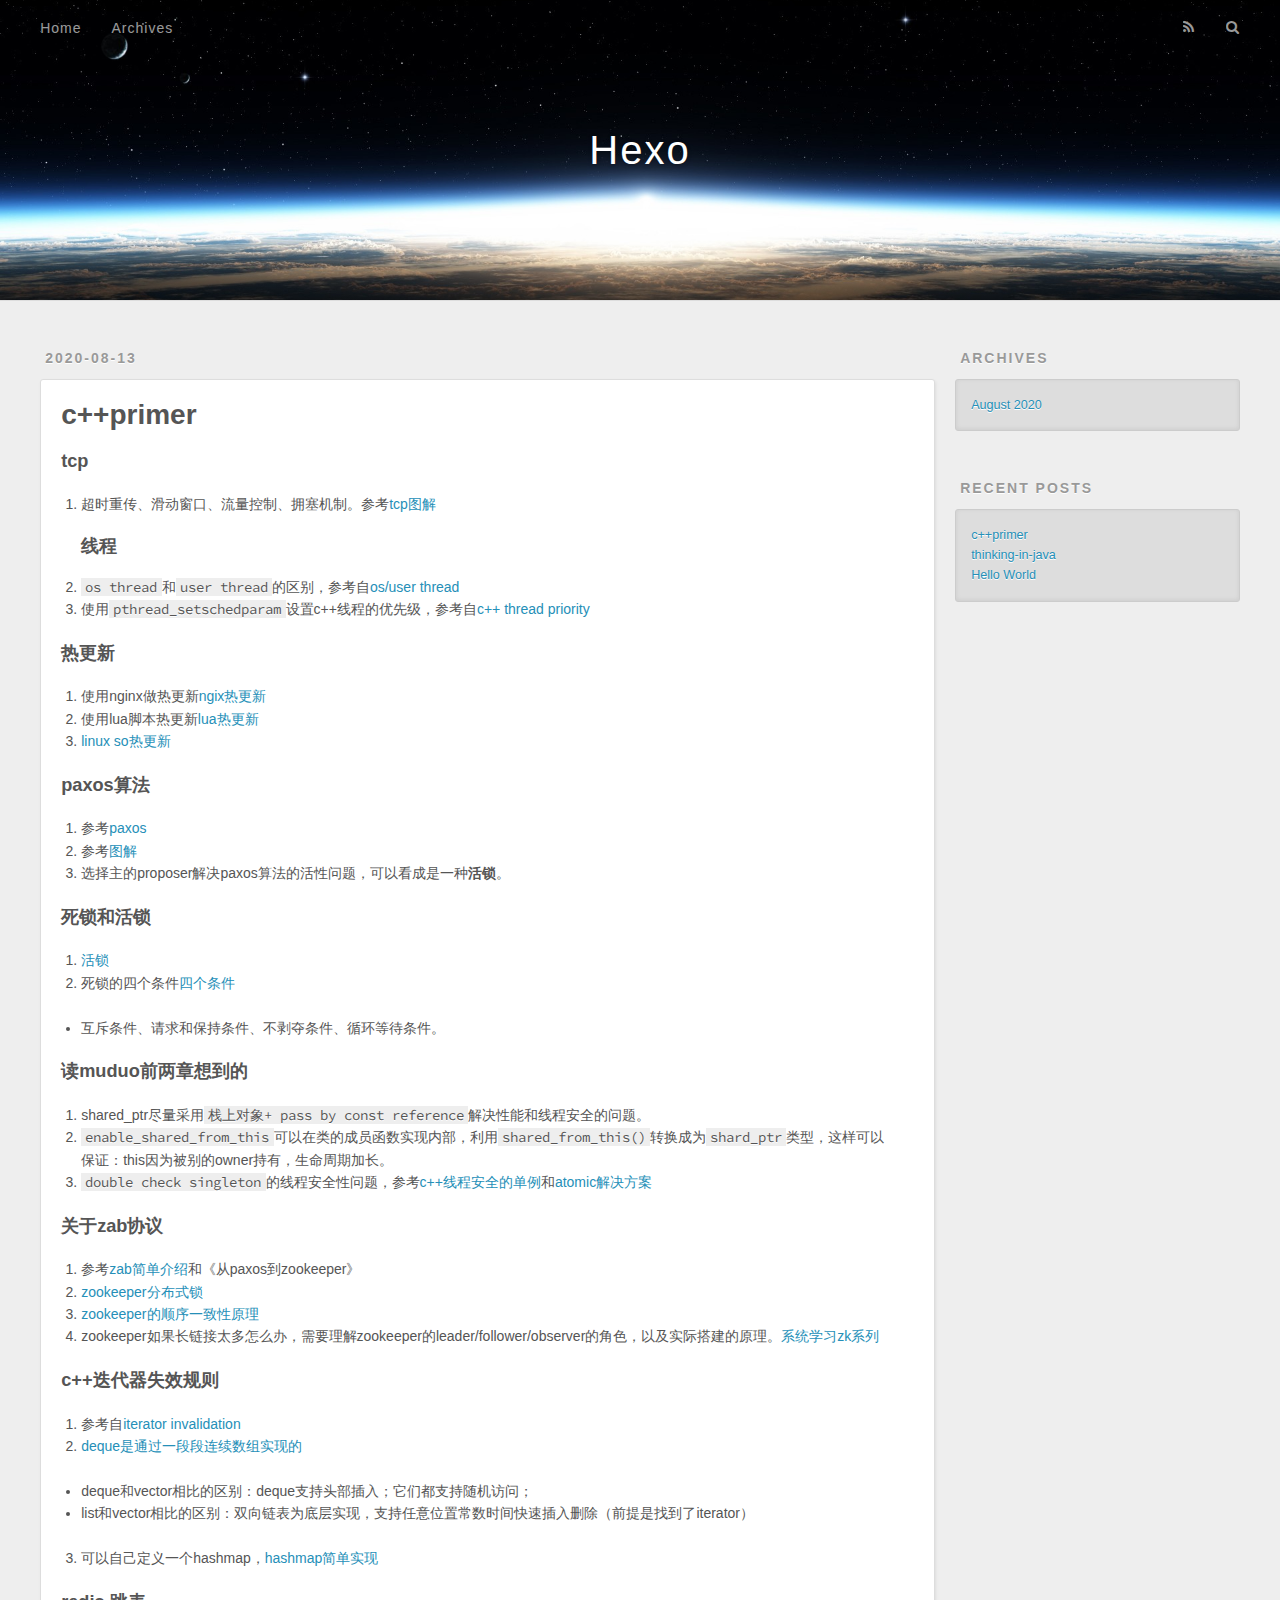
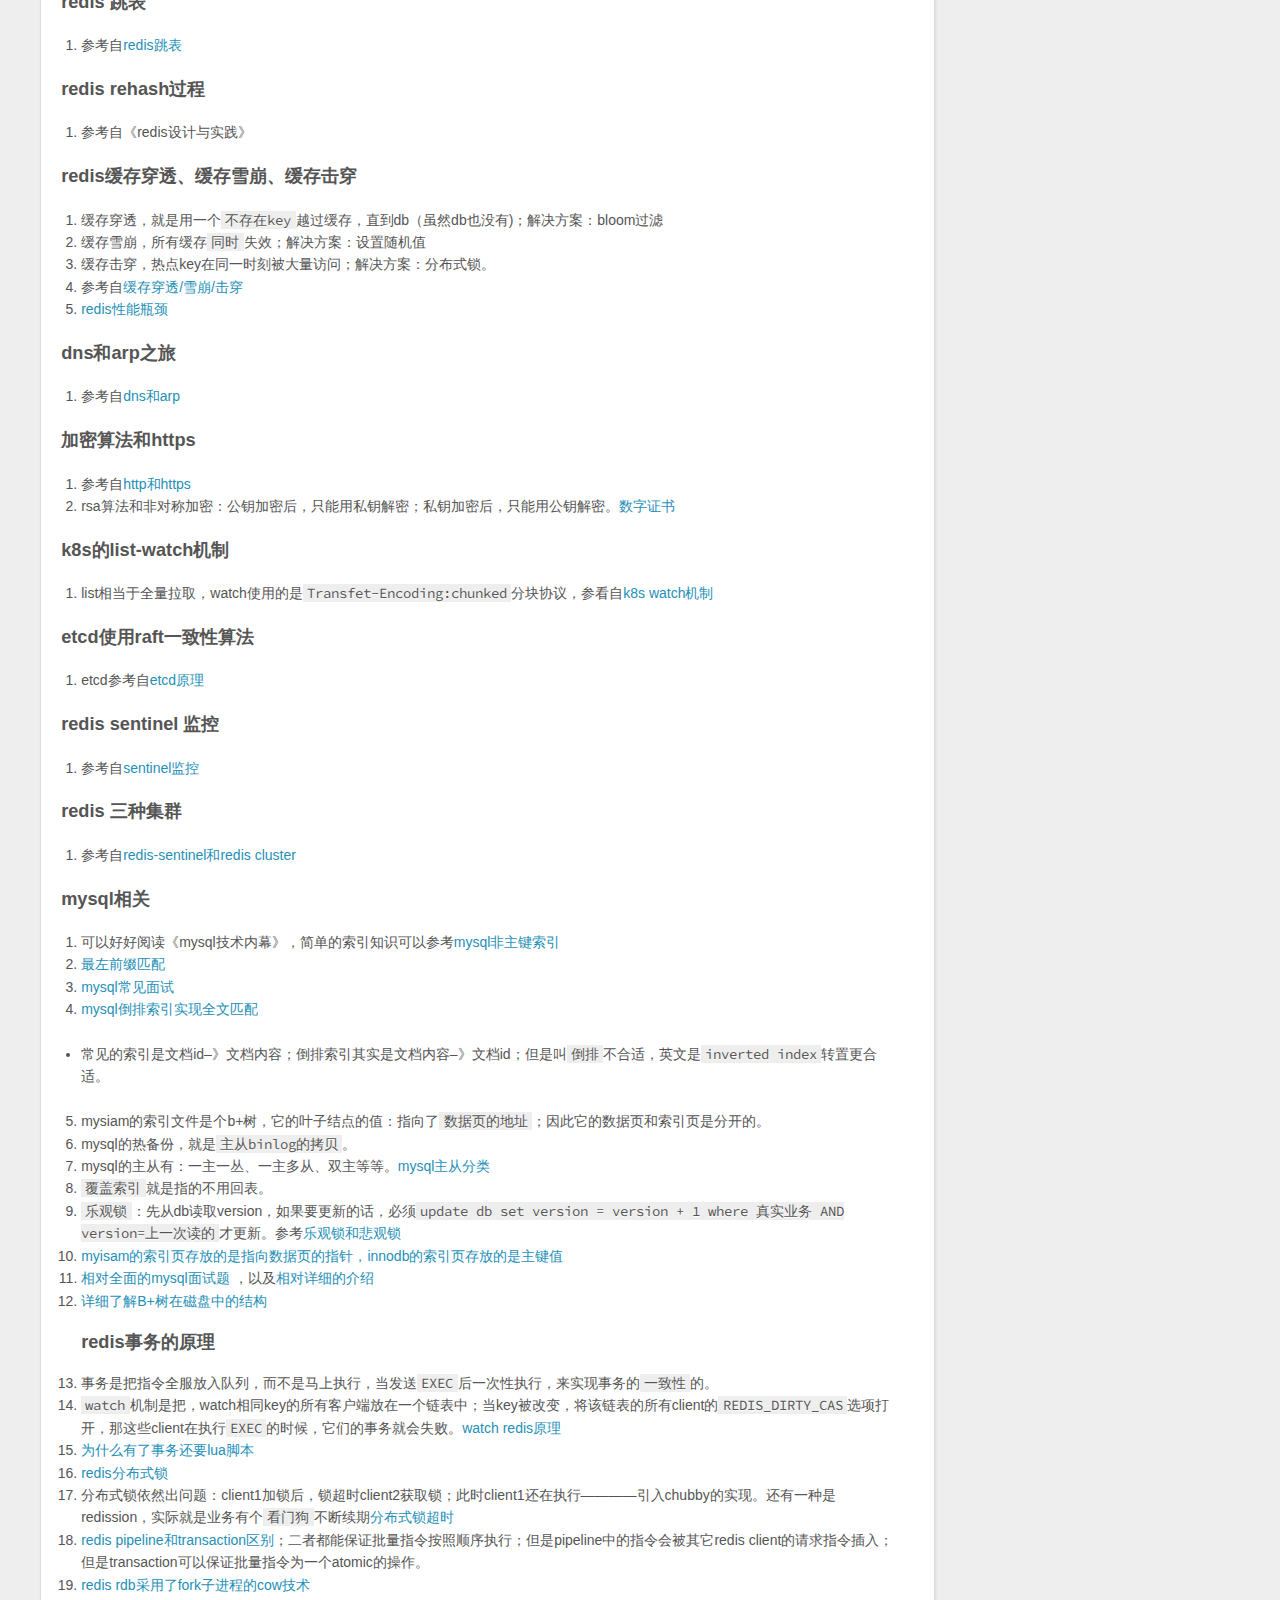
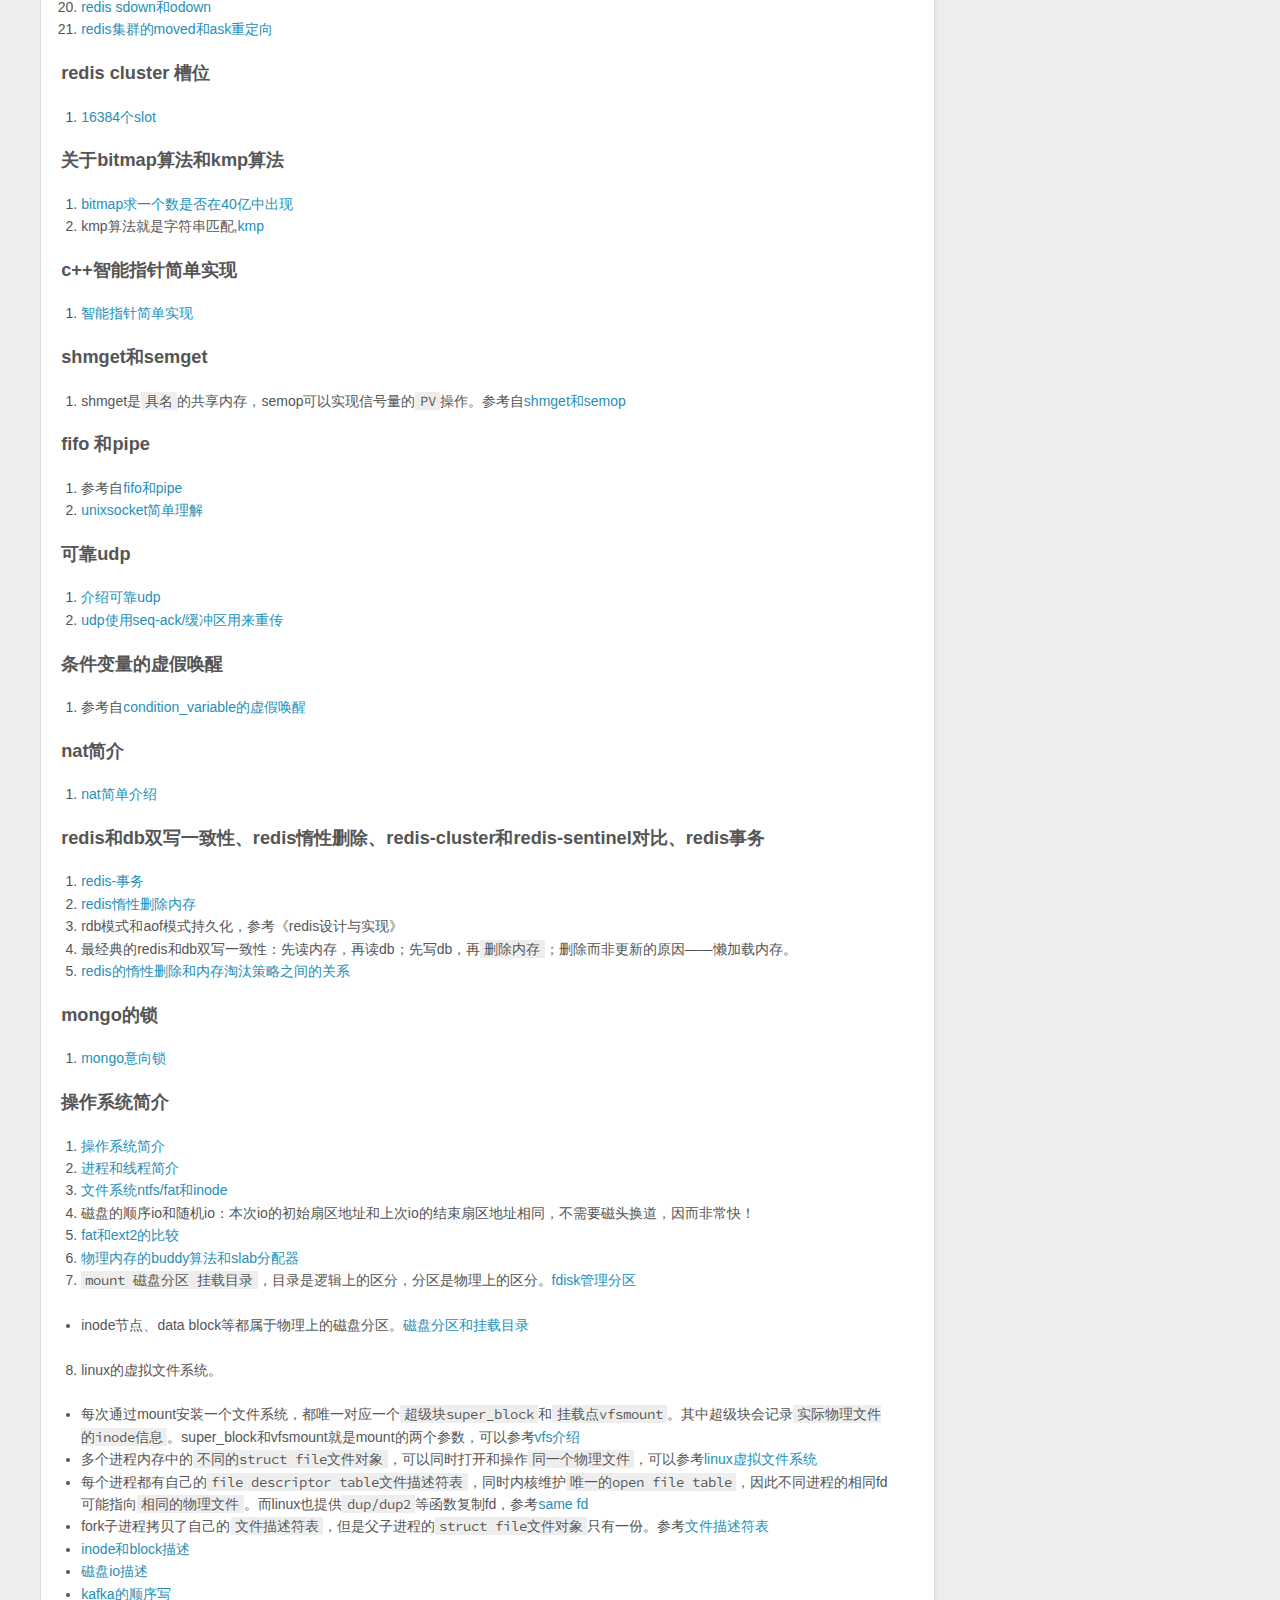
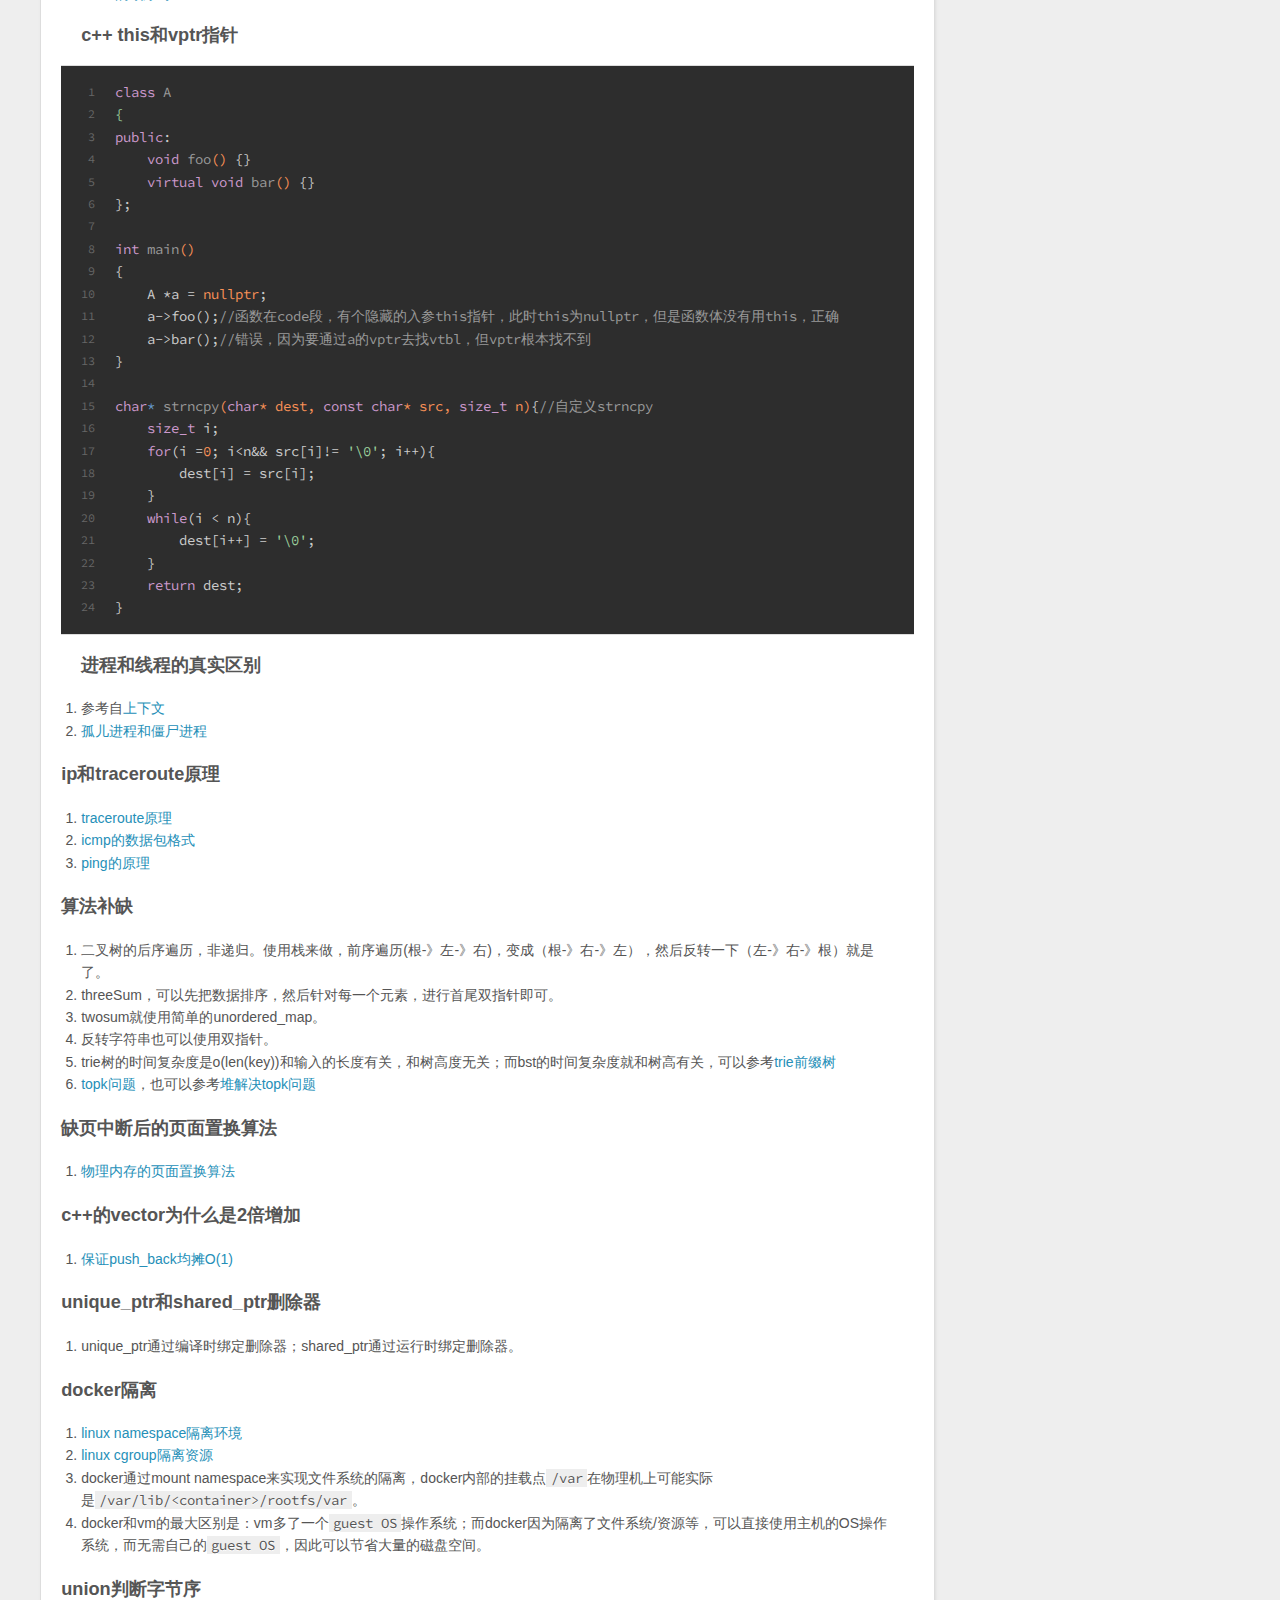
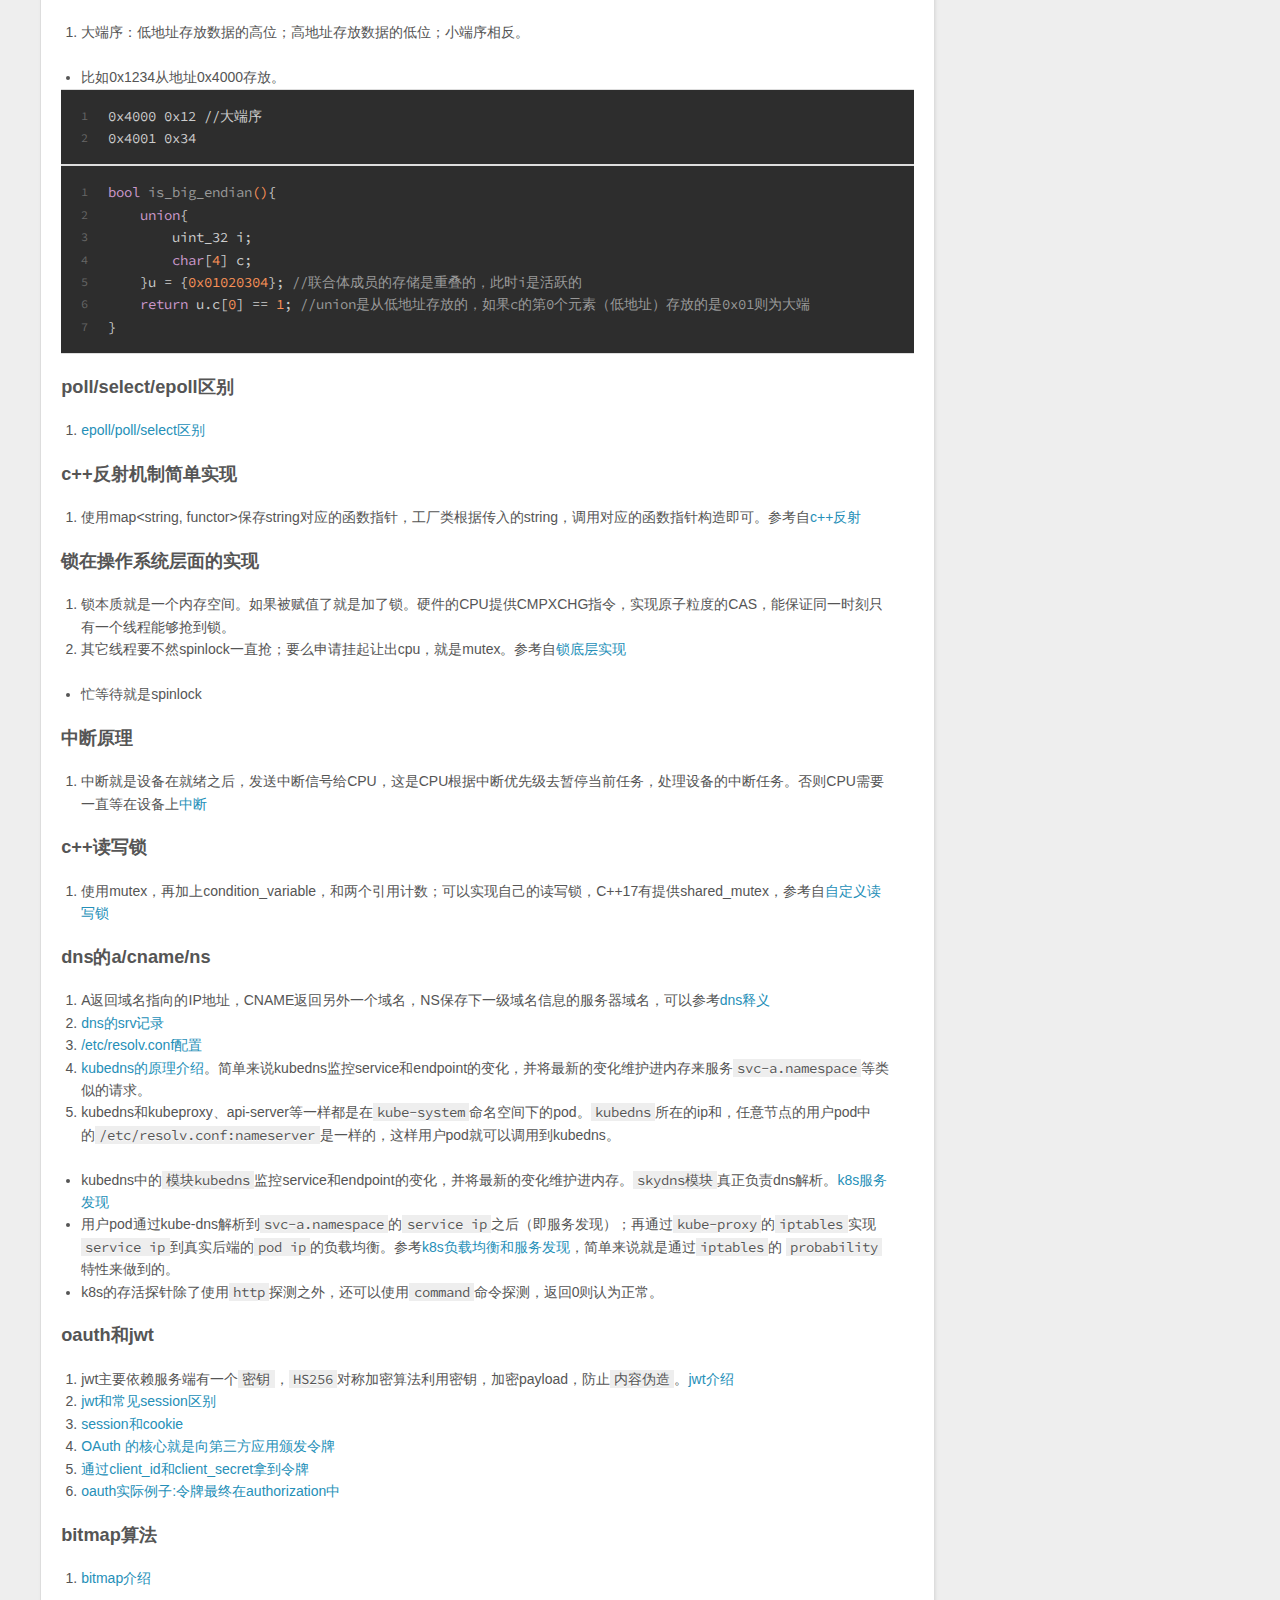
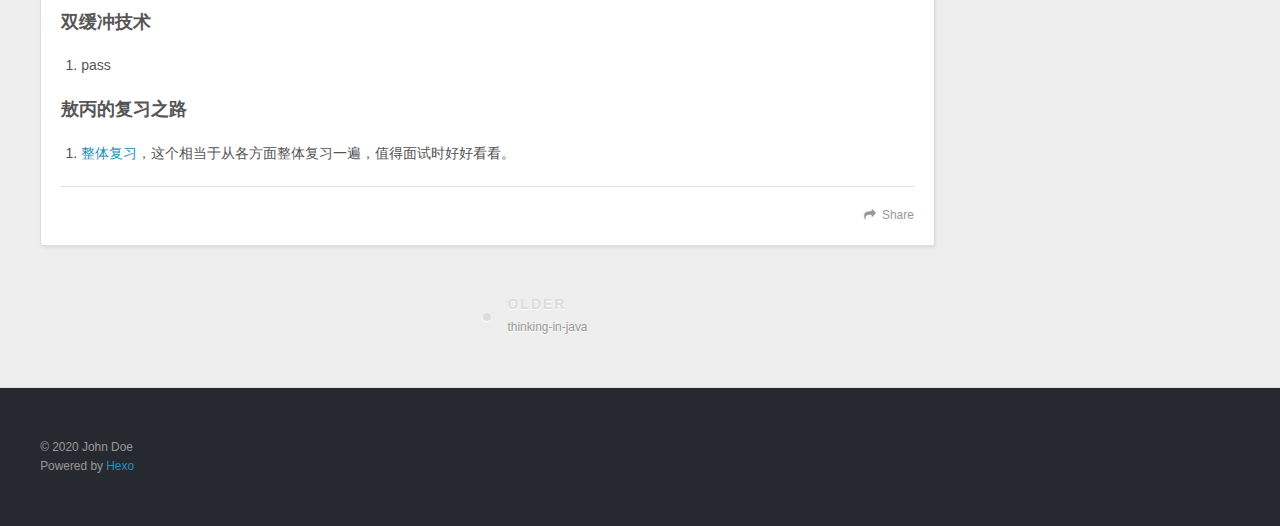
<file: 2020/08/13/c-primer/index.html>
<!DOCTYPE html>
<html>
<head>
  <meta charset="utf-8">
  

  
  <title>c++primer | Hexo</title>
  <meta name="viewport" content="width=device-width, initial-scale=1, maximum-scale=1">
  <meta name="description" content="tcp 超时重传、滑动窗口、流量控制、拥塞机制。参考tcp图解线程 os thread和user thread的区别，参考自os&#x2F;user thread 使用pthread_setschedparam设置c++线程的优先级，参考自c++ thread priority  热更新 使用nginx做热更新ngix热更新 使用lua脚本热更新lua热更新 linux so热更新  paxos算法 参考p">
<meta property="og:type" content="article">
<meta property="og:title" content="c++primer">
<meta property="og:url" content="http://yoursite.com/2020/08/13/c-primer/index.html">
<meta property="og:site_name" content="Hexo">
<meta property="og:description" content="tcp 超时重传、滑动窗口、流量控制、拥塞机制。参考tcp图解线程 os thread和user thread的区别，参考自os&#x2F;user thread 使用pthread_setschedparam设置c++线程的优先级，参考自c++ thread priority  热更新 使用nginx做热更新ngix热更新 使用lua脚本热更新lua热更新 linux so热更新  paxos算法 参考p">
<meta property="og:locale" content="en_US">
<meta property="article:published_time" content="2020-08-13T10:57:48.000Z">
<meta property="article:modified_time" content="2020-08-13T10:58:16.698Z">
<meta property="article:author" content="John Doe">
<meta name="twitter:card" content="summary">
  
    <link rel="alternate" href="/atom.xml" title="Hexo" type="application/atom+xml">
  
  
    <link rel="icon" href="/favicon.png">
  
  
    <link href="//fonts.googleapis.com/css?family=Source+Code+Pro" rel="stylesheet" type="text/css">
  
  
<link rel="stylesheet" href="/css/style.css">

<meta name="generator" content="Hexo 5.0.2"></head>

<body>
  <div id="container">
    <div id="wrap">
      <header id="header">
  <div id="banner"></div>
  <div id="header-outer" class="outer">
    <div id="header-title" class="inner">
      <h1 id="logo-wrap">
        <a href="/" id="logo">Hexo</a>
      </h1>
      
    </div>
    <div id="header-inner" class="inner">
      <nav id="main-nav">
        <a id="main-nav-toggle" class="nav-icon"></a>
        
          <a class="main-nav-link" href="/">Home</a>
        
          <a class="main-nav-link" href="/archives">Archives</a>
        
      </nav>
      <nav id="sub-nav">
        
          <a id="nav-rss-link" class="nav-icon" href="/atom.xml" title="RSS Feed"></a>
        
        <a id="nav-search-btn" class="nav-icon" title="Search"></a>
      </nav>
      <div id="search-form-wrap">
        <form action="//google.com/search" method="get" accept-charset="UTF-8" class="search-form"><input type="search" name="q" class="search-form-input" placeholder="Search"><button type="submit" class="search-form-submit">&#xF002;</button><input type="hidden" name="sitesearch" value="http://yoursite.com"></form>
      </div>
    </div>
  </div>
</header>
      <div class="outer">
        <section id="main"><article id="post-c-primer" class="article article-type-post" itemscope itemprop="blogPost">
  <div class="article-meta">
    <a href="/2020/08/13/c-primer/" class="article-date">
  <time datetime="2020-08-13T10:57:48.000Z" itemprop="datePublished">2020-08-13</time>
</a>
    
  </div>
  <div class="article-inner">
    
    
      <header class="article-header">
        
  
    <h1 class="article-title" itemprop="name">
      c++primer
    </h1>
  

      </header>
    
    <div class="article-entry" itemprop="articleBody">
      
        <h3 id="tcp"><a href="#tcp" class="headerlink" title="tcp"></a>tcp</h3><ol>
<li>超时重传、滑动窗口、流量控制、拥塞机制。参考<a target="_blank" rel="noopener" href="https://www.cnblogs.com/xiaolincoding/p/12732052.html">tcp图解</a><h3 id="线程"><a href="#线程" class="headerlink" title="线程"></a>线程</h3></li>
<li><code>os thread</code>和<code>user thread</code>的区别，参考自<a target="_blank" rel="noopener" href="https://stackoverflow.com/questions/15983872/difference-between-user-level-and-kernel-supported-threads">os/user thread</a></li>
<li>使用<code>pthread_setschedparam</code>设置c++线程的优先级，参考自<a target="_blank" rel="noopener" href="https://stackoverflow.com/questions/18884510/portable-way-of-setting-stdthread-priority-in-c11">c++ thread priority</a></li>
</ol>
<h3 id="热更新"><a href="#热更新" class="headerlink" title="热更新"></a>热更新</h3><ol>
<li>使用nginx做热更新<a target="_blank" rel="noopener" href="https://zhuanlan.zhihu.com/p/59193526">ngix热更新</a></li>
<li>使用lua脚本热更新<a target="_blank" rel="noopener" href="https://huailiang.github.io/blog/2018/luafix/">lua热更新</a></li>
<li><a target="_blank" rel="noopener" href="https://zhuanlan.zhihu.com/p/162366167">linux so热更新</a></li>
</ol>
<h3 id="paxos算法"><a href="#paxos算法" class="headerlink" title="paxos算法"></a>paxos算法</h3><ol>
<li>参考<a target="_blank" rel="noopener" href="https://juejin.im/entry/586db517ac502e12d639733b">paxos</a></li>
<li>参考<a target="_blank" rel="noopener" href="https://ocavue.com/paxos.html">图解</a></li>
<li>选择主的proposer解决paxos算法的活性问题，可以看成是一种<strong>活锁</strong>。</li>
</ol>
<h3 id="死锁和活锁"><a href="#死锁和活锁" class="headerlink" title="死锁和活锁"></a>死锁和活锁</h3><ol>
<li><a target="_blank" rel="noopener" href="https://www.zhihu.com/question/20566246">活锁</a></li>
<li>死锁的四个条件<a target="_blank" rel="noopener" href="https://zhuanlan.zhihu.com/p/25677118">四个条件</a></li>
</ol>
<ul>
<li>互斥条件、请求和保持条件、不剥夺条件、循环等待条件。</li>
</ul>
<h3 id="读muduo前两章想到的"><a href="#读muduo前两章想到的" class="headerlink" title="读muduo前两章想到的"></a>读muduo前两章想到的</h3><ol>
<li>shared_ptr尽量采用<code>栈上对象+ pass by const reference</code>解决性能和线程安全的问题。</li>
<li><code>enable_shared_from_this</code>可以在类的成员函数实现内部，利用<code>shared_from_this()</code>转换成为<code>shard_ptr</code>类型，这样可以保证：this因为被别的owner持有，生命周期加长。</li>
<li><code>double check singleton</code>的线程安全性问题，参考<a target="_blank" rel="noopener" href="https://blog.csdn.net/bdss58/article/details/44813597">c++线程安全的单例</a>和<a target="_blank" rel="noopener" href="https://stackoverflow.com/questions/2576022/efficient-thread-safe-singleton-in-c">atomic解决方案</a></li>
</ol>
<h3 id="关于zab协议"><a href="#关于zab协议" class="headerlink" title="关于zab协议"></a>关于zab协议</h3><ol>
<li>参考<a target="_blank" rel="noopener" href="https://juejin.im/post/5b924b0de51d450e9a2de615">zab简单介绍</a>和《从paxos到zookeeper》</li>
<li><a target="_blank" rel="noopener" href="https://juejin.im/post/5c01532ef265da61362232ed">zookeeper分布式锁</a></li>
<li><a target="_blank" rel="noopener" href="https://dbaplus.cn/news-141-2053-1.html">zookeeper的顺序一致性原理</a></li>
<li>zookeeper如果长链接太多怎么办，需要理解zookeeper的leader/follower/observer的角色，以及实际搭建的原理。<a target="_blank" rel="noopener" href="https://www.cnblogs.com/sunddenly/p/4138580.html">系统学习zk系列</a></li>
</ol>
<h3 id="c-迭代器失效规则"><a href="#c-迭代器失效规则" class="headerlink" title="c++迭代器失效规则"></a>c++迭代器失效规则</h3><ol>
<li>参考自<a target="_blank" rel="noopener" href="https://stackoverflow.com/questions/6438086/iterator-invalidation-rules">iterator invalidation</a></li>
<li><a target="_blank" rel="noopener" href="http://c.biancheng.net/view/6908.html">deque是通过一段段连续数组实现的</a></li>
</ol>
<ul>
<li>deque和vector相比的区别：deque支持头部插入；它们都支持随机访问；</li>
<li>list和vector相比的区别：双向链表为底层实现，支持任意位置常数时间快速插入删除（前提是找到了iterator）</li>
</ul>
<ol start="3">
<li>可以自己定义一个hashmap，<a target="_blank" rel="noopener" href="https://blog.csdn.net/zhangyun75/article/details/80866540">hashmap简单实现</a></li>
</ol>
<h3 id="redis-跳表"><a href="#redis-跳表" class="headerlink" title="redis 跳表"></a>redis 跳表</h3><ol>
<li>参考自<a target="_blank" rel="noopener" href="https://juejin.im/post/57fa935b0e3dd90057c50fbc">redis跳表</a></li>
</ol>
<h3 id="redis-rehash过程"><a href="#redis-rehash过程" class="headerlink" title="redis rehash过程"></a>redis rehash过程</h3><ol>
<li>参考自《redis设计与实践》</li>
</ol>
<h3 id="redis缓存穿透、缓存雪崩、缓存击穿"><a href="#redis缓存穿透、缓存雪崩、缓存击穿" class="headerlink" title="redis缓存穿透、缓存雪崩、缓存击穿"></a>redis缓存穿透、缓存雪崩、缓存击穿</h3><ol>
<li>缓存穿透，就是用一个<code>不存在key</code>越过缓存，直到db（虽然db也没有)；解决方案：bloom过滤</li>
<li>缓存雪崩，所有缓存<code>同时</code>失效；解决方案：设置随机值</li>
<li>缓存击穿，热点key在同一时刻被大量访问；解决方案：分布式锁。</li>
<li>参考自<a target="_blank" rel="noopener" href="https://blog.csdn.net/zeb_perfect/article/details/54135506">缓存穿透/雪崩/击穿</a></li>
<li><a target="_blank" rel="noopener" href="https://blog.csdn.net/AAA821/article/details/82930679">redis性能瓶颈</a></li>
</ol>
<h3 id="dns和arp之旅"><a href="#dns和arp之旅" class="headerlink" title="dns和arp之旅"></a>dns和arp之旅</h3><ol>
<li>参考自<a target="_blank" rel="noopener" href="https://mp.weixin.qq.com/s/iSZp41SRmh5b2bXIvzemIw">dns和arp</a></li>
</ol>
<h3 id="加密算法和https"><a href="#加密算法和https" class="headerlink" title="加密算法和https"></a>加密算法和https</h3><ol>
<li>参考自<a target="_blank" rel="noopener" href="https://mp.weixin.qq.com/s/bUy220-ect00N4gnO0697A">http和https</a></li>
<li>rsa算法和非对称加密：公钥加密后，只能用私钥解密；私钥加密后，只能用公钥解密。<a target="_blank" rel="noopener" href="http://www.ruanyifeng.com/blog/2011/08/what_is_a_digital_signature.html">数字证书</a></li>
</ol>
<h3 id="k8s的list-watch机制"><a href="#k8s的list-watch机制" class="headerlink" title="k8s的list-watch机制"></a>k8s的list-watch机制</h3><ol>
<li>list相当于全量拉取，watch使用的是<code>Transfet-Encoding:chunked</code>分块协议，参看自<a target="_blank" rel="noopener" href="http://wsfdl.com/kubernetes/2019/01/10/list_watch_in_k8s.html">k8s watch机制</a></li>
</ol>
<h3 id="etcd使用raft一致性算法"><a href="#etcd使用raft一致性算法" class="headerlink" title="etcd使用raft一致性算法"></a>etcd使用raft一致性算法</h3><ol>
<li>etcd参考自<a target="_blank" rel="noopener" href="https://draveness.me/etcd-introduction/">etcd原理</a></li>
</ol>
<h3 id="redis-sentinel-监控"><a href="#redis-sentinel-监控" class="headerlink" title="redis sentinel 监控"></a>redis sentinel 监控</h3><ol>
<li>参考自<a target="_blank" rel="noopener" href="https://www.jianshu.com/p/42ee966f96e5">sentinel监控</a></li>
</ol>
<h3 id="redis-三种集群"><a href="#redis-三种集群" class="headerlink" title="redis 三种集群"></a>redis 三种集群</h3><ol>
<li>参考自<a target="_blank" rel="noopener" href="https://zhuanlan.zhihu.com/p/145186839">redis-sentinel和redis cluster</a></li>
</ol>
<h3 id="mysql相关"><a href="#mysql相关" class="headerlink" title="mysql相关"></a>mysql相关</h3><ol>
<li>可以好好阅读《mysql技术内幕》，简单的索引知识可以参考<a target="_blank" rel="noopener" href="https://mp.weixin.qq.com/s/RemJcqPIvLArmfWIhoaZ1g">mysql非主键索引</a></li>
<li><a target="_blank" rel="noopener" href="https://juejin.im/post/5c2c8dace51d455d382ee046">最左前缀匹配</a></li>
<li><a target="_blank" rel="noopener" href="https://zhuanlan.zhihu.com/p/114993399?utm_source=wechat_session&utm_medium=social&utm_oi=43889008312320">mysql常见面试</a></li>
<li><a target="_blank" rel="noopener" href="https://www.jianshu.com/p/c0901d5cc9d2">mysql倒排索引实现全文匹配</a></li>
</ol>
<ul>
<li>常见的索引是文档id–》文档内容；倒排索引其实是文档内容–》文档id；但是叫<code>倒排</code>不合适，英文是<code>inverted index</code>转置更合适。</li>
</ul>
<ol start="5">
<li>mysiam的索引文件是个b+树，它的叶子结点的值：指向了<code>数据页的地址</code>；因此它的数据页和索引页是分开的。</li>
<li>mysql的热备份，就是<code>主从binlog的拷贝</code>。</li>
<li>mysql的主从有：一主一丛、一主多从、双主等等。<a target="_blank" rel="noopener" href="https://zhuanlan.zhihu.com/p/50597960">mysql主从分类</a></li>
<li><code>覆盖索引</code>就是指的不用回表。</li>
<li><code>乐观锁</code>：先从db读取version，如果要更新的话，必须<code>update db set version = version + 1 where 真实业务 AND version=上一次读的</code>才更新。参考<a target="_blank" rel="noopener" href="https://juejin.im/post/5b4977ae5188251b146b2fc8">乐观锁和悲观锁</a></li>
<li><a target="_blank" rel="noopener" href="https://www.zhihu.com/question/19719997/answer/81930332">myisam的索引页存放的是指向数据页的指针，innodb的索引页存放的是主键值</a></li>
<li><a target="_blank" rel="noopener" href="https://zhuanlan.zhihu.com/p/116866170">相对全面的mysql面试题</a> ，以及<a target="_blank" rel="noopener" href="https://zhuanlan.zhihu.com/p/63377684">相对详细的介绍</a></li>
<li><a target="_blank" rel="noopener" href="https://juejin.im/post/5cef2c43e51d45572c05ffe3">详细了解B+树在磁盘中的结构</a><h3 id="redis事务的原理"><a href="#redis事务的原理" class="headerlink" title="redis事务的原理"></a>redis事务的原理</h3></li>
<li>事务是把指令全服放入队列，而不是马上执行，当发送<code>EXEC</code>后一次性执行，来实现事务的<code>一致性</code>的。</li>
<li><code>watch</code>机制是把，watch相同key的所有客户端放在一个链表中；当key被改变，将该链表的所有client的<code>REDIS_DIRTY_CAS</code>选项打开，那这些client在执行<code>EXEC</code>的时候，它们的事务就会失败。<a target="_blank" rel="noopener" href="https://redisbook.readthedocs.io/en/latest/feature/transaction.html">watch redis原理</a></li>
<li><a target="_blank" rel="noopener" href="https://blog.csdn.net/fangjian1204/article/details/50585080">为什么有了事务还要lua脚本</a></li>
<li><a target="_blank" rel="noopener" href="https://juejin.im/post/5cc165816fb9a03202221dd5">redis分布式锁</a></li>
<li>分布式锁依然出问题：client1加锁后，锁超时client2获取锁；此时client1还在执行————引入chubby的实现。还有一种是redission，实际就是业务有个<code>看门狗</code>不断续期<a target="_blank" rel="noopener" href="https://blog.csdn.net/wutengfei_java/article/details/100699538">分布式锁超时</a></li>
<li><a target="_blank" rel="noopener" href="https://stackoverflow.com/questions/29327544/pipelining-vs-transaction-in-redis">redis pipeline和transaction区别</a>；二者都能保证批量指令按照顺序执行；但是pipeline中的指令会被其它redis client的请求指令插入；但是transaction可以保证批量指令为一个atomic的操作。</li>
<li><a target="_blank" rel="noopener" href="https://blog.csdn.net/Muscleape/article/details/105670481">redis rdb采用了fork子进程的cow技术</a></li>
<li><a target="_blank" rel="noopener" href="https://juejin.im/post/5dccf260f265da0bf66b626d">redis sdown和odown</a></li>
<li><a target="_blank" rel="noopener" href="https://www.jianshu.com/p/bb857f883ccb">redis集群的moved和ask重定向</a></li>
</ol>
<h3 id="redis-cluster-槽位"><a href="#redis-cluster-槽位" class="headerlink" title="redis cluster 槽位"></a>redis cluster 槽位</h3><ol>
<li><a target="_blank" rel="noopener" href="https://zhuanlan.zhihu.com/p/80335611">16384个slot</a></li>
</ol>
<h3 id="关于bitmap算法和kmp算法"><a href="#关于bitmap算法和kmp算法" class="headerlink" title="关于bitmap算法和kmp算法"></a>关于bitmap算法和kmp算法</h3><ol>
<li><a target="_blank" rel="noopener" href="https://mp.weixin.qq.com/s/r2WtHW7UcinIjelILSnWwg">bitmap求一个数是否在40亿中出现</a></li>
<li>kmp算法就是字符串匹配,<a target="_blank" rel="noopener" href="https://www.zhihu.com/question/21923021">kmp</a></li>
</ol>
<h3 id="c-智能指针简单实现"><a href="#c-智能指针简单实现" class="headerlink" title="c++智能指针简单实现"></a>c++智能指针简单实现</h3><ol>
<li><a target="_blank" rel="noopener" href="https://blog.csdn.net/qq_33762043/article/details/80072391">智能指针简单实现</a></li>
</ol>
<h3 id="shmget和semget"><a href="#shmget和semget" class="headerlink" title="shmget和semget"></a>shmget和semget</h3><ol>
<li>shmget是<code>具名</code>的共享内存，semop可以实现信号量的<code>PV</code>操作。参考自<a target="_blank" rel="noopener" href="https://www.cnblogs.com/forstudy/archive/2012/03/26/2413724.html">shmget和semop</a></li>
</ol>
<h3 id="fifo-和pipe"><a href="#fifo-和pipe" class="headerlink" title="fifo 和pipe"></a>fifo 和pipe</h3><ol>
<li>参考自<a target="_blank" rel="noopener" href="https://www.cnblogs.com/littlehann/p/6906164.html">fifo和pipe</a></li>
<li><a target="_blank" rel="noopener" href="https://www.jianshu.com/p/d4bb6d4f8e4c">unixsocket简单理解</a></li>
</ol>
<h3 id="可靠udp"><a href="#可靠udp" class="headerlink" title="可靠udp"></a>可靠udp</h3><ol>
<li><a target="_blank" rel="noopener" href="https://juejin.im/post/5e6b6f696fb9a07cc61cfd0c">介绍可靠udp</a></li>
<li><a target="_blank" rel="noopener" href="https://www.jianshu.com/p/6c73a4585eba">udp使用seq-ack/缓冲区用来重传</a></li>
</ol>
<h3 id="条件变量的虚假唤醒"><a href="#条件变量的虚假唤醒" class="headerlink" title="条件变量的虚假唤醒"></a>条件变量的虚假唤醒</h3><ol>
<li>参考自<a target="_blank" rel="noopener" href="https://blog.csdn.net/Leeds1993/article/details/52738845">condition_variable的虚假唤醒</a></li>
</ol>
<h3 id="nat简介"><a href="#nat简介" class="headerlink" title="nat简介"></a>nat简介</h3><ol>
<li><a target="_blank" rel="noopener" href="https://blog.csdn.net/CrystalShaw/article/details/80677966">nat简单介绍</a></li>
</ol>
<h3 id="redis和db双写一致性、redis惰性删除、redis-cluster和redis-sentinel对比、redis事务"><a href="#redis和db双写一致性、redis惰性删除、redis-cluster和redis-sentinel对比、redis事务" class="headerlink" title="redis和db双写一致性、redis惰性删除、redis-cluster和redis-sentinel对比、redis事务"></a>redis和db双写一致性、redis惰性删除、redis-cluster和redis-sentinel对比、redis事务</h3><ol>
<li><a target="_blank" rel="noopener" href="https://juejin.im/post/5db6e4f7e51d4529ed291bb0">redis-事务</a></li>
<li><a target="_blank" rel="noopener" href="https://zhuanlan.zhihu.com/p/136796077">redis惰性删除内存</a></li>
<li>rdb模式和aof模式持久化，参考《redis设计与实现》</li>
<li>最经典的redis和db双写一致性：先读内存，再读db；先写db，再<code>删除内存</code>；删除而非更新的原因——懒加载内存。</li>
<li><a target="_blank" rel="noopener" href="https://zhuanlan.zhihu.com/p/50392209">redis的惰性删除和内存淘汰策略之间的关系</a></li>
</ol>
<h3 id="mongo的锁"><a href="#mongo的锁" class="headerlink" title="mongo的锁"></a>mongo的锁</h3><ol>
<li><a target="_blank" rel="noopener" href="https://www.jianshu.com/p/d838a5905303">mongo意向锁</a></li>
</ol>
<h3 id="操作系统简介"><a href="#操作系统简介" class="headerlink" title="操作系统简介"></a>操作系统简介</h3><ol>
<li><a target="_blank" rel="noopener" href="https://mp.weixin.qq.com/s?__biz=MzU2NDg0OTgyMA==&mid=2247485559&idx=1&sn=dfc9973ebf045284c771efa74cfc4ee7">操作系统简介</a></li>
<li><a target="_blank" rel="noopener" href="https://mp.weixin.qq.com/s?__biz=MzU2NDg0OTgyMA==&mid=2247485619&idx=1&sn=819fffc4380b4e976f541def5ed805f3">进程和线程简介</a></li>
<li><a target="_blank" rel="noopener" href="https://mp.weixin.qq.com/s?__biz=MzU2NDg0OTgyMA==&mid=2247485927&idx=1&sn=a05bd80ed7147ed9b66be3807747c450">文件系统ntfs/fat和inode</a></li>
<li>磁盘的顺序io和随机io：本次io的初始扇区地址和上次io的结束扇区地址相同，不需要磁头换道，因而非常快！</li>
<li><a target="_blank" rel="noopener" href="https://zhuanlan.zhihu.com/p/22482058">fat和ext2的比较</a></li>
<li><a target="_blank" rel="noopener" href="https://mp.weixin.qq.com/s/rSO5RJzY620zWo-VPWQ0aQ">物理内存的buddy算法和slab分配器</a></li>
<li><code>mount 磁盘分区 挂载目录</code>，目录是逻辑上的区分，分区是物理上的区分。<a target="_blank" rel="noopener" href="https://kknews.cc/code/alzmjgx.html">fdisk管理分区</a></li>
</ol>
<ul>
<li>inode节点、data block等都属于物理上的磁盘分区。<a target="_blank" rel="noopener" href="https://blog.csdn.net/zhangpower1993/article/details/52213030">磁盘分区和挂载目录</a></li>
</ul>
<ol start="8">
<li>linux的虚拟文件系统。</li>
</ol>
<ul>
<li>每次通过mount安装一个文件系统，都唯一对应一个<code>超级块super_block</code>和<code>挂载点vfsmount</code>。其中超级块会记录<code>实际物理文件的inode信息</code>。super_block和vfsmount就是mount的两个参数，可以参考<a target="_blank" rel="noopener" href="https://blog.csdn.net/jasonchen_gbd/article/details/51511261">vfs介绍</a></li>
<li>多个进程内存中的<code>不同的struct file文件对象</code>，可以同时打开和操作<code>同一个物理文件</code>，可以参考<a target="_blank" rel="noopener" href="https://www.ibm.com/developerworks/cn/linux/l-cn-vfs/">linux虚拟文件系统</a></li>
<li>每个进程都有自己的<code>file descriptor table文件描述符表</code>，同时内核维护<code>唯一的open file table</code>，因此不同进程的相同fd可能指向<code>相同的物理文件</code>。而linux也提供<code>dup/dup2</code>等函数复制fd，参考<a target="_blank" rel="noopener" href="https://unix.stackexchange.com/questions/28384/how-can-same-fd-in-different-processes-point-to-the-same-file">same fd</a></li>
<li>fork子进程拷贝了自己的<code>文件描述符表</code>，但是父子进程的<code>struct file文件对象</code>只有一份。参考<a target="_blank" rel="noopener" href="https://blog.csdn.net/u014379540/article/details/53456070">文件描述符表</a></li>
<li><a target="_blank" rel="noopener" href="https://books.google.com.hk/books?id=QXj6AQAAQBAJ&pg=PA133&lpg=PA133&dq=file+blocks+not+adjacent&source=bl&ots=4eprmT6Uuz&sig=ACfU3U1qFOyGzpEVE4aYtaWrEO_PjwtvRw&hl=en&sa=X&redir_esc=y#v=onepage&q&f=false">inode和block描述</a></li>
<li><a target="_blank" rel="noopener" href="https://juejin.im/post/5ed992f7f265da76bb013e72">磁盘io描述</a></li>
<li><a target="_blank" rel="noopener" href="https://cloud.tencent.com/developer/article/1058303">kafka的顺序写</a><h3 id="c-this和vptr指针"><a href="#c-this和vptr指针" class="headerlink" title="c++ this和vptr指针"></a>c++ this和vptr指针</h3><figure class="highlight c++"><table><tr><td class="gutter"><pre><span class="line">1</span><br><span class="line">2</span><br><span class="line">3</span><br><span class="line">4</span><br><span class="line">5</span><br><span class="line">6</span><br><span class="line">7</span><br><span class="line">8</span><br><span class="line">9</span><br><span class="line">10</span><br><span class="line">11</span><br><span class="line">12</span><br><span class="line">13</span><br><span class="line">14</span><br><span class="line">15</span><br><span class="line">16</span><br><span class="line">17</span><br><span class="line">18</span><br><span class="line">19</span><br><span class="line">20</span><br><span class="line">21</span><br><span class="line">22</span><br><span class="line">23</span><br><span class="line">24</span><br></pre></td><td class="code"><pre><span class="line"><span class="class"><span class="keyword">class</span> <span class="title">A</span></span></span><br><span class="line"><span class="class">&#123;</span></span><br><span class="line"><span class="keyword">public</span>:</span><br><span class="line">    <span class="function"><span class="keyword">void</span> <span class="title">foo</span><span class="params">()</span> </span>&#123;&#125;</span><br><span class="line">    <span class="function"><span class="keyword">virtual</span> <span class="keyword">void</span> <span class="title">bar</span><span class="params">()</span> </span>&#123;&#125;</span><br><span class="line">&#125;;</span><br><span class="line"></span><br><span class="line"><span class="function"><span class="keyword">int</span> <span class="title">main</span><span class="params">()</span></span></span><br><span class="line"><span class="function"></span>&#123;</span><br><span class="line">    A *a = <span class="literal">nullptr</span>;</span><br><span class="line">    a-&gt;foo();<span class="comment">//函数在code段，有个隐藏的入参this指针，此时this为nullptr，但是函数体没有用this，正确</span></span><br><span class="line">    a-&gt;bar();<span class="comment">//错误，因为要通过a的vptr去找vtbl，但vptr根本找不到</span></span><br><span class="line">&#125;</span><br><span class="line"></span><br><span class="line"><span class="function"><span class="keyword">char</span>* <span class="title">strncpy</span><span class="params">(<span class="keyword">char</span>* dest, <span class="keyword">const</span> <span class="keyword">char</span>* src, <span class="keyword">size_t</span> n)</span></span>&#123;<span class="comment">//自定义strncpy</span></span><br><span class="line">    <span class="keyword">size_t</span> i;</span><br><span class="line">    <span class="keyword">for</span>(i =<span class="number">0</span>; i&lt;n&amp;&amp; src[i]!= <span class="string">&#x27;\0&#x27;</span>; i++)&#123;</span><br><span class="line">        dest[i] = src[i];</span><br><span class="line">    &#125;</span><br><span class="line">    <span class="keyword">while</span>(i &lt; n)&#123;</span><br><span class="line">        dest[i++] = <span class="string">&#x27;\0&#x27;</span>;</span><br><span class="line">    &#125;</span><br><span class="line">    <span class="keyword">return</span> dest;</span><br><span class="line">&#125;</span><br></pre></td></tr></table></figure>
<h3 id="进程和线程的真实区别"><a href="#进程和线程的真实区别" class="headerlink" title="进程和线程的真实区别"></a>进程和线程的真实区别</h3></li>
</ul>
<ol>
<li>参考自<a target="_blank" rel="noopener" href="https://www.zhihu.com/question/25532384/answer/81152571">上下文</a></li>
<li><a target="_blank" rel="noopener" href="https://www.cnblogs.com/anker/p/3271773.html">孤儿进程和僵尸进程</a></li>
</ol>
<h3 id="ip和traceroute原理"><a href="#ip和traceroute原理" class="headerlink" title="ip和traceroute原理"></a>ip和traceroute原理</h3><ol>
<li><a target="_blank" rel="noopener" href="https://www.jianshu.com/p/75a5822d0eec">traceroute原理</a></li>
<li><a target="_blank" rel="noopener" href="https://blog.nowcoder.net/n/74f38cd527484ae78f3404f24e7d3e5b">icmp的数据包格式</a></li>
<li><a target="_blank" rel="noopener" href="https://blog.csdn.net/f2006116/article/details/51159895">ping的原理</a></li>
</ol>
<h3 id="算法补缺"><a href="#算法补缺" class="headerlink" title="算法补缺"></a>算法补缺</h3><ol>
<li>二叉树的后序遍历，非递归。使用栈来做，前序遍历(根-》左-》右)，变成（根-》右-》左），然后反转一下（左-》右-》根）就是了。</li>
<li>threeSum，可以先把数据排序，然后针对每一个元素，进行首尾双指针即可。</li>
<li>twosum就使用简单的unordered_map。</li>
<li>反转字符串也可以使用双指针。</li>
<li>trie树的时间复杂度是o(len(key))和输入的长度有关，和树高度无关；而bst的时间复杂度就和树高有关，可以参考<a target="_blank" rel="noopener" href="https://leetcode-cn.com/problems/implement-trie-prefix-tree/solution/trie-tree-de-shi-xian-gua-he-chu-xue-zhe-by-huwt/">trie前缀树</a></li>
<li><a target="_blank" rel="noopener" href="https://blog.csdn.net/luanpeng825485697/article/details/79974835">topk问题</a>，也可以参考<a target="_blank" rel="noopener" href="https://juejin.im/entry/5c565fb7f265da2d84105958">堆解决topk问题</a></li>
</ol>
<h3 id="缺页中断后的页面置换算法"><a href="#缺页中断后的页面置换算法" class="headerlink" title="缺页中断后的页面置换算法"></a>缺页中断后的页面置换算法</h3><ol>
<li><a target="_blank" rel="noopener" href="https://blog.csdn.net/Alatebloomer/article/details/79976068">物理内存的页面置换算法</a></li>
</ol>
<h3 id="c-的vector为什么是2倍增加"><a href="#c-的vector为什么是2倍增加" class="headerlink" title="c++的vector为什么是2倍增加"></a>c++的vector为什么是2倍增加</h3><ol>
<li><a target="_blank" rel="noopener" href="https://blog.csdn.net/bryant_xw/article/details/89524910">保证push_back均摊O(1)</a></li>
</ol>
<h3 id="unique-ptr和shared-ptr删除器"><a href="#unique-ptr和shared-ptr删除器" class="headerlink" title="unique_ptr和shared_ptr删除器"></a>unique_ptr和shared_ptr删除器</h3><ol>
<li>unique_ptr通过编译时绑定删除器；shared_ptr通过运行时绑定删除器。</li>
</ol>
<h3 id="docker隔离"><a href="#docker隔离" class="headerlink" title="docker隔离"></a>docker隔离</h3><ol>
<li><a target="_blank" rel="noopener" href="https://coolshell.cn/articles/17010.html">linux namespace隔离环境</a></li>
<li><a target="_blank" rel="noopener" href="https://coolshell.cn/articles/17049.html">linux cgroup隔离资源</a></li>
<li>docker通过mount namespace来实现文件系统的隔离，docker内部的挂载点<code>/var</code>在物理机上可能实际是<code>/var/lib/&lt;container&gt;/rootfs/var</code>。</li>
<li>docker和vm的最大区别是：vm多了一个<code>guest OS</code>操作系统；而docker因为隔离了文件系统/资源等，可以直接使用主机的OS操作系统，而无需自己的<code>guest OS</code>，因此可以节省大量的磁盘空间。</li>
</ol>
<h3 id="union判断字节序"><a href="#union判断字节序" class="headerlink" title="union判断字节序"></a>union判断字节序</h3><ol>
<li>大端序：低地址存放数据的高位；高地址存放数据的低位；小端序相反。</li>
</ol>
<ul>
<li>比如0x1234从地址0x4000存放。<figure class="highlight shell"><table><tr><td class="gutter"><pre><span class="line">1</span><br><span class="line">2</span><br></pre></td><td class="code"><pre><span class="line">0x4000 0x12 //大端序</span><br><span class="line">0x4001 0x34</span><br></pre></td></tr></table></figure>
<figure class="highlight c++"><table><tr><td class="gutter"><pre><span class="line">1</span><br><span class="line">2</span><br><span class="line">3</span><br><span class="line">4</span><br><span class="line">5</span><br><span class="line">6</span><br><span class="line">7</span><br></pre></td><td class="code"><pre><span class="line"><span class="function"><span class="keyword">bool</span> <span class="title">is_big_endian</span><span class="params">()</span></span>&#123;</span><br><span class="line">    <span class="keyword">union</span>&#123;</span><br><span class="line">        uint_32 i;</span><br><span class="line">        <span class="keyword">char</span>[<span class="number">4</span>] c;</span><br><span class="line">    &#125;u = &#123;<span class="number">0x01020304</span>&#125;; <span class="comment">//联合体成员的存储是重叠的，此时i是活跃的</span></span><br><span class="line">    <span class="keyword">return</span> u.c[<span class="number">0</span>] == <span class="number">1</span>; <span class="comment">//union是从低地址存放的，如果c的第0个元素（低地址）存放的是0x01则为大端</span></span><br><span class="line">&#125;</span><br></pre></td></tr></table></figure>

</li>
</ul>
<h3 id="poll-select-epoll区别"><a href="#poll-select-epoll区别" class="headerlink" title="poll/select/epoll区别"></a>poll/select/epoll区别</h3><ol>
<li><a target="_blank" rel="noopener" href="https://www.cnblogs.com/anker/p/3265058.html">epoll/poll/select区别</a></li>
</ol>
<h3 id="c-反射机制简单实现"><a href="#c-反射机制简单实现" class="headerlink" title="c++反射机制简单实现"></a>c++反射机制简单实现</h3><ol>
<li>使用map&lt;string, functor&gt;保存string对应的函数指针，工厂类根据传入的string，调用对应的函数指针构造即可。参考自<a target="_blank" rel="noopener" href="https://www.cnblogs.com/xudong-bupt/p/6643721.html">c++反射</a></li>
</ol>
<h3 id="锁在操作系统层面的实现"><a href="#锁在操作系统层面的实现" class="headerlink" title="锁在操作系统层面的实现"></a>锁在操作系统层面的实现</h3><ol>
<li>锁本质就是一个内存空间。如果被赋值了就是加了锁。硬件的CPU提供CMPXCHG指令，实现原子粒度的CAS，能保证同一时刻只有一个线程能够抢到锁。</li>
<li>其它线程要不然spinlock一直抢；要么申请挂起让出cpu，就是mutex。参考自<a target="_blank" rel="noopener" href="https://www.zhihu.com/question/332113890">锁底层实现</a></li>
</ol>
<ul>
<li>忙等待就是spinlock</li>
</ul>
<h3 id="中断原理"><a href="#中断原理" class="headerlink" title="中断原理"></a>中断原理</h3><ol>
<li>中断就是设备在就绪之后，发送中断信号给CPU，这是CPU根据中断优先级去暂停当前任务，处理设备的中断任务。否则CPU需要一直等在设备上<a target="_blank" rel="noopener" href="https://www.cnblogs.com/Jack-Blog/p/12038716.html">中断</a></li>
</ol>
<h3 id="c-读写锁"><a href="#c-读写锁" class="headerlink" title="c++读写锁"></a>c++读写锁</h3><ol>
<li>使用mutex，再加上condition_variable，和两个引用计数；可以实现自己的读写锁，C++17有提供shared_mutex，参考自<a target="_blank" rel="noopener" href="https://blog.csdn.net/zxc024000/article/details/88814461">自定义读写锁</a></li>
</ol>
<h3 id="dns的a-cname-ns"><a href="#dns的a-cname-ns" class="headerlink" title="dns的a/cname/ns"></a>dns的a/cname/ns</h3><ol>
<li>A返回域名指向的IP地址，CNAME返回另外一个域名，NS保存下一级域名信息的服务器域名，可以参考<a target="_blank" rel="noopener" href="https://www.ruanyifeng.com/blog/2016/06/dns.html">dns释义</a></li>
<li><a target="_blank" rel="noopener" href="https://zh.wikipedia.org/wiki/SRV%E8%AE%B0%E5%BD%95">dns的srv记录</a></li>
<li><a target="_blank" rel="noopener" href="https://www.jianshu.com/p/208f268e18f4">/etc/resolv.conf配置</a></li>
<li><a target="_blank" rel="noopener" href="https://zhuanlan.zhihu.com/p/80141656">kubedns的原理介绍</a>。简单来说kubedns监控service和endpoint的变化，并将最新的变化维护进内存来服务<code>svc-a.namespace</code>等类似的请求。</li>
<li>kubedns和kubeproxy、api-server等一样都是在<code>kube-system</code>命名空间下的pod。<code>kubedns</code>所在的ip和，任意节点的用户pod中的<code>/etc/resolv.conf:nameserver</code>是一样的，这样用户pod就可以调用到kubedns。</li>
</ol>
<ul>
<li>kubedns中的<code>模块kubedns</code>监控service和endpoint的变化，并将最新的变化维护进内存。<code>skydns模块</code>真正负责dns解析。<a target="_blank" rel="noopener" href="https://www.kubernetes.org.cn/542.html">k8s服务发现</a></li>
<li>用户pod通过kube-dns解析到<code>svc-a.namespace</code>的<code>service ip</code>之后（即服务发现）；再通过<code>kube-proxy</code>的<code>iptables</code>实现<code>service ip</code>到真实后端的<code>pod ip</code>的负载均衡。参考<a target="_blank" rel="noopener" href="https://www.cnblogs.com/devilwind/p/8881148.html">k8s负载均衡和服务发现</a>，简单来说就是通过<code>iptables</code>的 <code>probability</code> 特性来做到的。</li>
<li>k8s的存活探针除了使用<code>http</code>探测之外，还可以使用<code>command</code>命令探测，返回0则认为正常。</li>
</ul>
<h3 id="oauth和jwt"><a href="#oauth和jwt" class="headerlink" title="oauth和jwt"></a>oauth和jwt</h3><ol>
<li>jwt主要依赖服务端有一个<code>密钥</code>，<code>HS256</code>对称加密算法利用密钥，加密payload，防止<code>内容伪造</code>。<a target="_blank" rel="noopener" href="http://blog.leapoahead.com/2015/09/06/understanding-jwt/">jwt介绍</a></li>
<li><a target="_blank" rel="noopener" href="http://blog.leapoahead.com/2015/09/07/user-authentication-with-jwt/">jwt和常见session区别</a></li>
<li><a target="_blank" rel="noopener" href="https://juejin.im/post/6844903842773991431">session和cookie</a></li>
<li><a target="_blank" rel="noopener" href="http://www.ruanyifeng.com/blog/2019/04/oauth_design.html">OAuth 的核心就是向第三方应用颁发令牌</a></li>
<li><a target="_blank" rel="noopener" href="http://www.ruanyifeng.com/blog/2019/04/oauth-grant-types.html">通过client_id和client_secret拿到令牌</a></li>
<li><a target="_blank" rel="noopener" href="http://www.ruanyifeng.com/blog/2019/04/github-oauth.html">oauth实际例子:令牌最终在authorization中</a></li>
</ol>
<h3 id="bitmap算法"><a href="#bitmap算法" class="headerlink" title="bitmap算法"></a>bitmap算法</h3><ol>
<li><a target="_blank" rel="noopener" href="https://juejin.im/post/5c4fd2af51882525da267385">bitmap介绍</a></li>
</ol>
<h3 id="双缓冲技术"><a href="#双缓冲技术" class="headerlink" title="双缓冲技术"></a>双缓冲技术</h3><ol>
<li>pass</li>
</ol>
<h3 id="敖丙的复习之路"><a href="#敖丙的复习之路" class="headerlink" title="敖丙的复习之路"></a>敖丙的复习之路</h3><ol>
<li><a target="_blank" rel="noopener" href="https://github.com/AobingJava/JavaFamily?utm_source=wechat_session&utm_medium=social&utm_oi=43889008312320">整体复习</a>，这个相当于从各方面整体复习一遍，值得面试时好好看看。</li>
</ol>

      
    </div>
    <footer class="article-footer">
      <a data-url="http://yoursite.com/2020/08/13/c-primer/" data-id="ckdsoysil00019y0c9j8y4bmu" class="article-share-link">Share</a>
      
      
    </footer>
  </div>
  
    
<nav id="article-nav">
  
  
    <a href="/2020/08/13/thinking-in-java/" id="article-nav-older" class="article-nav-link-wrap">
      <strong class="article-nav-caption">Older</strong>
      <div class="article-nav-title">thinking-in-java</div>
    </a>
  
</nav>

  
</article>

</section>
        
          <aside id="sidebar">
  
    

  
    

  
    
  
    
  <div class="widget-wrap">
    <h3 class="widget-title">Archives</h3>
    <div class="widget">
      <ul class="archive-list"><li class="archive-list-item"><a class="archive-list-link" href="/archives/2020/08/">August 2020</a></li></ul>
    </div>
  </div>


  
    
  <div class="widget-wrap">
    <h3 class="widget-title">Recent Posts</h3>
    <div class="widget">
      <ul>
        
          <li>
            <a href="/2020/08/13/c-primer/">c++primer</a>
          </li>
        
          <li>
            <a href="/2020/08/13/thinking-in-java/">thinking-in-java</a>
          </li>
        
          <li>
            <a href="/2020/08/13/hello-world/">Hello World</a>
          </li>
        
      </ul>
    </div>
  </div>

  
</aside>
        
      </div>
      <footer id="footer">
  
  <div class="outer">
    <div id="footer-info" class="inner">
      &copy; 2020 John Doe<br>
      Powered by <a href="http://hexo.io/" target="_blank">Hexo</a>
    </div>
  </div>
</footer>
    </div>
    <nav id="mobile-nav">
  
    <a href="/" class="mobile-nav-link">Home</a>
  
    <a href="/archives" class="mobile-nav-link">Archives</a>
  
</nav>
    

<script src="//ajax.googleapis.com/ajax/libs/jquery/2.0.3/jquery.min.js"></script>


  
<link rel="stylesheet" href="/fancybox/jquery.fancybox.css">

  
<script src="/fancybox/jquery.fancybox.pack.js"></script>




<script src="/js/script.js"></script>




  </div>
</body>
</html>
</file>
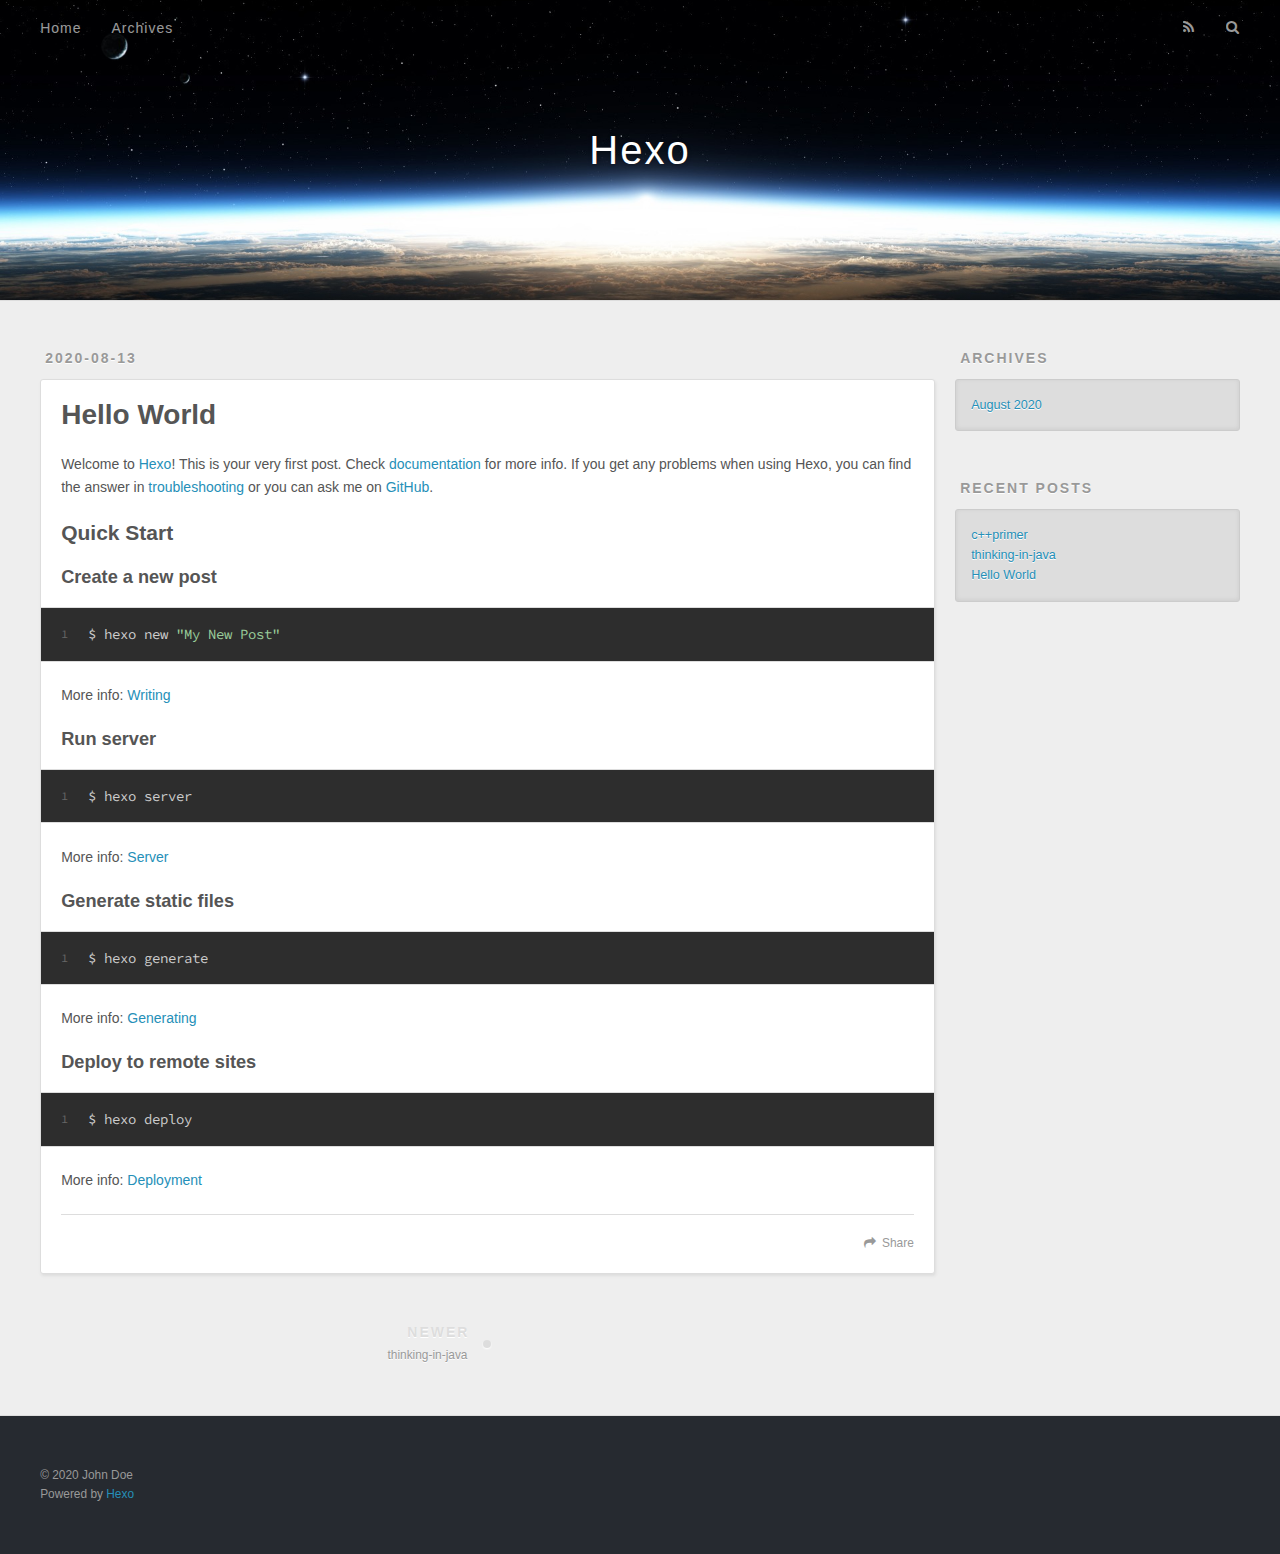
<file: 2020/08/13/hello-world/index.html>
<!DOCTYPE html>
<html>
<head>
  <meta charset="utf-8">
  

  
  <title>Hello World | Hexo</title>
  <meta name="viewport" content="width=device-width, initial-scale=1, maximum-scale=1">
  <meta name="description" content="Welcome to Hexo! This is your very first post. Check documentation for more info. If you get any problems when using Hexo, you can find the answer in troubleshooting or you can ask me on GitHub. Quick">
<meta property="og:type" content="article">
<meta property="og:title" content="Hello World">
<meta property="og:url" content="http://yoursite.com/2020/08/13/hello-world/index.html">
<meta property="og:site_name" content="Hexo">
<meta property="og:description" content="Welcome to Hexo! This is your very first post. Check documentation for more info. If you get any problems when using Hexo, you can find the answer in troubleshooting or you can ask me on GitHub. Quick">
<meta property="og:locale" content="en_US">
<meta property="article:published_time" content="2020-08-13T08:31:07.898Z">
<meta property="article:modified_time" content="2020-08-13T08:31:07.898Z">
<meta property="article:author" content="John Doe">
<meta name="twitter:card" content="summary">
  
    <link rel="alternate" href="/atom.xml" title="Hexo" type="application/atom+xml">
  
  
    <link rel="icon" href="/favicon.png">
  
  
    <link href="//fonts.googleapis.com/css?family=Source+Code+Pro" rel="stylesheet" type="text/css">
  
  
<link rel="stylesheet" href="/css/style.css">

<meta name="generator" content="Hexo 5.0.2"></head>

<body>
  <div id="container">
    <div id="wrap">
      <header id="header">
  <div id="banner"></div>
  <div id="header-outer" class="outer">
    <div id="header-title" class="inner">
      <h1 id="logo-wrap">
        <a href="/" id="logo">Hexo</a>
      </h1>
      
    </div>
    <div id="header-inner" class="inner">
      <nav id="main-nav">
        <a id="main-nav-toggle" class="nav-icon"></a>
        
          <a class="main-nav-link" href="/">Home</a>
        
          <a class="main-nav-link" href="/archives">Archives</a>
        
      </nav>
      <nav id="sub-nav">
        
          <a id="nav-rss-link" class="nav-icon" href="/atom.xml" title="RSS Feed"></a>
        
        <a id="nav-search-btn" class="nav-icon" title="Search"></a>
      </nav>
      <div id="search-form-wrap">
        <form action="//google.com/search" method="get" accept-charset="UTF-8" class="search-form"><input type="search" name="q" class="search-form-input" placeholder="Search"><button type="submit" class="search-form-submit">&#xF002;</button><input type="hidden" name="sitesearch" value="http://yoursite.com"></form>
      </div>
    </div>
  </div>
</header>
      <div class="outer">
        <section id="main"><article id="post-hello-world" class="article article-type-post" itemscope itemprop="blogPost">
  <div class="article-meta">
    <a href="/2020/08/13/hello-world/" class="article-date">
  <time datetime="2020-08-13T08:31:07.898Z" itemprop="datePublished">2020-08-13</time>
</a>
    
  </div>
  <div class="article-inner">
    
    
      <header class="article-header">
        
  
    <h1 class="article-title" itemprop="name">
      Hello World
    </h1>
  

      </header>
    
    <div class="article-entry" itemprop="articleBody">
      
        <p>Welcome to <a target="_blank" rel="noopener" href="https://hexo.io/">Hexo</a>! This is your very first post. Check <a target="_blank" rel="noopener" href="https://hexo.io/docs/">documentation</a> for more info. If you get any problems when using Hexo, you can find the answer in <a target="_blank" rel="noopener" href="https://hexo.io/docs/troubleshooting.html">troubleshooting</a> or you can ask me on <a target="_blank" rel="noopener" href="https://github.com/hexojs/hexo/issues">GitHub</a>.</p>
<h2 id="Quick-Start"><a href="#Quick-Start" class="headerlink" title="Quick Start"></a>Quick Start</h2><h3 id="Create-a-new-post"><a href="#Create-a-new-post" class="headerlink" title="Create a new post"></a>Create a new post</h3><figure class="highlight bash"><table><tr><td class="gutter"><pre><span class="line">1</span><br></pre></td><td class="code"><pre><span class="line">$ hexo new <span class="string">&quot;My New Post&quot;</span></span><br></pre></td></tr></table></figure>

<p>More info: <a target="_blank" rel="noopener" href="https://hexo.io/docs/writing.html">Writing</a></p>
<h3 id="Run-server"><a href="#Run-server" class="headerlink" title="Run server"></a>Run server</h3><figure class="highlight bash"><table><tr><td class="gutter"><pre><span class="line">1</span><br></pre></td><td class="code"><pre><span class="line">$ hexo server</span><br></pre></td></tr></table></figure>

<p>More info: <a target="_blank" rel="noopener" href="https://hexo.io/docs/server.html">Server</a></p>
<h3 id="Generate-static-files"><a href="#Generate-static-files" class="headerlink" title="Generate static files"></a>Generate static files</h3><figure class="highlight bash"><table><tr><td class="gutter"><pre><span class="line">1</span><br></pre></td><td class="code"><pre><span class="line">$ hexo generate</span><br></pre></td></tr></table></figure>

<p>More info: <a target="_blank" rel="noopener" href="https://hexo.io/docs/generating.html">Generating</a></p>
<h3 id="Deploy-to-remote-sites"><a href="#Deploy-to-remote-sites" class="headerlink" title="Deploy to remote sites"></a>Deploy to remote sites</h3><figure class="highlight bash"><table><tr><td class="gutter"><pre><span class="line">1</span><br></pre></td><td class="code"><pre><span class="line">$ hexo deploy</span><br></pre></td></tr></table></figure>

<p>More info: <a target="_blank" rel="noopener" href="https://hexo.io/docs/one-command-deployment.html">Deployment</a></p>

      
    </div>
    <footer class="article-footer">
      <a data-url="http://yoursite.com/2020/08/13/hello-world/" data-id="ckdsoysi700009y0c5ppk1zah" class="article-share-link">Share</a>
      
      
    </footer>
  </div>
  
    
<nav id="article-nav">
  
    <a href="/2020/08/13/thinking-in-java/" id="article-nav-newer" class="article-nav-link-wrap">
      <strong class="article-nav-caption">Newer</strong>
      <div class="article-nav-title">
        
          thinking-in-java
        
      </div>
    </a>
  
  
</nav>

  
</article>

</section>
        
          <aside id="sidebar">
  
    

  
    

  
    
  
    
  <div class="widget-wrap">
    <h3 class="widget-title">Archives</h3>
    <div class="widget">
      <ul class="archive-list"><li class="archive-list-item"><a class="archive-list-link" href="/archives/2020/08/">August 2020</a></li></ul>
    </div>
  </div>


  
    
  <div class="widget-wrap">
    <h3 class="widget-title">Recent Posts</h3>
    <div class="widget">
      <ul>
        
          <li>
            <a href="/2020/08/13/c-primer/">c++primer</a>
          </li>
        
          <li>
            <a href="/2020/08/13/thinking-in-java/">thinking-in-java</a>
          </li>
        
          <li>
            <a href="/2020/08/13/hello-world/">Hello World</a>
          </li>
        
      </ul>
    </div>
  </div>

  
</aside>
        
      </div>
      <footer id="footer">
  
  <div class="outer">
    <div id="footer-info" class="inner">
      &copy; 2020 John Doe<br>
      Powered by <a href="http://hexo.io/" target="_blank">Hexo</a>
    </div>
  </div>
</footer>
    </div>
    <nav id="mobile-nav">
  
    <a href="/" class="mobile-nav-link">Home</a>
  
    <a href="/archives" class="mobile-nav-link">Archives</a>
  
</nav>
    

<script src="//ajax.googleapis.com/ajax/libs/jquery/2.0.3/jquery.min.js"></script>


  
<link rel="stylesheet" href="/fancybox/jquery.fancybox.css">

  
<script src="/fancybox/jquery.fancybox.pack.js"></script>




<script src="/js/script.js"></script>




  </div>
</body>
</html>
</file>
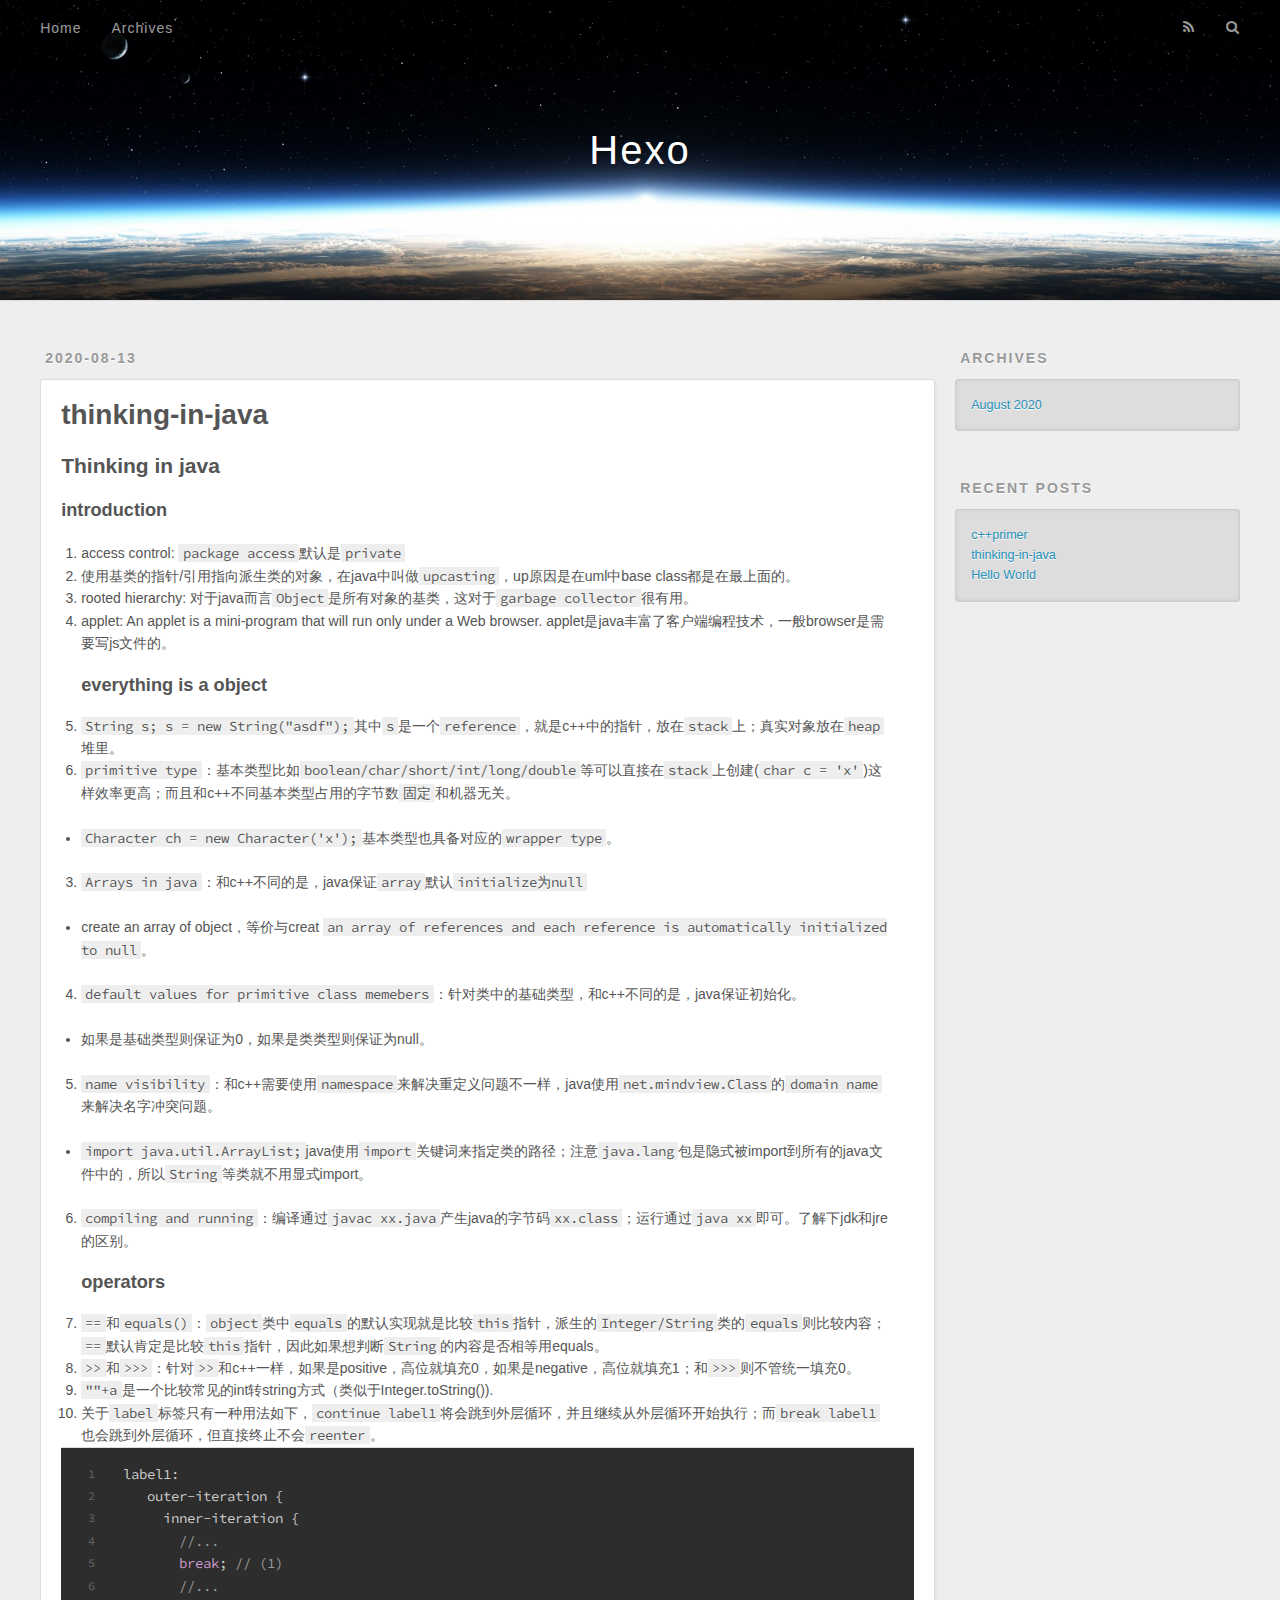
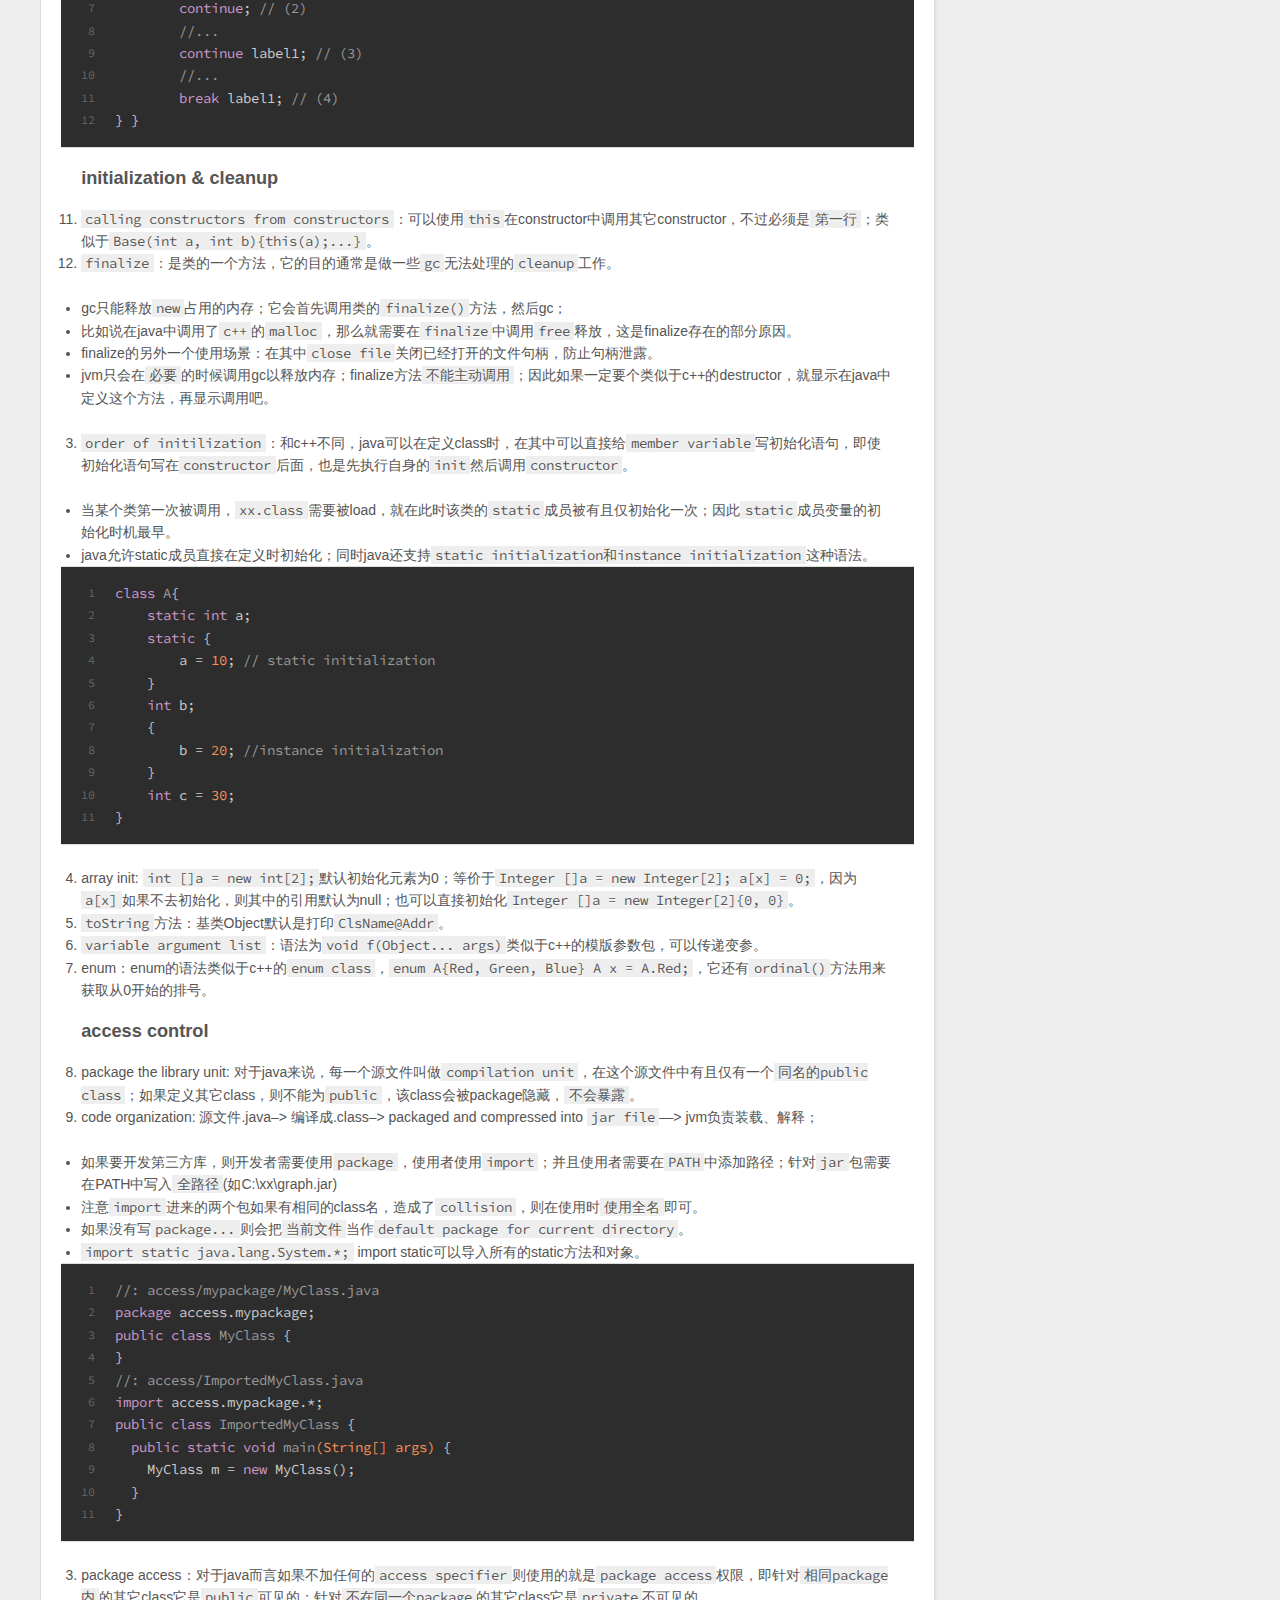
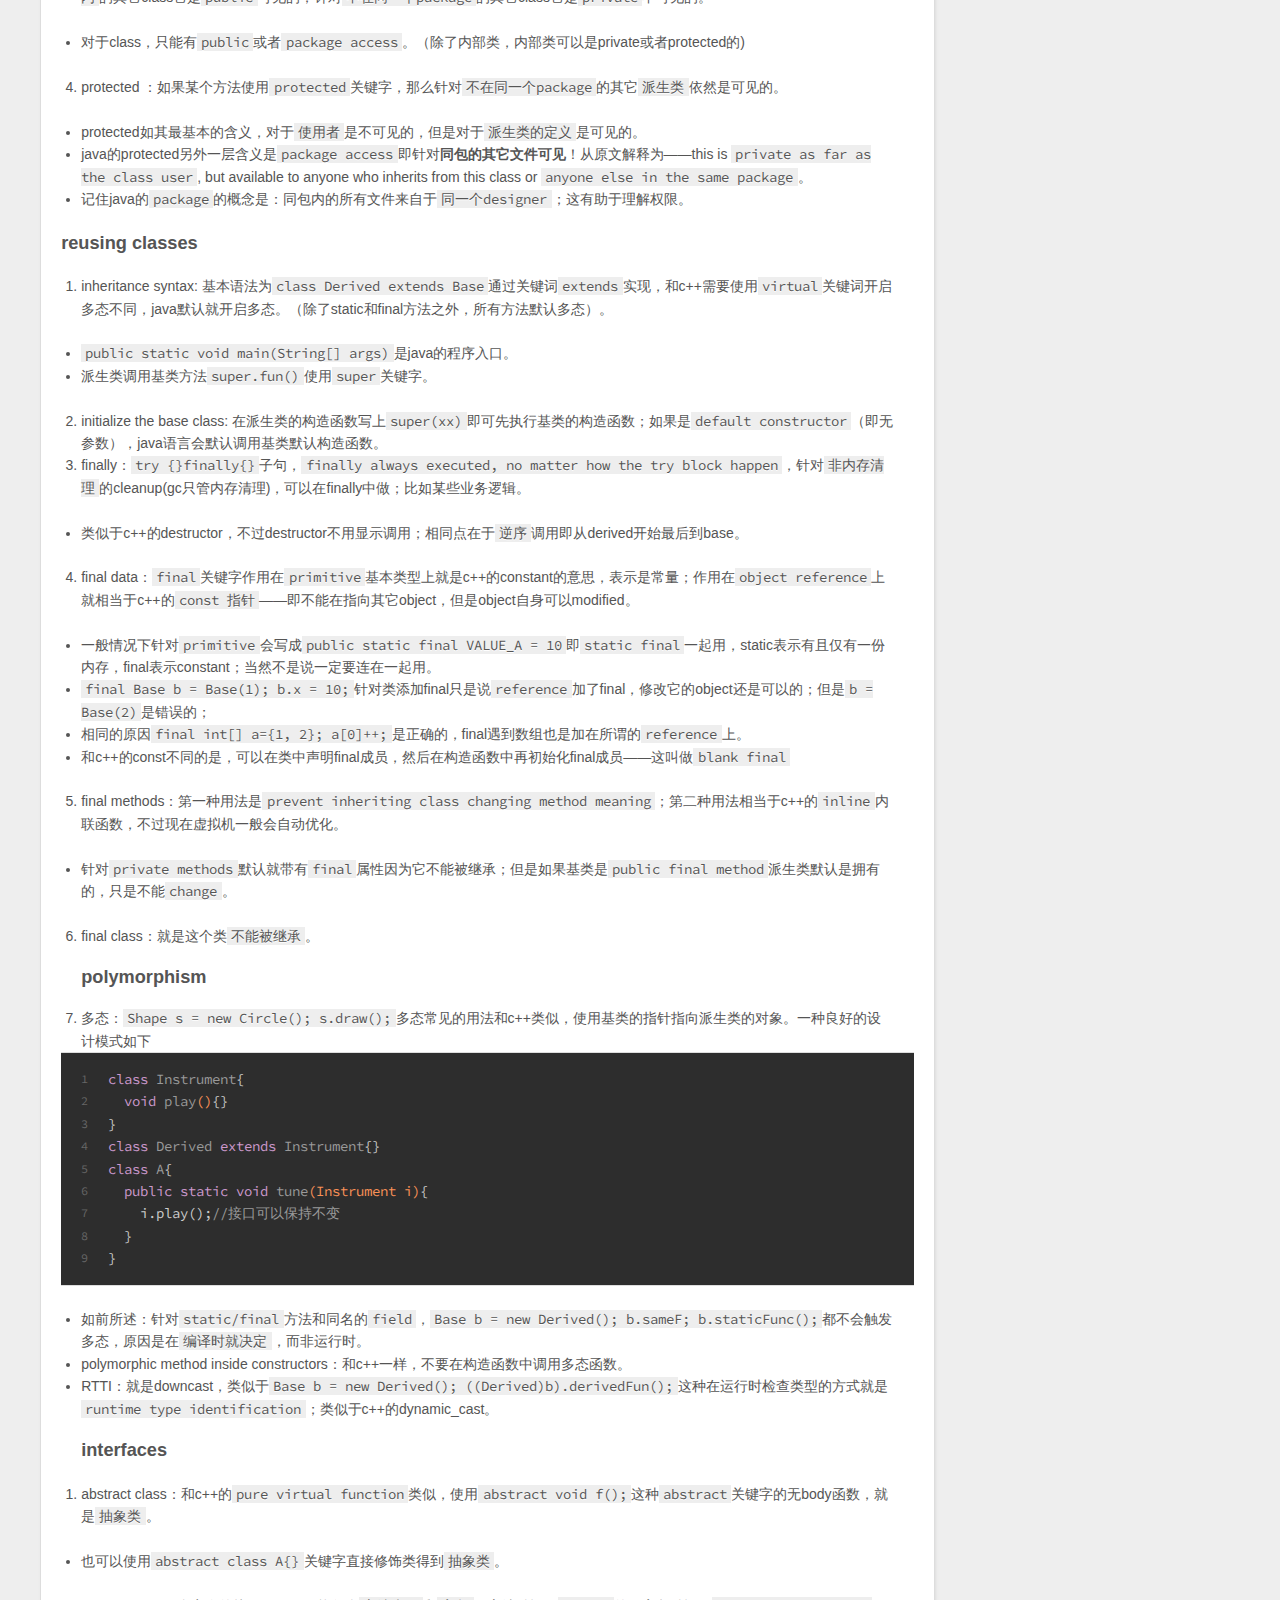
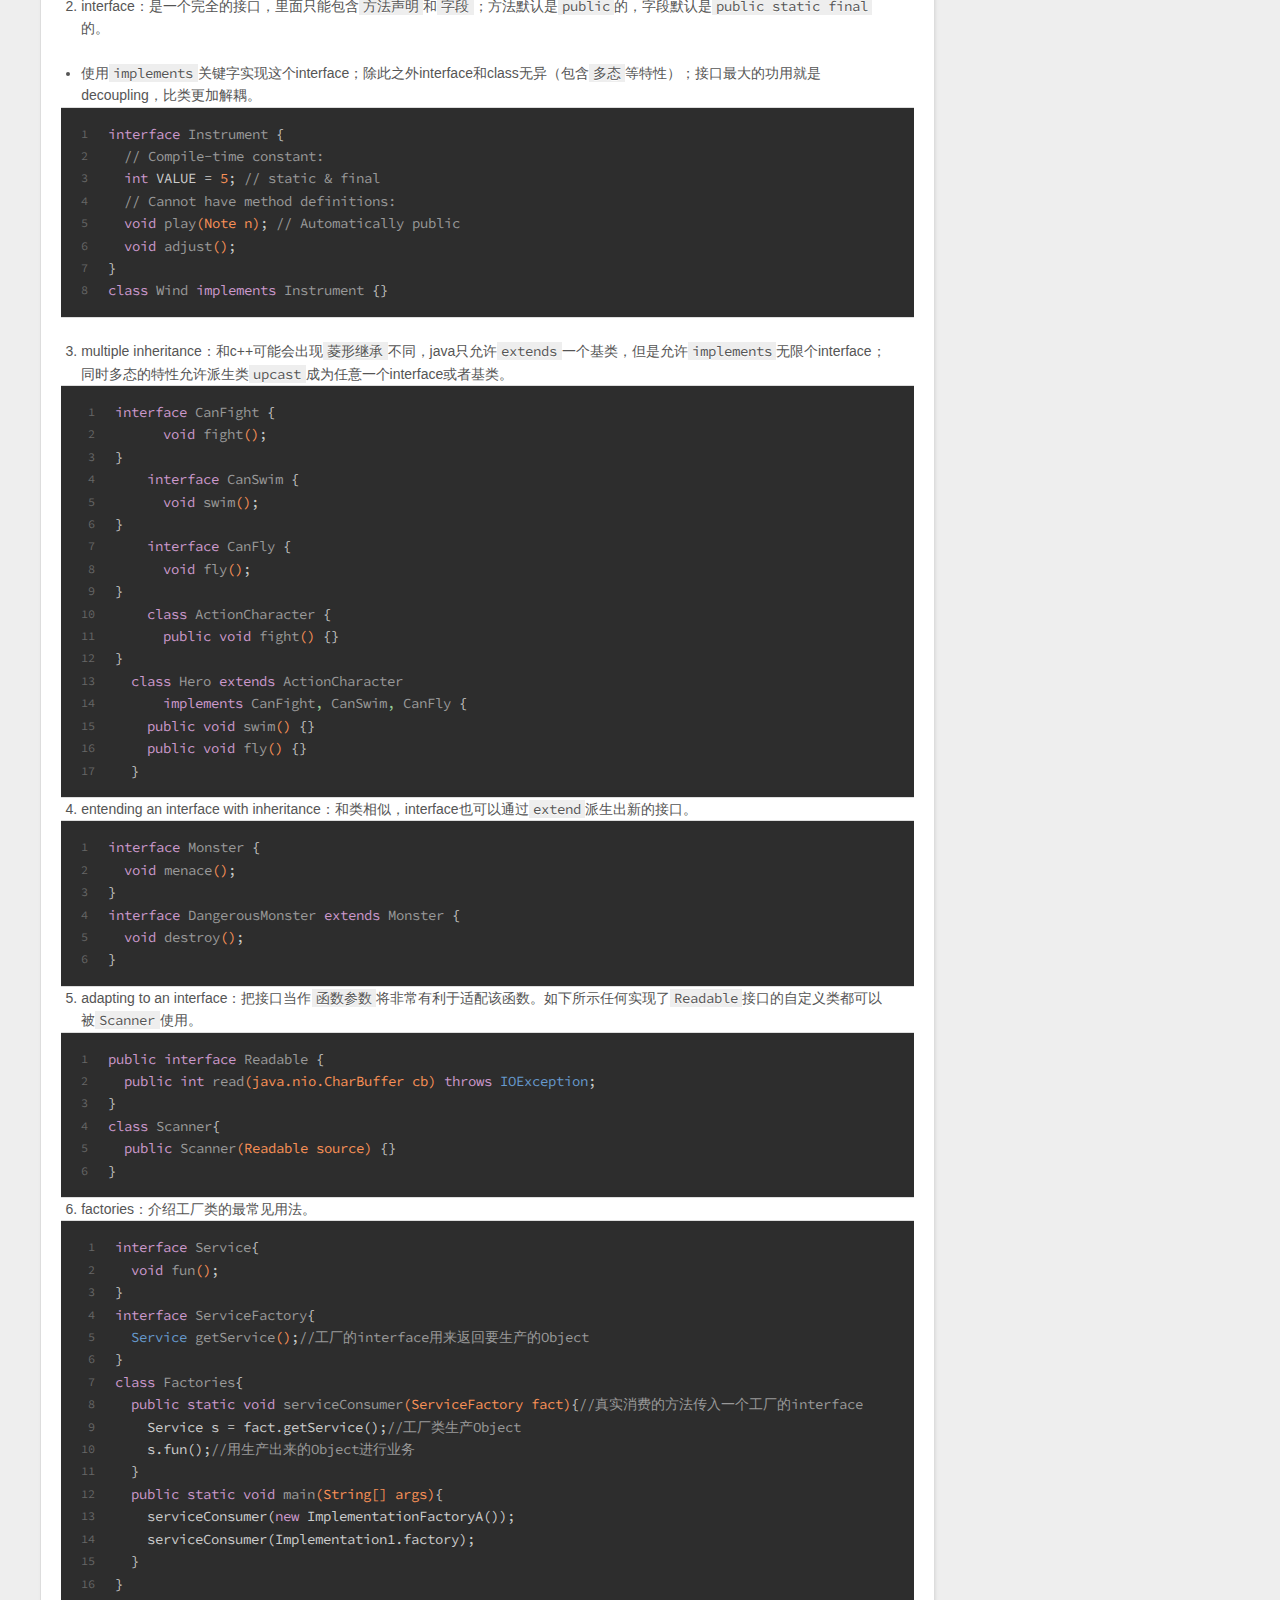
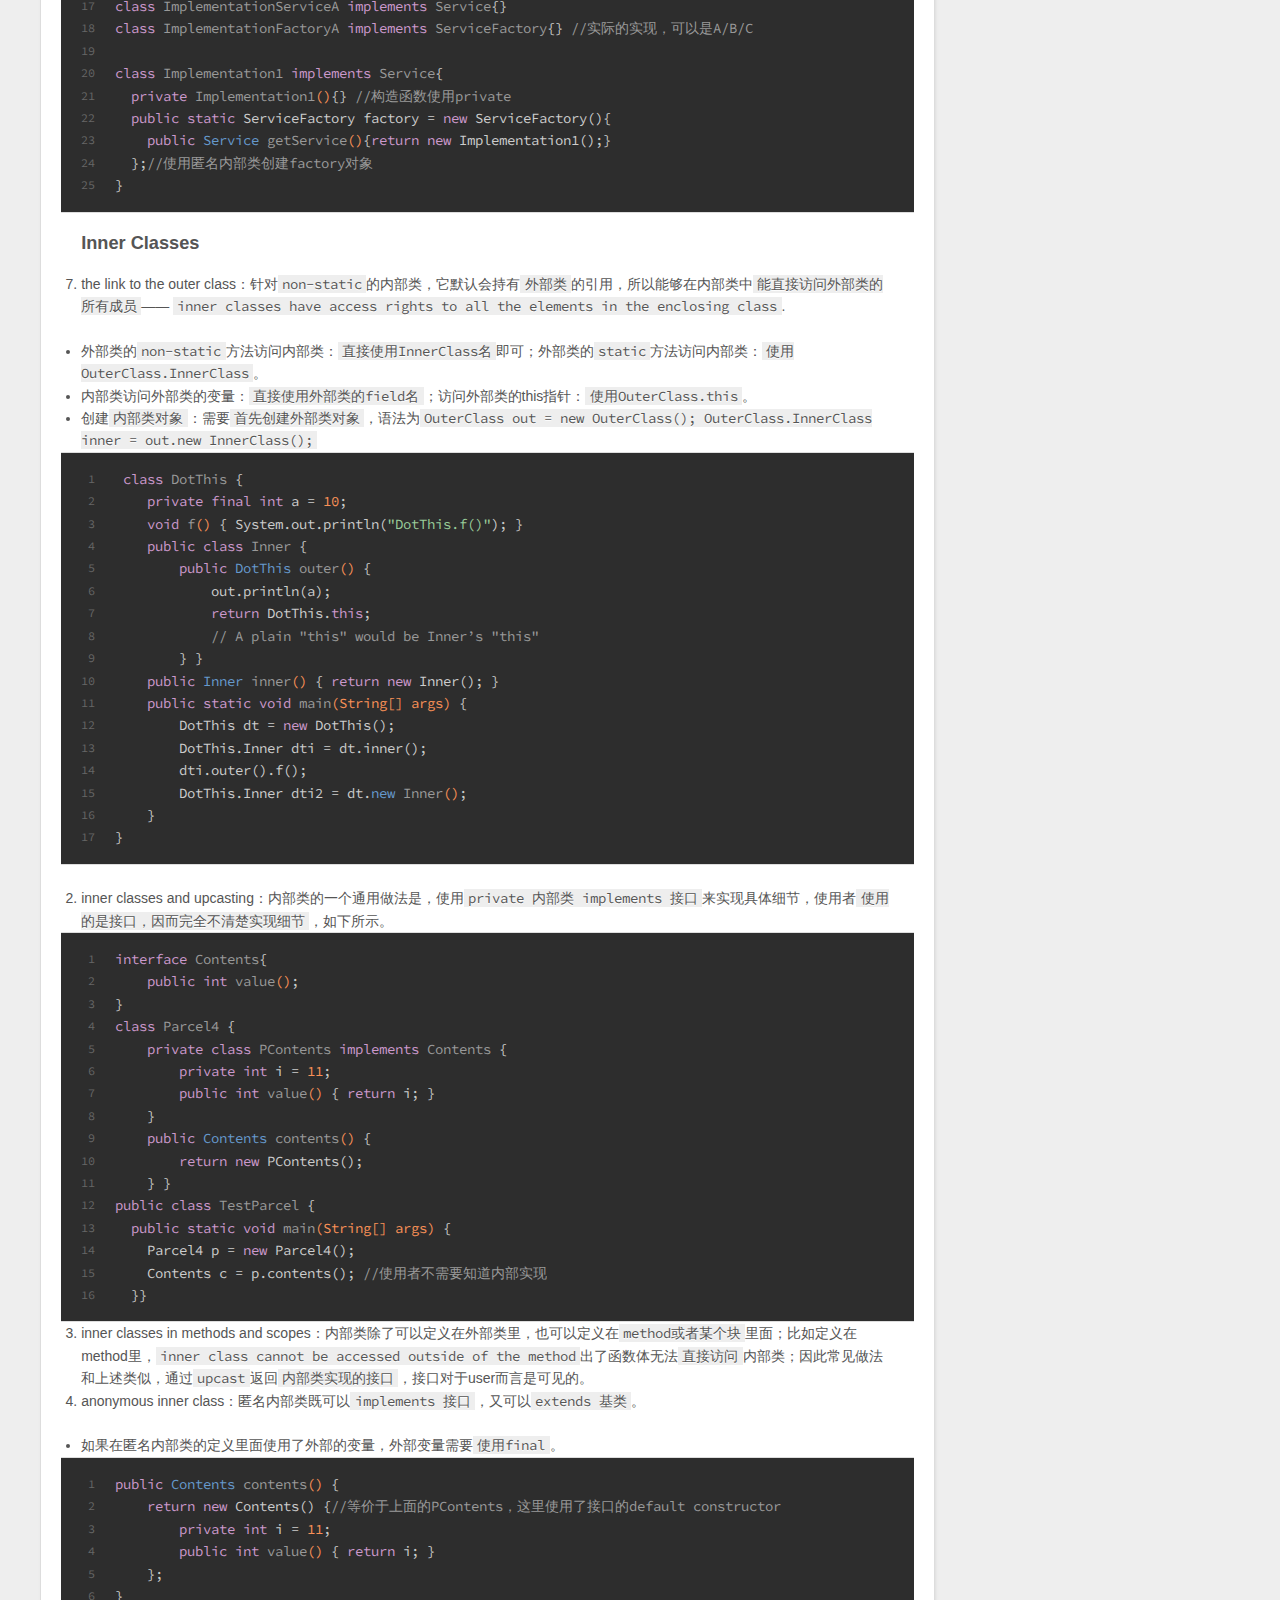
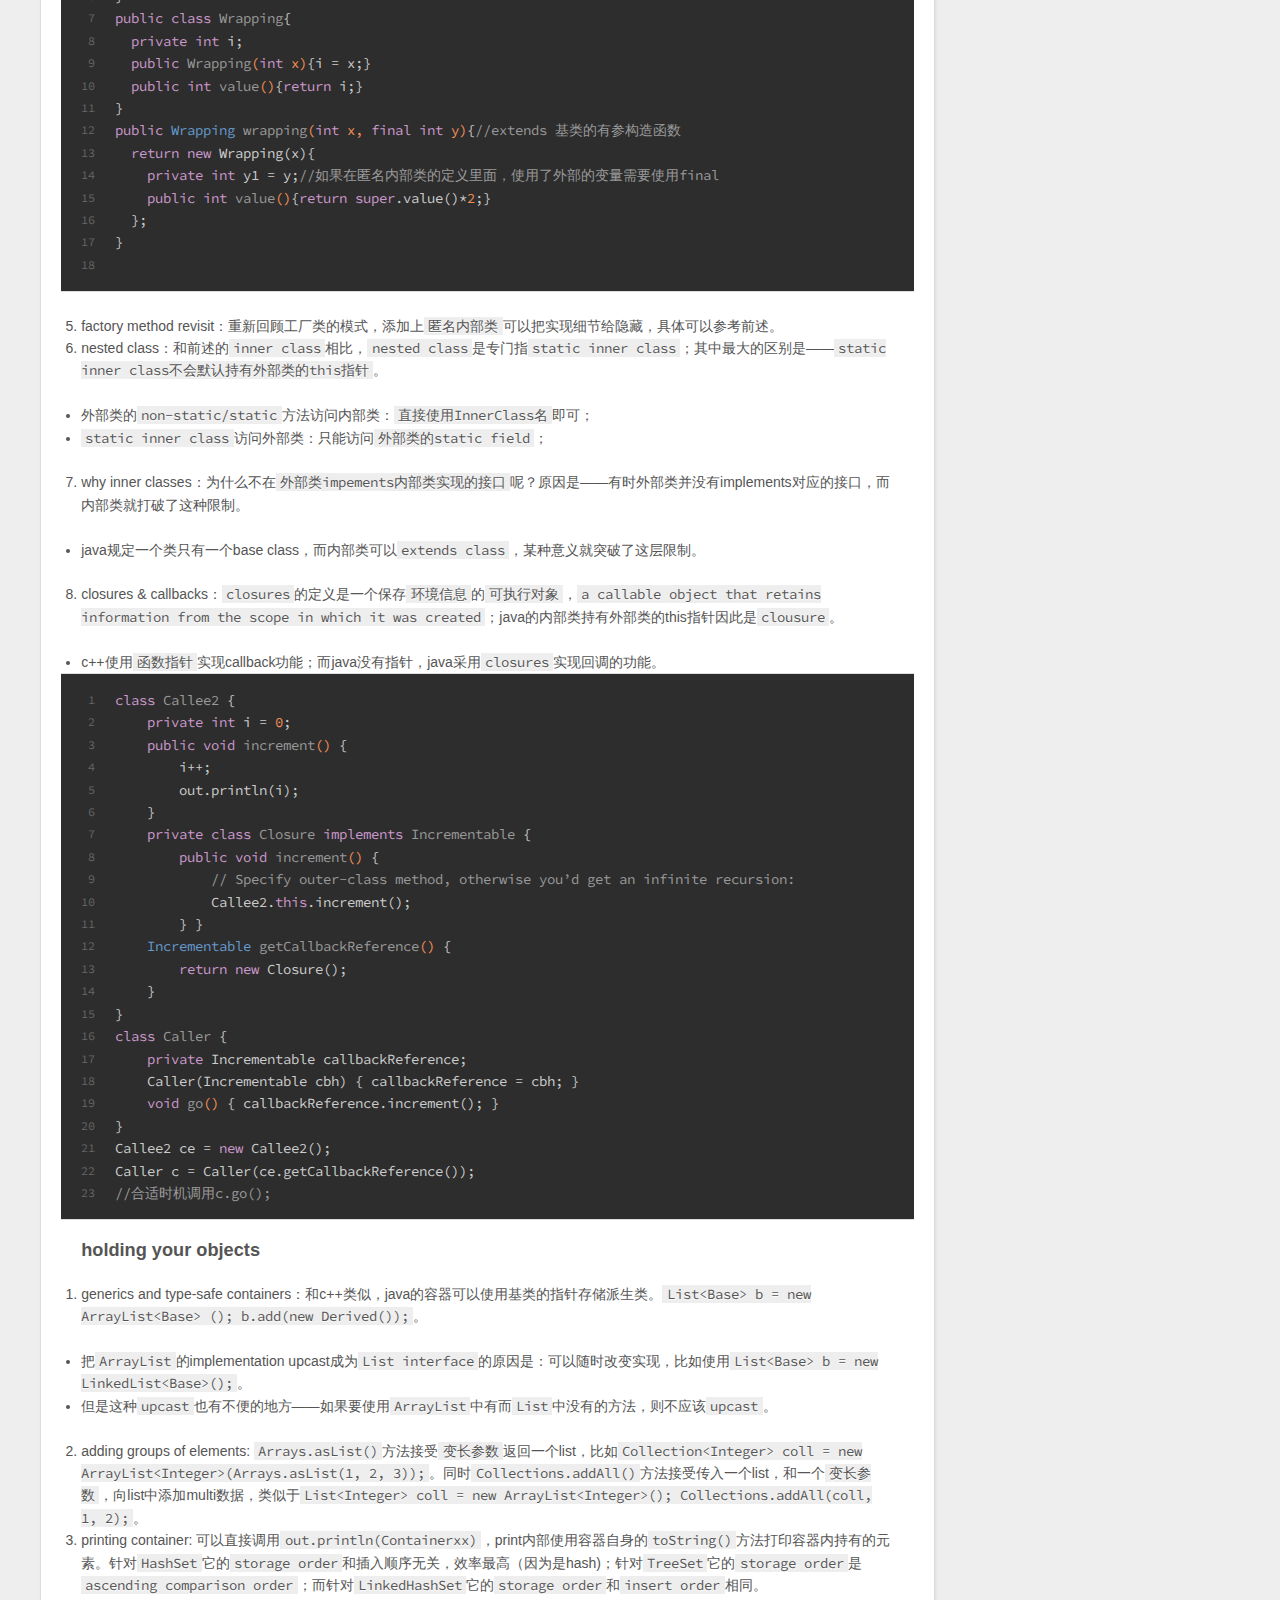
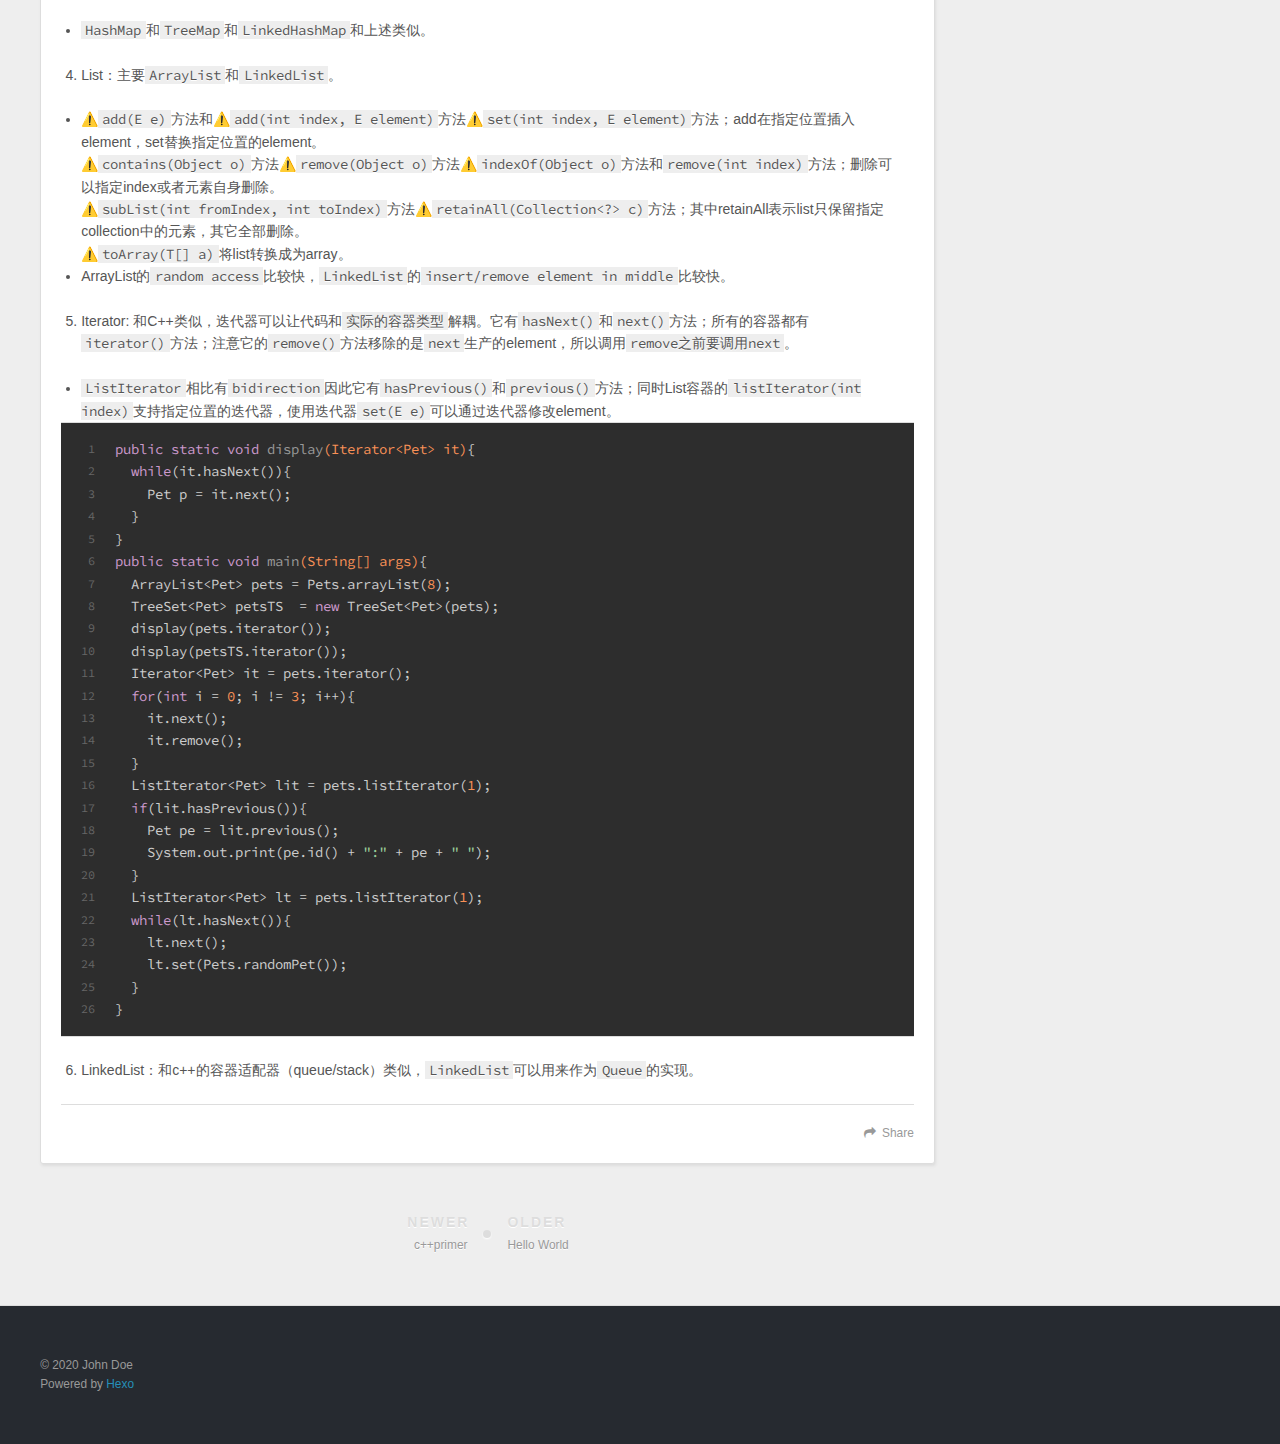
<file: 2020/08/13/thinking-in-java/index.html>
<!DOCTYPE html>
<html>
<head>
  <meta charset="utf-8">
  

  
  <title>thinking-in-java | Hexo</title>
  <meta name="viewport" content="width=device-width, initial-scale=1, maximum-scale=1">
  <meta name="description" content="Thinking in javaintroduction access control: package access默认是private 使用基类的指针&#x2F;引用指向派生类的对象，在java中叫做upcasting，up原因是在uml中base class都是在最上面的。 rooted hierarchy: 对于java而言Object是所有对象的基类，这对于garbage collector很有用">
<meta property="og:type" content="article">
<meta property="og:title" content="thinking-in-java">
<meta property="og:url" content="http://yoursite.com/2020/08/13/thinking-in-java/index.html">
<meta property="og:site_name" content="Hexo">
<meta property="og:description" content="Thinking in javaintroduction access control: package access默认是private 使用基类的指针&#x2F;引用指向派生类的对象，在java中叫做upcasting，up原因是在uml中base class都是在最上面的。 rooted hierarchy: 对于java而言Object是所有对象的基类，这对于garbage collector很有用">
<meta property="og:locale" content="en_US">
<meta property="article:published_time" content="2020-08-13T10:44:40.000Z">
<meta property="article:modified_time" content="2020-08-13T10:44:51.079Z">
<meta property="article:author" content="John Doe">
<meta name="twitter:card" content="summary">
  
    <link rel="alternate" href="/atom.xml" title="Hexo" type="application/atom+xml">
  
  
    <link rel="icon" href="/favicon.png">
  
  
    <link href="//fonts.googleapis.com/css?family=Source+Code+Pro" rel="stylesheet" type="text/css">
  
  
<link rel="stylesheet" href="/css/style.css">

<meta name="generator" content="Hexo 5.0.2"></head>

<body>
  <div id="container">
    <div id="wrap">
      <header id="header">
  <div id="banner"></div>
  <div id="header-outer" class="outer">
    <div id="header-title" class="inner">
      <h1 id="logo-wrap">
        <a href="/" id="logo">Hexo</a>
      </h1>
      
    </div>
    <div id="header-inner" class="inner">
      <nav id="main-nav">
        <a id="main-nav-toggle" class="nav-icon"></a>
        
          <a class="main-nav-link" href="/">Home</a>
        
          <a class="main-nav-link" href="/archives">Archives</a>
        
      </nav>
      <nav id="sub-nav">
        
          <a id="nav-rss-link" class="nav-icon" href="/atom.xml" title="RSS Feed"></a>
        
        <a id="nav-search-btn" class="nav-icon" title="Search"></a>
      </nav>
      <div id="search-form-wrap">
        <form action="//google.com/search" method="get" accept-charset="UTF-8" class="search-form"><input type="search" name="q" class="search-form-input" placeholder="Search"><button type="submit" class="search-form-submit">&#xF002;</button><input type="hidden" name="sitesearch" value="http://yoursite.com"></form>
      </div>
    </div>
  </div>
</header>
      <div class="outer">
        <section id="main"><article id="post-thinking-in-java" class="article article-type-post" itemscope itemprop="blogPost">
  <div class="article-meta">
    <a href="/2020/08/13/thinking-in-java/" class="article-date">
  <time datetime="2020-08-13T10:44:40.000Z" itemprop="datePublished">2020-08-13</time>
</a>
    
  </div>
  <div class="article-inner">
    
    
      <header class="article-header">
        
  
    <h1 class="article-title" itemprop="name">
      thinking-in-java
    </h1>
  

      </header>
    
    <div class="article-entry" itemprop="articleBody">
      
        <h2 id="Thinking-in-java"><a href="#Thinking-in-java" class="headerlink" title="Thinking in java"></a>Thinking in java</h2><h3 id="introduction"><a href="#introduction" class="headerlink" title="introduction"></a>introduction</h3><ol>
<li>access control: <code>package access</code>默认是<code>private</code></li>
<li>使用基类的指针/引用指向派生类的对象，在java中叫做<code>upcasting</code>，up原因是在uml中base class都是在最上面的。</li>
<li>rooted hierarchy: 对于java而言<code>Object</code>是所有对象的基类，这对于<code>garbage collector</code>很有用。</li>
<li>applet: An applet is a mini-program that will run only under a Web browser. applet是java丰富了客户端编程技术，一般browser是需要写js文件的。<h3 id="everything-is-a-object"><a href="#everything-is-a-object" class="headerlink" title="everything is a object"></a>everything is a object</h3></li>
<li><code>String s; s = new String(&quot;asdf&quot;);</code>其中<code>s</code>是一个<code>reference</code>，就是c++中的指针，放在<code>stack</code>上；真实对象放在<code>heap</code>堆里。</li>
<li><code>primitive type</code>：基本类型比如<code>boolean/char/short/int/long/double</code>等可以直接在<code>stack</code>上创建(<code>char c = &#39;x&#39;</code>)这样效率更高；而且和c++不同基本类型占用的字节数<code>固定</code>和机器无关。</li>
</ol>
<ul>
<li><code>Character ch = new Character(&#39;x&#39;);</code>基本类型也具备对应的<code>wrapper type</code>。</li>
</ul>
<ol start="3">
<li><code>Arrays in java</code>：和c++不同的是，java保证<code>array</code>默认<code>initialize为null</code></li>
</ol>
<ul>
<li>create an array of object，等价与creat <code>an array of references and each reference is automatically initialized to null</code>。</li>
</ul>
<ol start="4">
<li><code>default values for primitive class memebers</code>：针对类中的基础类型，和c++不同的是，java保证初始化。</li>
</ol>
<ul>
<li>如果是基础类型则保证为0，如果是类类型则保证为null。</li>
</ul>
<ol start="5">
<li><code>name visibility</code>：和c++需要使用<code>namespace</code>来解决重定义问题不一样，java使用<code>net.mindview.Class</code>的<code>domain name</code>来解决名字冲突问题。</li>
</ol>
<ul>
<li><code>import java.util.ArrayList;</code>java使用<code>import</code>关键词来指定类的路径；注意<code>java.lang</code>包是隐式被import到所有的java文件中的，所以<code>String</code>等类就不用显式import。</li>
</ul>
<ol start="6">
<li><code>compiling and running</code>：编译通过<code>javac xx.java</code>产生java的字节码<code>xx.class</code>；运行通过<code>java xx</code>即可。了解下jdk和jre的区别。<h3 id="operators"><a href="#operators" class="headerlink" title="operators"></a>operators</h3></li>
<li><code>==</code>和<code>equals()</code>：<code>object</code>类中<code>equals</code>的默认实现就是比较<code>this</code>指针，派生的<code>Integer/String</code>类的<code>equals</code>则比较内容；<code>==</code>默认肯定是比较<code>this</code>指针，因此如果想判断<code>String</code>的内容是否相等用equals。</li>
<li><code>&gt;&gt;</code>和<code>&gt;&gt;&gt;</code>：针对<code>&gt;&gt;</code>和c++一样，如果是positive，高位就填充0，如果是negative，高位就填充1；和<code>&gt;&gt;&gt;</code>则不管统一填充0。</li>
<li><code>&quot;&quot;+a</code>是一个比较常见的int转string方式（类似于Integer.toString()).</li>
<li>关于<code>label</code>标签只有一种用法如下，<code>continue label1</code>将会跳到外层循环，并且继续从外层循环开始执行；而<code>break label1</code>也会跳到外层循环，但直接终止不会<code>reenter</code>。<figure class="highlight java"><table><tr><td class="gutter"><pre><span class="line">1</span><br><span class="line">2</span><br><span class="line">3</span><br><span class="line">4</span><br><span class="line">5</span><br><span class="line">6</span><br><span class="line">7</span><br><span class="line">8</span><br><span class="line">9</span><br><span class="line">10</span><br><span class="line">11</span><br><span class="line">12</span><br></pre></td><td class="code"><pre><span class="line"> label1:</span><br><span class="line">    outer-iteration &#123;</span><br><span class="line">      inner-iteration &#123;</span><br><span class="line">        <span class="comment">//...</span></span><br><span class="line">        <span class="keyword">break</span>; <span class="comment">// (1)</span></span><br><span class="line">        <span class="comment">//...</span></span><br><span class="line">        <span class="keyword">continue</span>; <span class="comment">// (2)</span></span><br><span class="line">        <span class="comment">//...</span></span><br><span class="line">        <span class="keyword">continue</span> label1; <span class="comment">// (3)</span></span><br><span class="line">        <span class="comment">//...</span></span><br><span class="line">        <span class="keyword">break</span> label1; <span class="comment">// (4)</span></span><br><span class="line">&#125; &#125;</span><br></pre></td></tr></table></figure>
<h3 id="initialization-amp-cleanup"><a href="#initialization-amp-cleanup" class="headerlink" title="initialization &amp; cleanup"></a>initialization &amp; cleanup</h3></li>
<li><code>calling constructors from constructors</code>：可以使用<code>this</code>在constructor中调用其它constructor，不过必须是<code>第一行</code>；类似于<code>Base(int a, int b)&#123;this(a);...&#125;</code>。</li>
<li><code>finalize</code>：是类的一个方法，它的目的通常是做一些<code>gc</code>无法处理的<code>cleanup</code>工作。</li>
</ol>
<ul>
<li>gc只能释放<code>new</code>占用的内存；它会首先调用类的<code>finalize()</code>方法，然后gc；</li>
<li>比如说在java中调用了<code>c++</code>的<code>malloc</code>，那么就需要在<code>finalize</code>中调用<code>free</code>释放，这是finalize存在的部分原因。</li>
<li>finalize的另外一个使用场景：在其中<code>close file</code>关闭已经打开的文件句柄，防止句柄泄露。</li>
<li>jvm只会在<code>必要</code>的时候调用gc以释放内存；finalize方法<code>不能主动调用</code>；因此如果一定要个类似于c++的destructor，就显示在java中定义这个方法，再显示调用吧。</li>
</ul>
<ol start="3">
<li><code>order of initilization</code>：和c++不同，java可以在定义class时，在其中可以直接给<code>member variable</code>写初始化语句，即使初始化语句写在<code>constructor</code>后面，也是先执行自身的<code>init</code>然后调用<code>constructor</code>。</li>
</ol>
<ul>
<li>当某个类第一次被调用，<code>xx.class</code>需要被load，就在此时该类的<code>static</code>成员被有且仅初始化一次；因此<code>static</code>成员变量的初始化时机最早。</li>
<li>java允许static成员直接在定义时初始化；同时java还支持<code>static initialization和instance initialization</code>这种语法。<figure class="highlight java"><table><tr><td class="gutter"><pre><span class="line">1</span><br><span class="line">2</span><br><span class="line">3</span><br><span class="line">4</span><br><span class="line">5</span><br><span class="line">6</span><br><span class="line">7</span><br><span class="line">8</span><br><span class="line">9</span><br><span class="line">10</span><br><span class="line">11</span><br></pre></td><td class="code"><pre><span class="line"><span class="class"><span class="keyword">class</span> <span class="title">A</span></span>&#123;</span><br><span class="line">    <span class="keyword">static</span> <span class="keyword">int</span> a;</span><br><span class="line">    <span class="keyword">static</span> &#123;</span><br><span class="line">        a = <span class="number">10</span>; <span class="comment">// static initialization</span></span><br><span class="line">    &#125;</span><br><span class="line">    <span class="keyword">int</span> b;</span><br><span class="line">    &#123;</span><br><span class="line">        b = <span class="number">20</span>; <span class="comment">//instance initialization</span></span><br><span class="line">    &#125;</span><br><span class="line">    <span class="keyword">int</span> c = <span class="number">30</span>;</span><br><span class="line">&#125;</span><br></pre></td></tr></table></figure></li>
</ul>
<ol start="4">
<li>array init: <code>int []a = new int[2];</code>默认初始化元素为0；等价于<code>Integer []a = new Integer[2]; a[x] = 0;</code>，因为<code>a[x]</code>如果不去初始化，则其中的引用默认为null；也可以直接初始化<code>Integer []a = new Integer[2]&#123;0, 0&#125;</code>。</li>
<li><code>toString</code>方法：基类Object默认是打印<code>ClsName@Addr</code>。</li>
<li><code>variable argument list</code>：语法为<code>void f(Object... args)</code>类似于c++的模版参数包，可以传递变参。</li>
<li>enum：enum的语法类似于c++的<code>enum class</code>，<code>enum A&#123;Red, Green, Blue&#125; A x = A.Red;</code>，它还有<code>ordinal()</code>方法用来获取从0开始的排号。<h3 id="access-control"><a href="#access-control" class="headerlink" title="access control"></a>access control</h3></li>
<li>package the library unit: 对于java来说，每一个源文件叫做<code>compilation unit</code>，在这个源文件中有且仅有一个<code>同名的public class</code>；如果定义其它class，则不能为<code>public</code>，该class会被package隐藏，<code>不会暴露</code>。</li>
<li>code organization: 源文件.java–&gt; 编译成.class–&gt; packaged and compressed into <code>jar file</code>—&gt; jvm负责装载、解释；</li>
</ol>
<ul>
<li>如果要开发第三方库，则开发者需要使用<code>package</code>，使用者使用<code>import</code>；并且使用者需要在<code>PATH</code>中添加路径；针对<code>jar</code>包需要在PATH中写入<code>全路径</code>(如C:\xx\graph.jar)</li>
<li>注意<code>import</code>进来的两个包如果有相同的class名，造成了<code>collision</code>，则在使用时<code>使用全名</code>即可。</li>
<li>如果没有写<code>package...</code>则会把<code>当前文件</code>当作<code>default package for current directory</code>。</li>
<li><code>import static java.lang.System.*;</code> import static可以导入所有的static方法和对象。<figure class="highlight java"><table><tr><td class="gutter"><pre><span class="line">1</span><br><span class="line">2</span><br><span class="line">3</span><br><span class="line">4</span><br><span class="line">5</span><br><span class="line">6</span><br><span class="line">7</span><br><span class="line">8</span><br><span class="line">9</span><br><span class="line">10</span><br><span class="line">11</span><br></pre></td><td class="code"><pre><span class="line"><span class="comment">//: access/mypackage/MyClass.java</span></span><br><span class="line"><span class="keyword">package</span> access.mypackage;</span><br><span class="line"><span class="keyword">public</span> <span class="class"><span class="keyword">class</span> <span class="title">MyClass</span> </span>&#123;</span><br><span class="line">&#125;</span><br><span class="line"><span class="comment">//: access/ImportedMyClass.java</span></span><br><span class="line"><span class="keyword">import</span> access.mypackage.*;</span><br><span class="line"><span class="keyword">public</span> <span class="class"><span class="keyword">class</span> <span class="title">ImportedMyClass</span> </span>&#123;</span><br><span class="line">  <span class="function"><span class="keyword">public</span> <span class="keyword">static</span> <span class="keyword">void</span> <span class="title">main</span><span class="params">(String[] args)</span> </span>&#123;</span><br><span class="line">    MyClass m = <span class="keyword">new</span> MyClass();</span><br><span class="line">  &#125;</span><br><span class="line">&#125;</span><br></pre></td></tr></table></figure></li>
</ul>
<ol start="3">
<li>package access：对于java而言如果不加任何的<code>access specifier</code>则使用的就是<code>package access</code>权限，即针对<code>相同package内</code>的其它class它是<code>public</code>可见的；针对<code>不在同一个package</code>的其它class它是<code>private</code>不可见的。</li>
</ol>
<ul>
<li>对于class，只能有<code>public</code>或者<code>package access</code>。（除了内部类，内部类可以是private或者protected的)</li>
</ul>
<ol start="4">
<li>protected ：如果某个方法使用<code>protected</code>关键字，那么针对<code>不在同一个package</code>的其它<code>派生类</code>依然是可见的。</li>
</ol>
<ul>
<li>protected如其最基本的含义，对于<code>使用者</code>是不可见的，但是对于<code>派生类的定义</code>是可见的。</li>
<li>java的protected另外一层含义是<code>package access</code>即针对<strong>同包的其它文件可见</strong>！从原文解释为——this is <code>private as far as the class user</code>, but available to anyone who inherits from this class or <code>anyone else in the same package</code>。</li>
<li>记住java的<code>package</code>的概念是：同包内的所有文件来自于<code>同一个designer</code>；这有助于理解权限。</li>
</ul>
<h3 id="reusing-classes"><a href="#reusing-classes" class="headerlink" title="reusing classes"></a>reusing classes</h3><ol>
<li>inheritance syntax: 基本语法为<code>class Derived extends Base</code>通过关键词<code>extends</code>实现，和c++需要使用<code>virtual</code>关键词开启多态不同，java默认就开启多态。（除了static和final方法之外，所有方法默认多态）。</li>
</ol>
<ul>
<li><code>public static void main(String[] args)</code>是java的程序入口。</li>
<li>派生类调用基类方法<code>super.fun()</code>使用<code>super</code>关键字。</li>
</ul>
<ol start="2">
<li>initialize the base class: 在派生类的构造函数写上<code>super(xx)</code>即可先执行基类的构造函数；如果是<code>default constructor</code>（即无参数），java语言会默认调用基类默认构造函数。</li>
<li>finally：<code>try &#123;&#125;finally&#123;&#125;</code>子句，<code>finally always executed, no matter how the try block happen</code>，针对<code>非内存清理</code>的cleanup(gc只管内存清理)，可以在finally中做；比如某些业务逻辑。</li>
</ol>
<ul>
<li>类似于c++的destructor，不过destructor不用显示调用；相同点在于<code>逆序</code>调用即从derived开始最后到base。</li>
</ul>
<ol start="4">
<li>final data：<code>final</code>关键字作用在<code>primitive</code>基本类型上就是c++的constant的意思，表示是常量；作用在<code>object reference</code>上就相当于c++的<code>const 指针</code>——即不能在指向其它object，但是object自身可以modified。</li>
</ol>
<ul>
<li>一般情况下针对<code>primitive</code>会写成<code>public static final VALUE_A = 10</code>即<code>static final</code>一起用，static表示有且仅有一份内存，final表示constant；当然不是说一定要连在一起用。</li>
<li><code>final Base b = Base(1); b.x = 10;</code>针对类添加final只是说<code>reference</code>加了final，修改它的object还是可以的；但是<code>b = Base(2)</code>是错误的；</li>
<li>相同的原因<code>final int[] a=&#123;1, 2&#125;; a[0]++;</code>是正确的，final遇到数组也是加在所谓的<code>reference</code>上。</li>
<li>和c++的const不同的是，可以在类中声明final成员，然后在构造函数中再初始化final成员——这叫做<code>blank final</code></li>
</ul>
<ol start="5">
<li>final methods：第一种用法是<code>prevent inheriting class changing method meaning</code>；第二种用法相当于c++的<code>inline</code>内联函数，不过现在虚拟机一般会自动优化。</li>
</ol>
<ul>
<li>针对<code>private methods</code>默认就带有<code>final</code>属性因为它不能被继承；但是如果基类是<code>public final method</code>派生类默认是拥有的，只是不能<code>change</code>。</li>
</ul>
<ol start="6">
<li>final class：就是这个类<code>不能被继承</code>。<h3 id="polymorphism"><a href="#polymorphism" class="headerlink" title="polymorphism"></a>polymorphism</h3></li>
<li>多态：<code>Shape s = new Circle(); s.draw();</code>多态常见的用法和c++类似，使用基类的指针指向派生类的对象。一种良好的设计模式如下<figure class="highlight java"><table><tr><td class="gutter"><pre><span class="line">1</span><br><span class="line">2</span><br><span class="line">3</span><br><span class="line">4</span><br><span class="line">5</span><br><span class="line">6</span><br><span class="line">7</span><br><span class="line">8</span><br><span class="line">9</span><br></pre></td><td class="code"><pre><span class="line"><span class="class"><span class="keyword">class</span> <span class="title">Instrument</span></span>&#123;</span><br><span class="line">  <span class="function"><span class="keyword">void</span> <span class="title">play</span><span class="params">()</span></span>&#123;&#125;</span><br><span class="line">&#125;</span><br><span class="line"><span class="class"><span class="keyword">class</span> <span class="title">Derived</span> <span class="keyword">extends</span> <span class="title">Instrument</span></span>&#123;&#125;</span><br><span class="line"><span class="class"><span class="keyword">class</span> <span class="title">A</span></span>&#123;</span><br><span class="line">  <span class="function"><span class="keyword">public</span> <span class="keyword">static</span> <span class="keyword">void</span> <span class="title">tune</span><span class="params">(Instrument i)</span></span>&#123;</span><br><span class="line">    i.play();<span class="comment">//接口可以保持不变</span></span><br><span class="line">  &#125;</span><br><span class="line">&#125;</span><br></pre></td></tr></table></figure></li>
</ol>
<ul>
<li>如前所述：针对<code>static/final</code>方法和同名的<code>field</code>，<code>Base b = new Derived(); b.sameF; b.staticFunc();</code>都不会触发多态，原因是在<code>编译时就决定</code>，而非运行时。</li>
<li>polymorphic method inside constructors：和c++一样，不要在构造函数中调用多态函数。</li>
<li>RTTI：就是downcast，类似于<code>Base b = new Derived(); ((Derived)b).derivedFun();</code>这种在运行时检查类型的方式就是<code>runtime type identification</code>；类似于c++的dynamic_cast。<h3 id="interfaces"><a href="#interfaces" class="headerlink" title="interfaces"></a>interfaces</h3></li>
</ul>
<ol>
<li>abstract class：和c++的<code>pure virtual function</code>类似，使用<code>abstract void f();</code>这种<code>abstract</code>关键字的无body函数，就是<code>抽象类</code>。</li>
</ol>
<ul>
<li>也可以使用<code>abstract class A&#123;&#125;</code>关键字直接修饰类得到<code>抽象类</code>。</li>
</ul>
<ol start="2">
<li>interface：是一个完全的接口，里面只能包含<code>方法声明</code>和<code>字段</code>；方法默认是<code>public</code>的，字段默认是<code>public static final</code>的。</li>
</ol>
<ul>
<li>使用<code>implements</code>关键字实现这个interface；除此之外interface和class无异（包含<code>多态</code>等特性）；接口最大的功用就是decoupling，比类更加解耦。<figure class="highlight java"><table><tr><td class="gutter"><pre><span class="line">1</span><br><span class="line">2</span><br><span class="line">3</span><br><span class="line">4</span><br><span class="line">5</span><br><span class="line">6</span><br><span class="line">7</span><br><span class="line">8</span><br></pre></td><td class="code"><pre><span class="line"><span class="class"><span class="keyword">interface</span> <span class="title">Instrument</span> </span>&#123;</span><br><span class="line">  <span class="comment">// Compile-time constant:</span></span><br><span class="line">  <span class="keyword">int</span> VALUE = <span class="number">5</span>; <span class="comment">// static &amp; final</span></span><br><span class="line">  <span class="comment">// Cannot have method definitions:</span></span><br><span class="line">  <span class="function"><span class="keyword">void</span> <span class="title">play</span><span class="params">(Note n)</span></span>; <span class="comment">// Automatically public</span></span><br><span class="line">  <span class="function"><span class="keyword">void</span> <span class="title">adjust</span><span class="params">()</span></span>;</span><br><span class="line">&#125;</span><br><span class="line"><span class="class"><span class="keyword">class</span> <span class="title">Wind</span> <span class="keyword">implements</span> <span class="title">Instrument</span> </span>&#123;&#125;</span><br></pre></td></tr></table></figure></li>
</ul>
<ol start="3">
<li>multiple inheritance：和c++可能会出现<code>菱形继承</code>不同，java只允许<code>extends</code>一个基类，但是允许<code>implements</code>无限个interface；同时多态的特性允许派生类<code>upcast</code>成为任意一个interface或者基类。<figure class="highlight java"><table><tr><td class="gutter"><pre><span class="line">1</span><br><span class="line">2</span><br><span class="line">3</span><br><span class="line">4</span><br><span class="line">5</span><br><span class="line">6</span><br><span class="line">7</span><br><span class="line">8</span><br><span class="line">9</span><br><span class="line">10</span><br><span class="line">11</span><br><span class="line">12</span><br><span class="line">13</span><br><span class="line">14</span><br><span class="line">15</span><br><span class="line">16</span><br><span class="line">17</span><br></pre></td><td class="code"><pre><span class="line"><span class="class"><span class="keyword">interface</span> <span class="title">CanFight</span> </span>&#123;</span><br><span class="line">      <span class="function"><span class="keyword">void</span> <span class="title">fight</span><span class="params">()</span></span>;</span><br><span class="line">&#125;</span><br><span class="line">    <span class="class"><span class="keyword">interface</span> <span class="title">CanSwim</span> </span>&#123;</span><br><span class="line">      <span class="function"><span class="keyword">void</span> <span class="title">swim</span><span class="params">()</span></span>;</span><br><span class="line">&#125;</span><br><span class="line">    <span class="class"><span class="keyword">interface</span> <span class="title">CanFly</span> </span>&#123;</span><br><span class="line">      <span class="function"><span class="keyword">void</span> <span class="title">fly</span><span class="params">()</span></span>;</span><br><span class="line">&#125;</span><br><span class="line">    <span class="class"><span class="keyword">class</span> <span class="title">ActionCharacter</span> </span>&#123;</span><br><span class="line">      <span class="function"><span class="keyword">public</span> <span class="keyword">void</span> <span class="title">fight</span><span class="params">()</span> </span>&#123;&#125;</span><br><span class="line">&#125;</span><br><span class="line">  <span class="class"><span class="keyword">class</span> <span class="title">Hero</span> <span class="keyword">extends</span> <span class="title">ActionCharacter</span></span></span><br><span class="line"><span class="class">      <span class="keyword">implements</span> <span class="title">CanFight</span>, <span class="title">CanSwim</span>, <span class="title">CanFly</span> </span>&#123;</span><br><span class="line">    <span class="function"><span class="keyword">public</span> <span class="keyword">void</span> <span class="title">swim</span><span class="params">()</span> </span>&#123;&#125;</span><br><span class="line">    <span class="function"><span class="keyword">public</span> <span class="keyword">void</span> <span class="title">fly</span><span class="params">()</span> </span>&#123;&#125;</span><br><span class="line">  &#125;</span><br></pre></td></tr></table></figure></li>
<li>entending an interface with inheritance：和类相似，interface也可以通过<code>extend</code>派生出新的接口。<figure class="highlight java"><table><tr><td class="gutter"><pre><span class="line">1</span><br><span class="line">2</span><br><span class="line">3</span><br><span class="line">4</span><br><span class="line">5</span><br><span class="line">6</span><br></pre></td><td class="code"><pre><span class="line"><span class="class"><span class="keyword">interface</span> <span class="title">Monster</span> </span>&#123;</span><br><span class="line">  <span class="function"><span class="keyword">void</span> <span class="title">menace</span><span class="params">()</span></span>;</span><br><span class="line">&#125;</span><br><span class="line"><span class="class"><span class="keyword">interface</span> <span class="title">DangerousMonster</span> <span class="keyword">extends</span> <span class="title">Monster</span> </span>&#123;</span><br><span class="line">  <span class="function"><span class="keyword">void</span> <span class="title">destroy</span><span class="params">()</span></span>;</span><br><span class="line">&#125;</span><br></pre></td></tr></table></figure></li>
<li>adapting to an interface：把接口当作<code>函数参数</code>将非常有利于适配该函数。如下所示任何实现了<code>Readable</code>接口的自定义类都可以被<code>Scanner</code>使用。<figure class="highlight java"><table><tr><td class="gutter"><pre><span class="line">1</span><br><span class="line">2</span><br><span class="line">3</span><br><span class="line">4</span><br><span class="line">5</span><br><span class="line">6</span><br></pre></td><td class="code"><pre><span class="line"><span class="keyword">public</span> <span class="class"><span class="keyword">interface</span> <span class="title">Readable</span> </span>&#123;</span><br><span class="line">  <span class="function"><span class="keyword">public</span> <span class="keyword">int</span> <span class="title">read</span><span class="params">(java.nio.CharBuffer cb)</span> <span class="keyword">throws</span> IOException</span>;</span><br><span class="line">&#125;</span><br><span class="line"><span class="class"><span class="keyword">class</span> <span class="title">Scanner</span></span>&#123;</span><br><span class="line">  <span class="function"><span class="keyword">public</span> <span class="title">Scanner</span><span class="params">(Readable source)</span> </span>&#123;&#125;</span><br><span class="line">&#125;</span><br></pre></td></tr></table></figure></li>
<li>factories：介绍工厂类的最常见用法。<figure class="highlight java"><table><tr><td class="gutter"><pre><span class="line">1</span><br><span class="line">2</span><br><span class="line">3</span><br><span class="line">4</span><br><span class="line">5</span><br><span class="line">6</span><br><span class="line">7</span><br><span class="line">8</span><br><span class="line">9</span><br><span class="line">10</span><br><span class="line">11</span><br><span class="line">12</span><br><span class="line">13</span><br><span class="line">14</span><br><span class="line">15</span><br><span class="line">16</span><br><span class="line">17</span><br><span class="line">18</span><br><span class="line">19</span><br><span class="line">20</span><br><span class="line">21</span><br><span class="line">22</span><br><span class="line">23</span><br><span class="line">24</span><br><span class="line">25</span><br></pre></td><td class="code"><pre><span class="line"><span class="class"><span class="keyword">interface</span> <span class="title">Service</span></span>&#123;</span><br><span class="line">  <span class="function"><span class="keyword">void</span> <span class="title">fun</span><span class="params">()</span></span>;</span><br><span class="line">&#125;</span><br><span class="line"><span class="class"><span class="keyword">interface</span> <span class="title">ServiceFactory</span></span>&#123;</span><br><span class="line">  <span class="function">Service <span class="title">getService</span><span class="params">()</span></span>;<span class="comment">//工厂的interface用来返回要生产的Object</span></span><br><span class="line">&#125;</span><br><span class="line"><span class="class"><span class="keyword">class</span> <span class="title">Factories</span></span>&#123;</span><br><span class="line">  <span class="function"><span class="keyword">public</span> <span class="keyword">static</span> <span class="keyword">void</span> <span class="title">serviceConsumer</span><span class="params">(ServiceFactory fact)</span></span>&#123;<span class="comment">//真实消费的方法传入一个工厂的interface</span></span><br><span class="line">    Service s = fact.getService();<span class="comment">//工厂类生产Object</span></span><br><span class="line">    s.fun();<span class="comment">//用生产出来的Object进行业务</span></span><br><span class="line">  &#125;</span><br><span class="line">  <span class="function"><span class="keyword">public</span> <span class="keyword">static</span> <span class="keyword">void</span> <span class="title">main</span><span class="params">(String[] args)</span></span>&#123;</span><br><span class="line">    serviceConsumer(<span class="keyword">new</span> ImplementationFactoryA());</span><br><span class="line">    serviceConsumer(Implementation1.factory);</span><br><span class="line">  &#125;</span><br><span class="line">&#125;</span><br><span class="line"><span class="class"><span class="keyword">class</span> <span class="title">ImplementationServiceA</span> <span class="keyword">implements</span> <span class="title">Service</span></span>&#123;&#125;</span><br><span class="line"><span class="class"><span class="keyword">class</span> <span class="title">ImplementationFactoryA</span> <span class="keyword">implements</span> <span class="title">ServiceFactory</span></span>&#123;&#125; <span class="comment">//实际的实现，可以是A/B/C</span></span><br><span class="line"></span><br><span class="line"><span class="class"><span class="keyword">class</span> <span class="title">Implementation1</span> <span class="keyword">implements</span> <span class="title">Service</span></span>&#123;</span><br><span class="line">  <span class="function"><span class="keyword">private</span> <span class="title">Implementation1</span><span class="params">()</span></span>&#123;&#125; <span class="comment">//构造函数使用private</span></span><br><span class="line">  <span class="keyword">public</span> <span class="keyword">static</span> ServiceFactory factory = <span class="keyword">new</span> ServiceFactory()&#123;</span><br><span class="line">    <span class="function"><span class="keyword">public</span> Service <span class="title">getService</span><span class="params">()</span></span>&#123;<span class="keyword">return</span> <span class="keyword">new</span> Implementation1();&#125;</span><br><span class="line">  &#125;;<span class="comment">//使用匿名内部类创建factory对象</span></span><br><span class="line">&#125;</span><br></pre></td></tr></table></figure>
<h3 id="Inner-Classes"><a href="#Inner-Classes" class="headerlink" title="Inner Classes"></a>Inner Classes</h3></li>
<li>the link to the outer class：针对<code>non-static</code>的内部类，它默认会持有<code>外部类</code>的引用，所以能够在内部类中<code>能直接访问外部类的所有成员</code>—— <code>inner classes have access rights to all the elements in the enclosing class</code>.</li>
</ol>
<ul>
<li>外部类的<code>non-static</code>方法访问内部类：<code>直接使用InnerClass名</code>即可；外部类的<code>static</code>方法访问内部类：<code>使用OuterClass.InnerClass</code>。</li>
<li>内部类访问外部类的变量：<code>直接使用外部类的field名</code>；访问外部类的this指针：<code>使用OuterClass.this</code>。</li>
<li>创建<code>内部类对象</code>：需要<code>首先创建外部类对象</code>，语法为<code>OuterClass out = new OuterClass(); OuterClass.InnerClass inner = out.new InnerClass();</code><figure class="highlight java"><table><tr><td class="gutter"><pre><span class="line">1</span><br><span class="line">2</span><br><span class="line">3</span><br><span class="line">4</span><br><span class="line">5</span><br><span class="line">6</span><br><span class="line">7</span><br><span class="line">8</span><br><span class="line">9</span><br><span class="line">10</span><br><span class="line">11</span><br><span class="line">12</span><br><span class="line">13</span><br><span class="line">14</span><br><span class="line">15</span><br><span class="line">16</span><br><span class="line">17</span><br></pre></td><td class="code"><pre><span class="line"> <span class="class"><span class="keyword">class</span> <span class="title">DotThis</span> </span>&#123;</span><br><span class="line">    <span class="keyword">private</span> <span class="keyword">final</span> <span class="keyword">int</span> a = <span class="number">10</span>;</span><br><span class="line">    <span class="function"><span class="keyword">void</span> <span class="title">f</span><span class="params">()</span> </span>&#123; System.out.println(<span class="string">&quot;DotThis.f()&quot;</span>); &#125;</span><br><span class="line">    <span class="keyword">public</span> <span class="class"><span class="keyword">class</span> <span class="title">Inner</span> </span>&#123;</span><br><span class="line">        <span class="function"><span class="keyword">public</span> DotThis <span class="title">outer</span><span class="params">()</span> </span>&#123;</span><br><span class="line">            out.println(a);</span><br><span class="line">            <span class="keyword">return</span> DotThis.<span class="keyword">this</span>;</span><br><span class="line">            <span class="comment">// A plain &quot;this&quot; would be Inner’s &quot;this&quot;</span></span><br><span class="line">        &#125; &#125;</span><br><span class="line">    <span class="function"><span class="keyword">public</span> Inner <span class="title">inner</span><span class="params">()</span> </span>&#123; <span class="keyword">return</span> <span class="keyword">new</span> Inner(); &#125;</span><br><span class="line">    <span class="function"><span class="keyword">public</span> <span class="keyword">static</span> <span class="keyword">void</span> <span class="title">main</span><span class="params">(String[] args)</span> </span>&#123;</span><br><span class="line">        DotThis dt = <span class="keyword">new</span> DotThis();</span><br><span class="line">        DotThis.Inner dti = dt.inner();</span><br><span class="line">        dti.outer().f();</span><br><span class="line">        DotThis.Inner dti2 = dt.<span class="function">new <span class="title">Inner</span><span class="params">()</span></span>;</span><br><span class="line">    &#125;</span><br><span class="line">&#125;</span><br></pre></td></tr></table></figure></li>
</ul>
<ol start="2">
<li>inner classes and upcasting：内部类的一个通用做法是，使用<code>private 内部类 implements 接口</code>来实现具体细节，使用者<code>使用的是接口，因而完全不清楚实现细节</code>，如下所示。<figure class="highlight java"><table><tr><td class="gutter"><pre><span class="line">1</span><br><span class="line">2</span><br><span class="line">3</span><br><span class="line">4</span><br><span class="line">5</span><br><span class="line">6</span><br><span class="line">7</span><br><span class="line">8</span><br><span class="line">9</span><br><span class="line">10</span><br><span class="line">11</span><br><span class="line">12</span><br><span class="line">13</span><br><span class="line">14</span><br><span class="line">15</span><br><span class="line">16</span><br></pre></td><td class="code"><pre><span class="line"><span class="class"><span class="keyword">interface</span> <span class="title">Contents</span></span>&#123;</span><br><span class="line">    <span class="function"><span class="keyword">public</span> <span class="keyword">int</span> <span class="title">value</span><span class="params">()</span></span>;</span><br><span class="line">&#125;</span><br><span class="line"><span class="class"><span class="keyword">class</span> <span class="title">Parcel4</span> </span>&#123;</span><br><span class="line">    <span class="keyword">private</span> <span class="class"><span class="keyword">class</span> <span class="title">PContents</span> <span class="keyword">implements</span> <span class="title">Contents</span> </span>&#123;</span><br><span class="line">        <span class="keyword">private</span> <span class="keyword">int</span> i = <span class="number">11</span>;</span><br><span class="line">        <span class="function"><span class="keyword">public</span> <span class="keyword">int</span> <span class="title">value</span><span class="params">()</span> </span>&#123; <span class="keyword">return</span> i; &#125;</span><br><span class="line">    &#125;</span><br><span class="line">    <span class="function"><span class="keyword">public</span> Contents <span class="title">contents</span><span class="params">()</span> </span>&#123;</span><br><span class="line">        <span class="keyword">return</span> <span class="keyword">new</span> PContents();</span><br><span class="line">    &#125; &#125;</span><br><span class="line"><span class="keyword">public</span> <span class="class"><span class="keyword">class</span> <span class="title">TestParcel</span> </span>&#123;</span><br><span class="line">  <span class="function"><span class="keyword">public</span> <span class="keyword">static</span> <span class="keyword">void</span> <span class="title">main</span><span class="params">(String[] args)</span> </span>&#123;</span><br><span class="line">    Parcel4 p = <span class="keyword">new</span> Parcel4();</span><br><span class="line">    Contents c = p.contents(); <span class="comment">//使用者不需要知道内部实现</span></span><br><span class="line">  &#125;&#125;</span><br></pre></td></tr></table></figure></li>
<li>inner classes in methods and scopes：内部类除了可以定义在外部类里，也可以定义在<code>method或者某个块</code>里面；比如定义在method里，<code>inner class cannot be accessed outside of the method</code>出了函数体无法<code>直接访问</code>内部类；因此常见做法和上述类似，通过<code>upcast</code>返回<code>内部类实现的接口</code>，接口对于user而言是可见的。</li>
<li>anonymous inner class：匿名内部类既可以<code>implements 接口</code>，又可以<code>extends 基类</code>。</li>
</ol>
<ul>
<li>如果在匿名内部类的定义里面使用了外部的变量，外部变量需要<code>使用final</code>。<figure class="highlight java"><table><tr><td class="gutter"><pre><span class="line">1</span><br><span class="line">2</span><br><span class="line">3</span><br><span class="line">4</span><br><span class="line">5</span><br><span class="line">6</span><br><span class="line">7</span><br><span class="line">8</span><br><span class="line">9</span><br><span class="line">10</span><br><span class="line">11</span><br><span class="line">12</span><br><span class="line">13</span><br><span class="line">14</span><br><span class="line">15</span><br><span class="line">16</span><br><span class="line">17</span><br><span class="line">18</span><br></pre></td><td class="code"><pre><span class="line"><span class="function"><span class="keyword">public</span> Contents <span class="title">contents</span><span class="params">()</span> </span>&#123;</span><br><span class="line">    <span class="keyword">return</span> <span class="keyword">new</span> Contents() &#123;<span class="comment">//等价于上面的PContents，这里使用了接口的default constructor</span></span><br><span class="line">        <span class="keyword">private</span> <span class="keyword">int</span> i = <span class="number">11</span>;</span><br><span class="line">        <span class="function"><span class="keyword">public</span> <span class="keyword">int</span> <span class="title">value</span><span class="params">()</span> </span>&#123; <span class="keyword">return</span> i; &#125;</span><br><span class="line">    &#125;;</span><br><span class="line">&#125;</span><br><span class="line"><span class="keyword">public</span> <span class="class"><span class="keyword">class</span> <span class="title">Wrapping</span></span>&#123;</span><br><span class="line">  <span class="keyword">private</span> <span class="keyword">int</span> i;</span><br><span class="line">  <span class="function"><span class="keyword">public</span> <span class="title">Wrapping</span><span class="params">(<span class="keyword">int</span> x)</span></span>&#123;i = x;&#125;</span><br><span class="line">  <span class="function"><span class="keyword">public</span> <span class="keyword">int</span> <span class="title">value</span><span class="params">()</span></span>&#123;<span class="keyword">return</span> i;&#125;</span><br><span class="line">&#125;</span><br><span class="line"><span class="function"><span class="keyword">public</span> Wrapping <span class="title">wrapping</span><span class="params">(<span class="keyword">int</span> x, <span class="keyword">final</span> <span class="keyword">int</span> y)</span></span>&#123;<span class="comment">//extends 基类的有参构造函数</span></span><br><span class="line">  <span class="keyword">return</span> <span class="keyword">new</span> Wrapping(x)&#123;</span><br><span class="line">    <span class="keyword">private</span> <span class="keyword">int</span> y1 = y;<span class="comment">//如果在匿名内部类的定义里面，使用了外部的变量需要使用final</span></span><br><span class="line">    <span class="function"><span class="keyword">public</span> <span class="keyword">int</span> <span class="title">value</span><span class="params">()</span></span>&#123;<span class="keyword">return</span> <span class="keyword">super</span>.value()*<span class="number">2</span>;&#125;</span><br><span class="line">  &#125;;</span><br><span class="line">&#125;</span><br><span class="line"></span><br></pre></td></tr></table></figure></li>
</ul>
<ol start="5">
<li>factory method revisit：重新回顾工厂类的模式，添加上<code>匿名内部类</code>可以把实现细节给隐藏，具体可以参考前述。</li>
<li>nested class：和前述的<code>inner class</code>相比，<code>nested class</code>是专门指<code>static inner class</code>；其中最大的区别是——<code>static inner class不会默认持有外部类的this指针</code>。</li>
</ol>
<ul>
<li>外部类的<code>non-static/static</code>方法访问内部类：<code>直接使用InnerClass名</code>即可；</li>
<li><code>static inner class</code>访问外部类：只能访问<code>外部类的static field</code>；</li>
</ul>
<ol start="7">
<li>why inner classes：为什么不在<code>外部类impements内部类实现的接口</code>呢？原因是——有时外部类并没有implements对应的接口，而内部类就打破了这种限制。</li>
</ol>
<ul>
<li>java规定一个类只有一个base class，而内部类可以<code>extends class</code>，某种意义就突破了这层限制。</li>
</ul>
<ol start="8">
<li>closures &amp; callbacks：<code>closures</code>的定义是一个保存<code>环境信息</code>的<code>可执行对象</code>，<code>a callable object that retains information from the scope in which it was created</code>；java的内部类持有外部类的this指针因此是<code>clousure</code>。</li>
</ol>
<ul>
<li>c++使用<code>函数指针</code>实现callback功能；而java没有指针，java采用<code>closures</code>实现回调的功能。<figure class="highlight java"><table><tr><td class="gutter"><pre><span class="line">1</span><br><span class="line">2</span><br><span class="line">3</span><br><span class="line">4</span><br><span class="line">5</span><br><span class="line">6</span><br><span class="line">7</span><br><span class="line">8</span><br><span class="line">9</span><br><span class="line">10</span><br><span class="line">11</span><br><span class="line">12</span><br><span class="line">13</span><br><span class="line">14</span><br><span class="line">15</span><br><span class="line">16</span><br><span class="line">17</span><br><span class="line">18</span><br><span class="line">19</span><br><span class="line">20</span><br><span class="line">21</span><br><span class="line">22</span><br><span class="line">23</span><br></pre></td><td class="code"><pre><span class="line"><span class="class"><span class="keyword">class</span> <span class="title">Callee2</span> </span>&#123;</span><br><span class="line">    <span class="keyword">private</span> <span class="keyword">int</span> i = <span class="number">0</span>;</span><br><span class="line">    <span class="function"><span class="keyword">public</span> <span class="keyword">void</span> <span class="title">increment</span><span class="params">()</span> </span>&#123;</span><br><span class="line">        i++;</span><br><span class="line">        out.println(i);</span><br><span class="line">    &#125;</span><br><span class="line">    <span class="keyword">private</span> <span class="class"><span class="keyword">class</span> <span class="title">Closure</span> <span class="keyword">implements</span> <span class="title">Incrementable</span> </span>&#123;</span><br><span class="line">        <span class="function"><span class="keyword">public</span> <span class="keyword">void</span> <span class="title">increment</span><span class="params">()</span> </span>&#123;</span><br><span class="line">            <span class="comment">// Specify outer-class method, otherwise you’d get an infinite recursion:</span></span><br><span class="line">            Callee2.<span class="keyword">this</span>.increment();</span><br><span class="line">        &#125; &#125;</span><br><span class="line">    <span class="function">Incrementable <span class="title">getCallbackReference</span><span class="params">()</span> </span>&#123;</span><br><span class="line">        <span class="keyword">return</span> <span class="keyword">new</span> Closure();</span><br><span class="line">    &#125;</span><br><span class="line">&#125;</span><br><span class="line"><span class="class"><span class="keyword">class</span> <span class="title">Caller</span> </span>&#123;</span><br><span class="line">    <span class="keyword">private</span> Incrementable callbackReference;</span><br><span class="line">    Caller(Incrementable cbh) &#123; callbackReference = cbh; &#125;</span><br><span class="line">    <span class="function"><span class="keyword">void</span> <span class="title">go</span><span class="params">()</span> </span>&#123; callbackReference.increment(); &#125;</span><br><span class="line">&#125;</span><br><span class="line">Callee2 ce = <span class="keyword">new</span> Callee2();</span><br><span class="line">Caller c = Caller(ce.getCallbackReference());</span><br><span class="line"><span class="comment">//合适时机调用c.go();</span></span><br></pre></td></tr></table></figure>
<h3 id="holding-your-objects"><a href="#holding-your-objects" class="headerlink" title="holding your objects"></a>holding your objects</h3></li>
</ul>
<ol>
<li>generics and type-safe containers：和c++类似，java的容器可以使用基类的指针存储派生类。<code>List&lt;Base&gt; b = new ArrayList&lt;Base&gt; (); b.add(new Derived());</code>。</li>
</ol>
<ul>
<li>把<code>ArrayList</code>的implementation upcast成为<code>List interface</code>的原因是：可以随时改变实现，比如使用<code>List&lt;Base&gt; b = new LinkedList&lt;Base&gt;();</code>。</li>
<li>但是这种<code>upcast</code>也有不便的地方——如果要使用<code>ArrayList</code>中有而<code>List</code>中没有的方法，则不应该<code>upcast</code>。</li>
</ul>
<ol start="2">
<li>adding groups of elements: <code>Arrays.asList()</code>方法接受<code>变长参数</code>返回一个list，比如<code>Collection&lt;Integer&gt; coll = new ArrayList&lt;Integer&gt;(Arrays.asList(1, 2, 3));</code>。同时<code>Collections.addAll()</code>方法接受传入一个list，和一个<code>变长参数</code>，向list中添加multi数据，类似于<code>List&lt;Integer&gt; coll = new ArrayList&lt;Integer&gt;(); Collections.addAll(coll, 1, 2);</code>。</li>
<li>printing container: 可以直接调用<code>out.println(Containerxx)</code>，print内部使用容器自身的<code>toString()</code>方法打印容器内持有的元素。针对<code>HashSet</code>它的<code>storage order</code>和插入顺序无关，效率最高（因为是hash)；针对<code>TreeSet</code>它的<code>storage order</code>是<code>ascending comparison order</code>；而针对<code>LinkedHashSet</code>它的<code>storage order</code>和<code>insert order</code>相同。</li>
</ol>
<ul>
<li><code>HashMap</code>和<code>TreeMap</code>和<code>LinkedHashMap</code>和上述类似。</li>
</ul>
<ol start="4">
<li>List：主要<code>ArrayList</code>和<code>LinkedList</code>。</li>
</ol>
<ul>
<li>⚠️<code>add(E e)</code>方法和⚠️<code>add(int index, E element)</code>方法⚠️<code>set(int index, E element)</code>方法；add在指定位置插入element，set替换指定位置的element。<br>⚠️<code>contains(Object o)</code>方法⚠️<code>remove(Object o)</code>方法⚠️<code>indexOf(Object o)</code>方法和<code>remove(int index)</code>方法；删除可以指定index或者元素自身删除。<br>⚠️<code>subList(int fromIndex, int toIndex)</code>方法⚠️<code>retainAll(Collection&lt;?&gt; c)</code>方法；其中retainAll表示list只保留指定collection中的元素，其它全部删除。<br>⚠️<code>toArray(T[] a)</code>将list转换成为array。</li>
<li>ArrayList的<code>random access</code>比较快，<code>LinkedList</code>的<code>insert/remove element in middle</code>比较快。</li>
</ul>
<ol start="5">
<li>Iterator: 和C++类似，迭代器可以让代码和<code>实际的容器类型</code>解耦。它有<code>hasNext()</code>和<code>next()</code>方法；所有的容器都有<code>iterator()</code>方法；注意它的<code>remove()</code>方法移除的是<code>next</code>生产的element，所以调用<code>remove之前要调用next</code>。</li>
</ol>
<ul>
<li><code>ListIterator</code>相比有<code>bidirection</code>因此它有<code>hasPrevious()</code>和<code>previous()</code>方法；同时List容器的<code>listIterator(int index)</code>支持指定位置的迭代器，使用迭代器<code>set(E e)</code>可以通过迭代器修改element。<figure class="highlight java"><table><tr><td class="gutter"><pre><span class="line">1</span><br><span class="line">2</span><br><span class="line">3</span><br><span class="line">4</span><br><span class="line">5</span><br><span class="line">6</span><br><span class="line">7</span><br><span class="line">8</span><br><span class="line">9</span><br><span class="line">10</span><br><span class="line">11</span><br><span class="line">12</span><br><span class="line">13</span><br><span class="line">14</span><br><span class="line">15</span><br><span class="line">16</span><br><span class="line">17</span><br><span class="line">18</span><br><span class="line">19</span><br><span class="line">20</span><br><span class="line">21</span><br><span class="line">22</span><br><span class="line">23</span><br><span class="line">24</span><br><span class="line">25</span><br><span class="line">26</span><br></pre></td><td class="code"><pre><span class="line"><span class="function"><span class="keyword">public</span> <span class="keyword">static</span> <span class="keyword">void</span> <span class="title">display</span><span class="params">(Iterator&lt;Pet&gt; it)</span></span>&#123;</span><br><span class="line">  <span class="keyword">while</span>(it.hasNext())&#123;</span><br><span class="line">    Pet p = it.next();</span><br><span class="line">  &#125;</span><br><span class="line">&#125;</span><br><span class="line"><span class="function"><span class="keyword">public</span> <span class="keyword">static</span> <span class="keyword">void</span> <span class="title">main</span><span class="params">(String[] args)</span></span>&#123;</span><br><span class="line">  ArrayList&lt;Pet&gt; pets = Pets.arrayList(<span class="number">8</span>);</span><br><span class="line">  TreeSet&lt;Pet&gt; petsTS  = <span class="keyword">new</span> TreeSet&lt;Pet&gt;(pets);</span><br><span class="line">  display(pets.iterator());</span><br><span class="line">  display(petsTS.iterator());</span><br><span class="line">  Iterator&lt;Pet&gt; it = pets.iterator();</span><br><span class="line">  <span class="keyword">for</span>(<span class="keyword">int</span> i = <span class="number">0</span>; i != <span class="number">3</span>; i++)&#123;</span><br><span class="line">    it.next();</span><br><span class="line">    it.remove();</span><br><span class="line">  &#125;</span><br><span class="line">  ListIterator&lt;Pet&gt; lit = pets.listIterator(<span class="number">1</span>);</span><br><span class="line">  <span class="keyword">if</span>(lit.hasPrevious())&#123;</span><br><span class="line">    Pet pe = lit.previous();</span><br><span class="line">    System.out.print(pe.id() + <span class="string">&quot;:&quot;</span> + pe + <span class="string">&quot; &quot;</span>);</span><br><span class="line">  &#125;</span><br><span class="line">  ListIterator&lt;Pet&gt; lt = pets.listIterator(<span class="number">1</span>);</span><br><span class="line">  <span class="keyword">while</span>(lt.hasNext())&#123;</span><br><span class="line">    lt.next();</span><br><span class="line">    lt.set(Pets.randomPet());</span><br><span class="line">  &#125;</span><br><span class="line">&#125;</span><br></pre></td></tr></table></figure></li>
</ul>
<ol start="6">
<li>LinkedList：和c++的容器适配器（queue/stack）类似，<code>LinkedList</code>可以用来作为<code>Queue</code>的实现。</li>
</ol>

      
    </div>
    <footer class="article-footer">
      <a data-url="http://yoursite.com/2020/08/13/thinking-in-java/" data-id="ckdsoysin00029y0c45ij6z6h" class="article-share-link">Share</a>
      
      
    </footer>
  </div>
  
    
<nav id="article-nav">
  
    <a href="/2020/08/13/c-primer/" id="article-nav-newer" class="article-nav-link-wrap">
      <strong class="article-nav-caption">Newer</strong>
      <div class="article-nav-title">
        
          c++primer
        
      </div>
    </a>
  
  
    <a href="/2020/08/13/hello-world/" id="article-nav-older" class="article-nav-link-wrap">
      <strong class="article-nav-caption">Older</strong>
      <div class="article-nav-title">Hello World</div>
    </a>
  
</nav>

  
</article>

</section>
        
          <aside id="sidebar">
  
    

  
    

  
    
  
    
  <div class="widget-wrap">
    <h3 class="widget-title">Archives</h3>
    <div class="widget">
      <ul class="archive-list"><li class="archive-list-item"><a class="archive-list-link" href="/archives/2020/08/">August 2020</a></li></ul>
    </div>
  </div>


  
    
  <div class="widget-wrap">
    <h3 class="widget-title">Recent Posts</h3>
    <div class="widget">
      <ul>
        
          <li>
            <a href="/2020/08/13/c-primer/">c++primer</a>
          </li>
        
          <li>
            <a href="/2020/08/13/thinking-in-java/">thinking-in-java</a>
          </li>
        
          <li>
            <a href="/2020/08/13/hello-world/">Hello World</a>
          </li>
        
      </ul>
    </div>
  </div>

  
</aside>
        
      </div>
      <footer id="footer">
  
  <div class="outer">
    <div id="footer-info" class="inner">
      &copy; 2020 John Doe<br>
      Powered by <a href="http://hexo.io/" target="_blank">Hexo</a>
    </div>
  </div>
</footer>
    </div>
    <nav id="mobile-nav">
  
    <a href="/" class="mobile-nav-link">Home</a>
  
    <a href="/archives" class="mobile-nav-link">Archives</a>
  
</nav>
    

<script src="//ajax.googleapis.com/ajax/libs/jquery/2.0.3/jquery.min.js"></script>


  
<link rel="stylesheet" href="/fancybox/jquery.fancybox.css">

  
<script src="/fancybox/jquery.fancybox.pack.js"></script>




<script src="/js/script.js"></script>




  </div>
</body>
</html>
</file>
<file: css/style.css>
body {
  width: 100%;
}
body:before,
body:after {
  content: "";
  display: table;
}
body:after {
  clear: both;
}
html,
body,
div,
span,
applet,
object,
iframe,
h1,
h2,
h3,
h4,
h5,
h6,
p,
blockquote,
pre,
a,
abbr,
acronym,
address,
big,
cite,
code,
del,
dfn,
em,
img,
ins,
kbd,
q,
s,
samp,
small,
strike,
strong,
sub,
sup,
tt,
var,
dl,
dt,
dd,
ol,
ul,
li,
fieldset,
form,
label,
legend,
table,
caption,
tbody,
tfoot,
thead,
tr,
th,
td {
  margin: 0;
  padding: 0;
  border: 0;
  outline: 0;
  font-weight: inherit;
  font-style: inherit;
  font-family: inherit;
  font-size: 100%;
  vertical-align: baseline;
}
body {
  line-height: 1;
  color: #000;
  background: #fff;
}
ol,
ul {
  list-style: none;
}
table {
  border-collapse: separate;
  border-spacing: 0;
  vertical-align: middle;
}
caption,
th,
td {
  text-align: left;
  font-weight: normal;
  vertical-align: middle;
}
a img {
  border: none;
}
input,
button {
  margin: 0;
  padding: 0;
}
input::-moz-focus-inner,
button::-moz-focus-inner {
  border: 0;
  padding: 0;
}
@font-face {
  font-family: FontAwesome;
  font-style: normal;
  font-weight: normal;
  src: url("fonts/fontawesome-webfont.eot?v=#4.0.3");
  src: url("fonts/fontawesome-webfont.eot?#iefix&v=#4.0.3") format("embedded-opentype"), url("fonts/fontawesome-webfont.woff?v=#4.0.3") format("woff"), url("fonts/fontawesome-webfont.ttf?v=#4.0.3") format("truetype"), url("fonts/fontawesome-webfont.svg#fontawesomeregular?v=#4.0.3") format("svg");
}
html,
body,
#container {
  height: 100%;
}
body {
  background: #eee;
  font: 14px -apple-system, BlinkMacSystemFont, "Segoe UI", "Roboto", "Oxygen", "Ubuntu", "Cantarell", "Fira Sans", "Droid Sans", "Helvetica Neue", sans-serif;
  -webkit-text-size-adjust: 100%;
}
.outer {
  max-width: 1220px;
  margin: 0 auto;
  padding: 0 20px;
}
.outer:before,
.outer:after {
  content: "";
  display: table;
}
.outer:after {
  clear: both;
}
.inner {
  display: inline;
  float: left;
  width: 98.33333333333333%;
  margin: 0 0.833333333333333%;
}
.left,
.alignleft {
  float: left;
}
.right,
.alignright {
  float: right;
}
.clear {
  clear: both;
}
#container {
  position: relative;
}
.mobile-nav-on {
  overflow: hidden;
}
#wrap {
  height: 100%;
  width: 100%;
  position: absolute;
  top: 0;
  left: 0;
  -webkit-transition: 0.2s ease-out;
  -moz-transition: 0.2s ease-out;
  -ms-transition: 0.2s ease-out;
  transition: 0.2s ease-out;
  z-index: 1;
  background: #eee;
}
.mobile-nav-on #wrap {
  left: 280px;
}
@media screen and (min-width: 768px) {
  #main {
    display: inline;
    float: left;
    width: 73.33333333333333%;
    margin: 0 0.833333333333333%;
  }
}
.article-date,
.article-category-link,
.archive-year,
.widget-title {
  text-decoration: none;
  text-transform: uppercase;
  letter-spacing: 2px;
  color: #999;
  margin-bottom: 1em;
  margin-left: 5px;
  line-height: 1em;
  text-shadow: 0 1px #fff;
  font-weight: bold;
}
.article-inner,
.archive-article-inner {
  background: #fff;
  -webkit-box-shadow: 1px 2px 3px #ddd;
  box-shadow: 1px 2px 3px #ddd;
  border: 1px solid #ddd;
  border-radius: 3px;
}
.article-entry h1,
.widget h1 {
  font-size: 2em;
}
.article-entry h2,
.widget h2 {
  font-size: 1.5em;
}
.article-entry h3,
.widget h3 {
  font-size: 1.3em;
}
.article-entry h4,
.widget h4 {
  font-size: 1.2em;
}
.article-entry h5,
.widget h5 {
  font-size: 1em;
}
.article-entry h6,
.widget h6 {
  font-size: 1em;
  color: #999;
}
.article-entry hr,
.widget hr {
  border: 1px dashed #ddd;
}
.article-entry strong,
.widget strong {
  font-weight: bold;
}
.article-entry em,
.widget em,
.article-entry cite,
.widget cite {
  font-style: italic;
}
.article-entry sup,
.widget sup,
.article-entry sub,
.widget sub {
  font-size: 0.75em;
  line-height: 0;
  position: relative;
  vertical-align: baseline;
}
.article-entry sup,
.widget sup {
  top: -0.5em;
}
.article-entry sub,
.widget sub {
  bottom: -0.2em;
}
.article-entry small,
.widget small {
  font-size: 0.85em;
}
.article-entry acronym,
.widget acronym,
.article-entry abbr,
.widget abbr {
  border-bottom: 1px dotted;
}
.article-entry ul,
.widget ul,
.article-entry ol,
.widget ol,
.article-entry dl,
.widget dl {
  margin: 0 20px;
  line-height: 1.6em;
}
.article-entry ul ul,
.widget ul ul,
.article-entry ol ul,
.widget ol ul,
.article-entry ul ol,
.widget ul ol,
.article-entry ol ol,
.widget ol ol {
  margin-top: 0;
  margin-bottom: 0;
}
.article-entry ul,
.widget ul {
  list-style: disc;
}
.article-entry ol,
.widget ol {
  list-style: decimal;
}
.article-entry dt,
.widget dt {
  font-weight: bold;
}
#header {
  height: 300px;
  position: relative;
  border-bottom: 1px solid #ddd;
}
#header:before,
#header:after {
  content: "";
  position: absolute;
  left: 0;
  right: 0;
  height: 40px;
}
#header:before {
  top: 0;
  background: -webkit-linear-gradient(rgba(0,0,0,0.2), transparent);
  background: -moz-linear-gradient(rgba(0,0,0,0.2), transparent);
  background: -ms-linear-gradient(rgba(0,0,0,0.2), transparent);
  background: linear-gradient(rgba(0,0,0,0.2), transparent);
}
#header:after {
  bottom: 0;
  background: -webkit-linear-gradient(transparent, rgba(0,0,0,0.2));
  background: -moz-linear-gradient(transparent, rgba(0,0,0,0.2));
  background: -ms-linear-gradient(transparent, rgba(0,0,0,0.2));
  background: linear-gradient(transparent, rgba(0,0,0,0.2));
}
#header-outer {
  height: 100%;
  position: relative;
}
#header-inner {
  position: relative;
  overflow: hidden;
}
#banner {
  position: absolute;
  top: 0;
  left: 0;
  width: 100%;
  height: 100%;
  background: url("images/banner.jpg") center #000;
  -webkit-background-size: cover;
  -moz-background-size: cover;
  background-size: cover;
  z-index: -1;
}
#header-title {
  text-align: center;
  height: 40px;
  position: absolute;
  top: 50%;
  left: 0;
  margin-top: -20px;
}
#logo,
#subtitle {
  text-decoration: none;
  color: #fff;
  font-weight: 300;
  text-shadow: 0 1px 4px rgba(0,0,0,0.3);
}
#logo {
  font-size: 40px;
  line-height: 40px;
  letter-spacing: 2px;
}
#subtitle {
  font-size: 16px;
  line-height: 16px;
  letter-spacing: 1px;
}
#subtitle-wrap {
  margin-top: 16px;
}
#main-nav {
  float: left;
  margin-left: -15px;
}
.nav-icon,
.main-nav-link {
  float: left;
  color: #fff;
  opacity: 0.6;
  text-decoration: none;
  text-shadow: 0 1px rgba(0,0,0,0.2);
  -webkit-transition: opacity 0.2s;
  -moz-transition: opacity 0.2s;
  -ms-transition: opacity 0.2s;
  transition: opacity 0.2s;
  display: block;
  padding: 20px 15px;
}
.nav-icon:hover,
.main-nav-link:hover {
  opacity: 1;
}
.nav-icon {
  font-family: FontAwesome;
  text-align: center;
  font-size: 14px;
  width: 14px;
  height: 14px;
  padding: 20px 15px;
  position: relative;
  cursor: pointer;
}
.main-nav-link {
  font-weight: 300;
  letter-spacing: 1px;
}
@media screen and (max-width: 479px) {
  .main-nav-link {
    display: none;
  }
}
#main-nav-toggle {
  display: none;
}
#main-nav-toggle:before {
  content: "\f0c9";
}
@media screen and (max-width: 479px) {
  #main-nav-toggle {
    display: block;
  }
}
#sub-nav {
  float: right;
  margin-right: -15px;
}
#nav-rss-link:before {
  content: "\f09e";
}
#nav-search-btn:before {
  content: "\f002";
}
#search-form-wrap {
  position: absolute;
  top: 15px;
  width: 150px;
  height: 30px;
  right: -150px;
  opacity: 0;
  -webkit-transition: 0.2s ease-out;
  -moz-transition: 0.2s ease-out;
  -ms-transition: 0.2s ease-out;
  transition: 0.2s ease-out;
}
#search-form-wrap.on {
  opacity: 1;
  right: 0;
}
@media screen and (max-width: 479px) {
  #search-form-wrap {
    width: 100%;
    right: -100%;
  }
}
.search-form {
  position: absolute;
  top: 0;
  left: 0;
  right: 0;
  background: #fff;
  padding: 5px 15px;
  border-radius: 15px;
  -webkit-box-shadow: 0 0 10px rgba(0,0,0,0.3);
  box-shadow: 0 0 10px rgba(0,0,0,0.3);
}
.search-form-input {
  border: none;
  background: none;
  color: #555;
  width: 100%;
  font: 13px -apple-system, BlinkMacSystemFont, "Segoe UI", "Roboto", "Oxygen", "Ubuntu", "Cantarell", "Fira Sans", "Droid Sans", "Helvetica Neue", sans-serif;
  outline: none;
}
.search-form-input::-webkit-search-results-decoration,
.search-form-input::-webkit-search-cancel-button {
  -webkit-appearance: none;
}
.search-form-submit {
  position: absolute;
  top: 50%;
  right: 10px;
  margin-top: -7px;
  font: 13px FontAwesome;
  border: none;
  background: none;
  color: #bbb;
  cursor: pointer;
}
.search-form-submit:hover,
.search-form-submit:focus {
  color: #777;
}
.article {
  margin: 50px 0;
}
.article-inner {
  overflow: hidden;
}
.article-meta:before,
.article-meta:after {
  content: "";
  display: table;
}
.article-meta:after {
  clear: both;
}
.article-date {
  float: left;
}
.article-category {
  float: left;
  line-height: 1em;
  color: #ccc;
  text-shadow: 0 1px #fff;
  margin-left: 8px;
}
.article-category:before {
  content: "\2022";
}
.article-category-link {
  margin: 0 12px 1em;
}
.article-header {
  padding: 20px 20px 0;
}
.article-title {
  text-decoration: none;
  font-size: 2em;
  font-weight: bold;
  color: #555;
  line-height: 1.1em;
  -webkit-transition: color 0.2s;
  -moz-transition: color 0.2s;
  -ms-transition: color 0.2s;
  transition: color 0.2s;
}
a.article-title:hover {
  color: #258fb8;
}
.article-entry {
  color: #555;
  padding: 0 20px;
}
.article-entry:before,
.article-entry:after {
  content: "";
  display: table;
}
.article-entry:after {
  clear: both;
}
.article-entry p,
.article-entry table {
  line-height: 1.6em;
  margin: 1.6em 0;
}
.article-entry h1,
.article-entry h2,
.article-entry h3,
.article-entry h4,
.article-entry h5,
.article-entry h6 {
  font-weight: bold;
}
.article-entry h1,
.article-entry h2,
.article-entry h3,
.article-entry h4,
.article-entry h5,
.article-entry h6 {
  line-height: 1.1em;
  margin: 1.1em 0;
}
.article-entry a {
  color: #258fb8;
  text-decoration: none;
}
.article-entry a:hover {
  text-decoration: underline;
}
.article-entry ul,
.article-entry ol,
.article-entry dl {
  margin-top: 1.6em;
  margin-bottom: 1.6em;
}
.article-entry img,
.article-entry video {
  max-width: 100%;
  height: auto;
  display: block;
  margin: auto;
}
.article-entry iframe {
  border: none;
}
.article-entry table {
  width: 100%;
  border-collapse: collapse;
  border-spacing: 0;
}
.article-entry th {
  font-weight: bold;
  border-bottom: 3px solid #ddd;
  padding-bottom: 0.5em;
}
.article-entry td {
  border-bottom: 1px solid #ddd;
  padding: 10px 0;
}
.article-entry blockquote {
  font-family: Georgia, "Times New Roman", serif;
  font-size: 1.4em;
  margin: 1.6em 20px;
  text-align: center;
}
.article-entry blockquote footer {
  font-size: 14px;
  margin: 1.6em 0;
  font-family: -apple-system, BlinkMacSystemFont, "Segoe UI", "Roboto", "Oxygen", "Ubuntu", "Cantarell", "Fira Sans", "Droid Sans", "Helvetica Neue", sans-serif;
}
.article-entry blockquote footer cite:before {
  content: "—";
  padding: 0 0.5em;
}
.article-entry .pullquote {
  text-align: left;
  width: 45%;
  margin: 0;
}
.article-entry .pullquote.left {
  margin-left: 0.5em;
  margin-right: 1em;
}
.article-entry .pullquote.right {
  margin-right: 0.5em;
  margin-left: 1em;
}
.article-entry .caption {
  color: #999;
  display: block;
  font-size: 0.9em;
  margin-top: 0.5em;
  position: relative;
  text-align: center;
}
.article-entry .video-container {
  position: relative;
  padding-top: 56.25%;
  height: 0;
  overflow: hidden;
}
.article-entry .video-container iframe,
.article-entry .video-container object,
.article-entry .video-container embed {
  position: absolute;
  top: 0;
  left: 0;
  width: 100%;
  height: 100%;
  margin-top: 0;
}
.article-more-link a {
  display: inline-block;
  line-height: 1em;
  padding: 6px 15px;
  border-radius: 15px;
  background: #eee;
  color: #999;
  text-shadow: 0 1px #fff;
  text-decoration: none;
}
.article-more-link a:hover {
  background: #258fb8;
  color: #fff;
  text-decoration: none;
  text-shadow: 0 1px #1e7293;
}
.article-footer {
  font-size: 0.85em;
  line-height: 1.6em;
  border-top: 1px solid #ddd;
  padding-top: 1.6em;
  margin: 0 20px 20px;
}
.article-footer:before,
.article-footer:after {
  content: "";
  display: table;
}
.article-footer:after {
  clear: both;
}
.article-footer a {
  color: #999;
  text-decoration: none;
}
.article-footer a:hover {
  color: #555;
}
.article-tag-list-item {
  float: left;
  margin-right: 10px;
}
.article-tag-list-link:before {
  content: "#";
}
.article-comment-link {
  float: right;
}
.article-comment-link:before {
  content: "\f075";
  font-family: FontAwesome;
  padding-right: 8px;
}
.article-share-link {
  cursor: pointer;
  float: right;
  margin-left: 20px;
}
.article-share-link:before {
  content: "\f064";
  font-family: FontAwesome;
  padding-right: 6px;
}
#article-nav {
  position: relative;
}
#article-nav:before,
#article-nav:after {
  content: "";
  display: table;
}
#article-nav:after {
  clear: both;
}
@media screen and (min-width: 768px) {
  #article-nav {
    margin: 50px 0;
  }
  #article-nav:before {
    width: 8px;
    height: 8px;
    position: absolute;
    top: 50%;
    left: 50%;
    margin-top: -4px;
    margin-left: -4px;
    content: "";
    border-radius: 50%;
    background: #ddd;
    -webkit-box-shadow: 0 1px 2px #fff;
    box-shadow: 0 1px 2px #fff;
  }
}
.article-nav-link-wrap {
  text-decoration: none;
  text-shadow: 0 1px #fff;
  color: #999;
  -webkit-box-sizing: border-box;
  -moz-box-sizing: border-box;
  box-sizing: border-box;
  margin-top: 50px;
  text-align: center;
  display: block;
}
.article-nav-link-wrap:hover {
  color: #555;
}
@media screen and (min-width: 768px) {
  .article-nav-link-wrap {
    width: 50%;
    margin-top: 0;
  }
}
@media screen and (min-width: 768px) {
  #article-nav-newer {
    float: left;
    text-align: right;
    padding-right: 20px;
  }
}
@media screen and (min-width: 768px) {
  #article-nav-older {
    float: right;
    text-align: left;
    padding-left: 20px;
  }
}
.article-nav-caption {
  text-transform: uppercase;
  letter-spacing: 2px;
  color: #ddd;
  line-height: 1em;
  font-weight: bold;
}
#article-nav-newer .article-nav-caption {
  margin-right: -2px;
}
.article-nav-title {
  font-size: 0.85em;
  line-height: 1.6em;
  margin-top: 0.5em;
}
.article-share-box {
  position: absolute;
  display: none;
  background: #fff;
  -webkit-box-shadow: 1px 2px 10px rgba(0,0,0,0.2);
  box-shadow: 1px 2px 10px rgba(0,0,0,0.2);
  border-radius: 3px;
  margin-left: -145px;
  overflow: hidden;
  z-index: 1;
}
.article-share-box.on {
  display: block;
}
.article-share-input {
  width: 100%;
  background: none;
  -webkit-box-sizing: border-box;
  -moz-box-sizing: border-box;
  box-sizing: border-box;
  font: 14px -apple-system, BlinkMacSystemFont, "Segoe UI", "Roboto", "Oxygen", "Ubuntu", "Cantarell", "Fira Sans", "Droid Sans", "Helvetica Neue", sans-serif;
  padding: 0 15px;
  color: #555;
  outline: none;
  border: 1px solid #ddd;
  border-radius: 3px 3px 0 0;
  height: 36px;
  line-height: 36px;
}
.article-share-links {
  background: #eee;
}
.article-share-links:before,
.article-share-links:after {
  content: "";
  display: table;
}
.article-share-links:after {
  clear: both;
}
.article-share-twitter,
.article-share-facebook,
.article-share-pinterest,
.article-share-google {
  width: 50px;
  height: 36px;
  display: block;
  float: left;
  position: relative;
  color: #999;
  text-shadow: 0 1px #fff;
}
.article-share-twitter:before,
.article-share-facebook:before,
.article-share-pinterest:before,
.article-share-google:before {
  font-size: 20px;
  font-family: FontAwesome;
  width: 20px;
  height: 20px;
  position: absolute;
  top: 50%;
  left: 50%;
  margin-top: -10px;
  margin-left: -10px;
  text-align: center;
}
.article-share-twitter:hover,
.article-share-facebook:hover,
.article-share-pinterest:hover,
.article-share-google:hover {
  color: #fff;
}
.article-share-twitter:before {
  content: "\f099";
}
.article-share-twitter:hover {
  background: #00aced;
  text-shadow: 0 1px #008abe;
}
.article-share-facebook:before {
  content: "\f09a";
}
.article-share-facebook:hover {
  background: #3b5998;
  text-shadow: 0 1px #2f477a;
}
.article-share-pinterest:before {
  content: "\f0d2";
}
.article-share-pinterest:hover {
  background: #cb2027;
  text-shadow: 0 1px #a21a1f;
}
.article-share-google:before {
  content: "\f0d5";
}
.article-share-google:hover {
  background: #dd4b39;
  text-shadow: 0 1px #be3221;
}
.article-gallery {
  background: #000;
  position: relative;
}
.article-gallery-photos {
  position: relative;
  overflow: hidden;
}
.article-gallery-img {
  display: none;
  max-width: 100%;
}
.article-gallery-img:first-child {
  display: block;
}
.article-gallery-img.loaded {
  position: absolute;
  display: block;
}
.article-gallery-img img {
  display: block;
  max-width: 100%;
  margin: 0 auto;
}
#comments {
  background: #fff;
  -webkit-box-shadow: 1px 2px 3px #ddd;
  box-shadow: 1px 2px 3px #ddd;
  padding: 20px;
  border: 1px solid #ddd;
  border-radius: 3px;
  margin: 50px 0;
}
#comments a {
  color: #258fb8;
}
.archives-wrap {
  margin: 50px 0;
}
.archives:before,
.archives:after {
  content: "";
  display: table;
}
.archives:after {
  clear: both;
}
.archive-year-wrap {
  margin-bottom: 1em;
}
.archives {
  -webkit-column-gap: 10px;
  -moz-column-gap: 10px;
  column-gap: 10px;
}
@media screen and (min-width: 480px) and (max-width: 767px) {
  .archives {
    -webkit-column-count: 2;
    -moz-column-count: 2;
    column-count: 2;
  }
}
@media screen and (min-width: 768px) {
  .archives {
    -webkit-column-count: 3;
    -moz-column-count: 3;
    column-count: 3;
  }
}
.archive-article {
  -webkit-column-break-inside: avoid;
  page-break-inside: avoid;
  overflow: hidden;
  break-inside: avoid-column;
}
.archive-article-inner {
  padding: 10px;
  margin-bottom: 15px;
}
.archive-article-title {
  text-decoration: none;
  font-weight: bold;
  color: #555;
  -webkit-transition: color 0.2s;
  -moz-transition: color 0.2s;
  -ms-transition: color 0.2s;
  transition: color 0.2s;
  line-height: 1.6em;
}
.archive-article-title:hover {
  color: #258fb8;
}
.archive-article-footer {
  margin-top: 1em;
}
.archive-article-date {
  color: #999;
  text-decoration: none;
  font-size: 0.85em;
  line-height: 1em;
  margin-bottom: 0.5em;
  display: block;
}
#page-nav {
  margin: 50px auto;
  background: #fff;
  -webkit-box-shadow: 1px 2px 3px #ddd;
  box-shadow: 1px 2px 3px #ddd;
  border: 1px solid #ddd;
  border-radius: 3px;
  text-align: center;
  color: #999;
  overflow: hidden;
}
#page-nav:before,
#page-nav:after {
  content: "";
  display: table;
}
#page-nav:after {
  clear: both;
}
#page-nav a,
#page-nav span {
  padding: 10px 20px;
  line-height: 1;
  height: 2ex;
}
#page-nav a {
  color: #999;
  text-decoration: none;
}
#page-nav a:hover {
  background: #999;
  color: #fff;
}
#page-nav .prev {
  float: left;
}
#page-nav .next {
  float: right;
}
#page-nav .page-number {
  display: inline-block;
}
@media screen and (max-width: 479px) {
  #page-nav .page-number {
    display: none;
  }
}
#page-nav .current {
  color: #555;
  font-weight: bold;
}
#page-nav .space {
  color: #ddd;
}
#footer {
  background: #262a30;
  padding: 50px 0;
  border-top: 1px solid #ddd;
  color: #999;
}
#footer a {
  color: #258fb8;
  text-decoration: none;
}
#footer a:hover {
  text-decoration: underline;
}
#footer-info {
  line-height: 1.6em;
  font-size: 0.85em;
}
.article-entry pre,
.article-entry .highlight {
  background: #2d2d2d;
  margin: 0 -20px;
  padding: 15px 20px;
  border-style: solid;
  border-color: #ddd;
  border-width: 1px 0;
  overflow: auto;
  color: #ccc;
  line-height: 22.400000000000002px;
}
.article-entry .highlight .gutter pre,
.article-entry .gist .gist-file .gist-data .line-numbers {
  color: #666;
  font-size: 0.85em;
}
.article-entry pre,
.article-entry code {
  font-family: "Source Code Pro", Consolas, Monaco, Menlo, Consolas, monospace;
}
.article-entry code {
  background: #eee;
  text-shadow: 0 1px #fff;
  padding: 0 0.3em;
}
.article-entry pre code {
  background: none;
  text-shadow: none;
  padding: 0;
}
.article-entry .highlight pre {
  border: none;
  margin: 0;
  padding: 0;
}
.article-entry .highlight table {
  margin: 0;
  width: auto;
}
.article-entry .highlight td {
  border: none;
  padding: 0;
}
.article-entry .highlight figcaption {
  font-size: 0.85em;
  color: #999;
  line-height: 1em;
  margin-bottom: 1em;
}
.article-entry .highlight figcaption:before,
.article-entry .highlight figcaption:after {
  content: "";
  display: table;
}
.article-entry .highlight figcaption:after {
  clear: both;
}
.article-entry .highlight figcaption a {
  float: right;
}
.article-entry .highlight .gutter pre {
  text-align: right;
  padding-right: 20px;
}
.article-entry .highlight .line {
  height: 22.400000000000002px;
}
.article-entry .highlight .line.marked {
  background: #515151;
}
.article-entry .gist {
  margin: 0 -20px;
  border-style: solid;
  border-color: #ddd;
  border-width: 1px 0;
  background: #2d2d2d;
  padding: 15px 20px 15px 0;
}
.article-entry .gist .gist-file {
  border: none;
  font-family: "Source Code Pro", Consolas, Monaco, Menlo, Consolas, monospace;
  margin: 0;
}
.article-entry .gist .gist-file .gist-data {
  background: none;
  border: none;
}
.article-entry .gist .gist-file .gist-data .line-numbers {
  background: none;
  border: none;
  padding: 0 20px 0 0;
}
.article-entry .gist .gist-file .gist-data .line-data {
  padding: 0 !important;
}
.article-entry .gist .gist-file .highlight {
  margin: 0;
  padding: 0;
  border: none;
}
.article-entry .gist .gist-file .gist-meta {
  background: #2d2d2d;
  color: #999;
  font: 0.85em -apple-system, BlinkMacSystemFont, "Segoe UI", "Roboto", "Oxygen", "Ubuntu", "Cantarell", "Fira Sans", "Droid Sans", "Helvetica Neue", sans-serif;
  text-shadow: 0 0;
  padding: 0;
  margin-top: 1em;
  margin-left: 20px;
}
.article-entry .gist .gist-file .gist-meta a {
  color: #258fb8;
  font-weight: normal;
}
.article-entry .gist .gist-file .gist-meta a:hover {
  text-decoration: underline;
}
pre .comment,
pre .title {
  color: #999;
}
pre .variable,
pre .attribute,
pre .tag,
pre .regexp,
pre .ruby .constant,
pre .xml .tag .title,
pre .xml .pi,
pre .xml .doctype,
pre .html .doctype,
pre .css .id,
pre .css .class,
pre .css .pseudo {
  color: #f2777a;
}
pre .number,
pre .preprocessor,
pre .built_in,
pre .literal,
pre .params,
pre .constant {
  color: #f99157;
}
pre .class,
pre .ruby .class .title,
pre .css .rules .attribute {
  color: #9c9;
}
pre .string,
pre .value,
pre .inheritance,
pre .header,
pre .ruby .symbol,
pre .xml .cdata {
  color: #9c9;
}
pre .css .hexcolor {
  color: #6cc;
}
pre .function,
pre .python .decorator,
pre .python .title,
pre .ruby .function .title,
pre .ruby .title .keyword,
pre .perl .sub,
pre .javascript .title,
pre .coffeescript .title {
  color: #69c;
}
pre .keyword,
pre .javascript .function {
  color: #c9c;
}
@media screen and (max-width: 479px) {
  #mobile-nav {
    position: absolute;
    top: 0;
    left: 0;
    width: 280px;
    height: 100%;
    background: #191919;
    border-right: 1px solid #fff;
  }
}
@media screen and (max-width: 479px) {
  .mobile-nav-link {
    display: block;
    color: #999;
    text-decoration: none;
    padding: 15px 20px;
    font-weight: bold;
  }
  .mobile-nav-link:hover {
    color: #fff;
  }
}
@media screen and (min-width: 768px) {
  #sidebar {
    display: inline;
    float: left;
    width: 23.333333333333332%;
    margin: 0 0.833333333333333%;
  }
}
.widget-wrap {
  margin: 50px 0;
}
.widget {
  color: #777;
  text-shadow: 0 1px #fff;
  background: #ddd;
  -webkit-box-shadow: 0 -1px 4px #ccc inset;
  box-shadow: 0 -1px 4px #ccc inset;
  border: 1px solid #ccc;
  padding: 15px;
  border-radius: 3px;
}
.widget a {
  color: #258fb8;
  text-decoration: none;
}
.widget a:hover {
  text-decoration: underline;
}
.widget ul ul,
.widget ol ul,
.widget dl ul,
.widget ul ol,
.widget ol ol,
.widget dl ol,
.widget ul dl,
.widget ol dl,
.widget dl dl {
  margin-left: 15px;
  list-style: disc;
}
.widget {
  line-height: 1.6em;
  word-wrap: break-word;
  font-size: 0.9em;
}
.widget ul,
.widget ol {
  list-style: none;
  margin: 0;
}
.widget ul ul,
.widget ol ul,
.widget ul ol,
.widget ol ol {
  margin: 0 20px;
}
.widget ul ul,
.widget ol ul {
  list-style: disc;
}
.widget ul ol,
.widget ol ol {
  list-style: decimal;
}
.category-list-count,
.tag-list-count,
.archive-list-count {
  padding-left: 5px;
  color: #999;
  font-size: 0.85em;
}
.category-list-count:before,
.tag-list-count:before,
.archive-list-count:before {
  content: "(";
}
.category-list-count:after,
.tag-list-count:after,
.archive-list-count:after {
  content: ")";
}
.tagcloud a {
  margin-right: 5px;
  display: inline-block;
}
</file>
